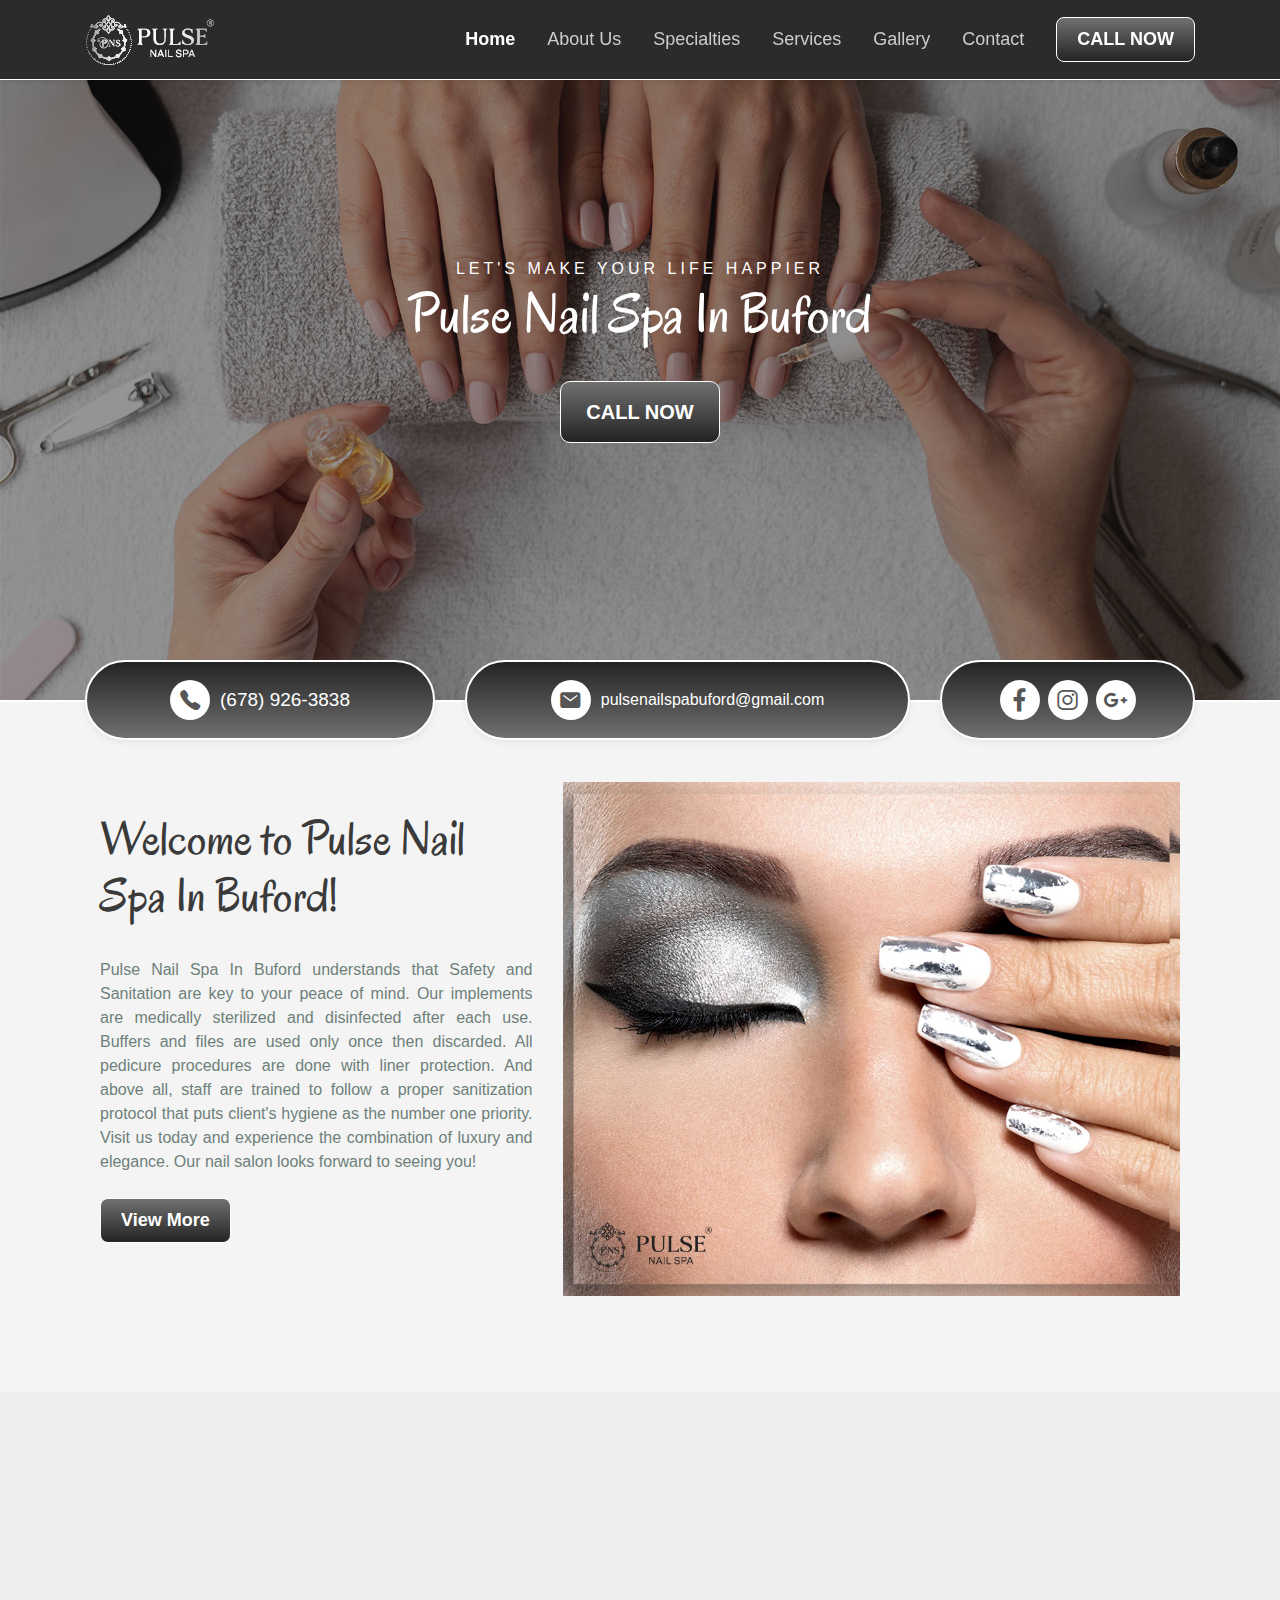
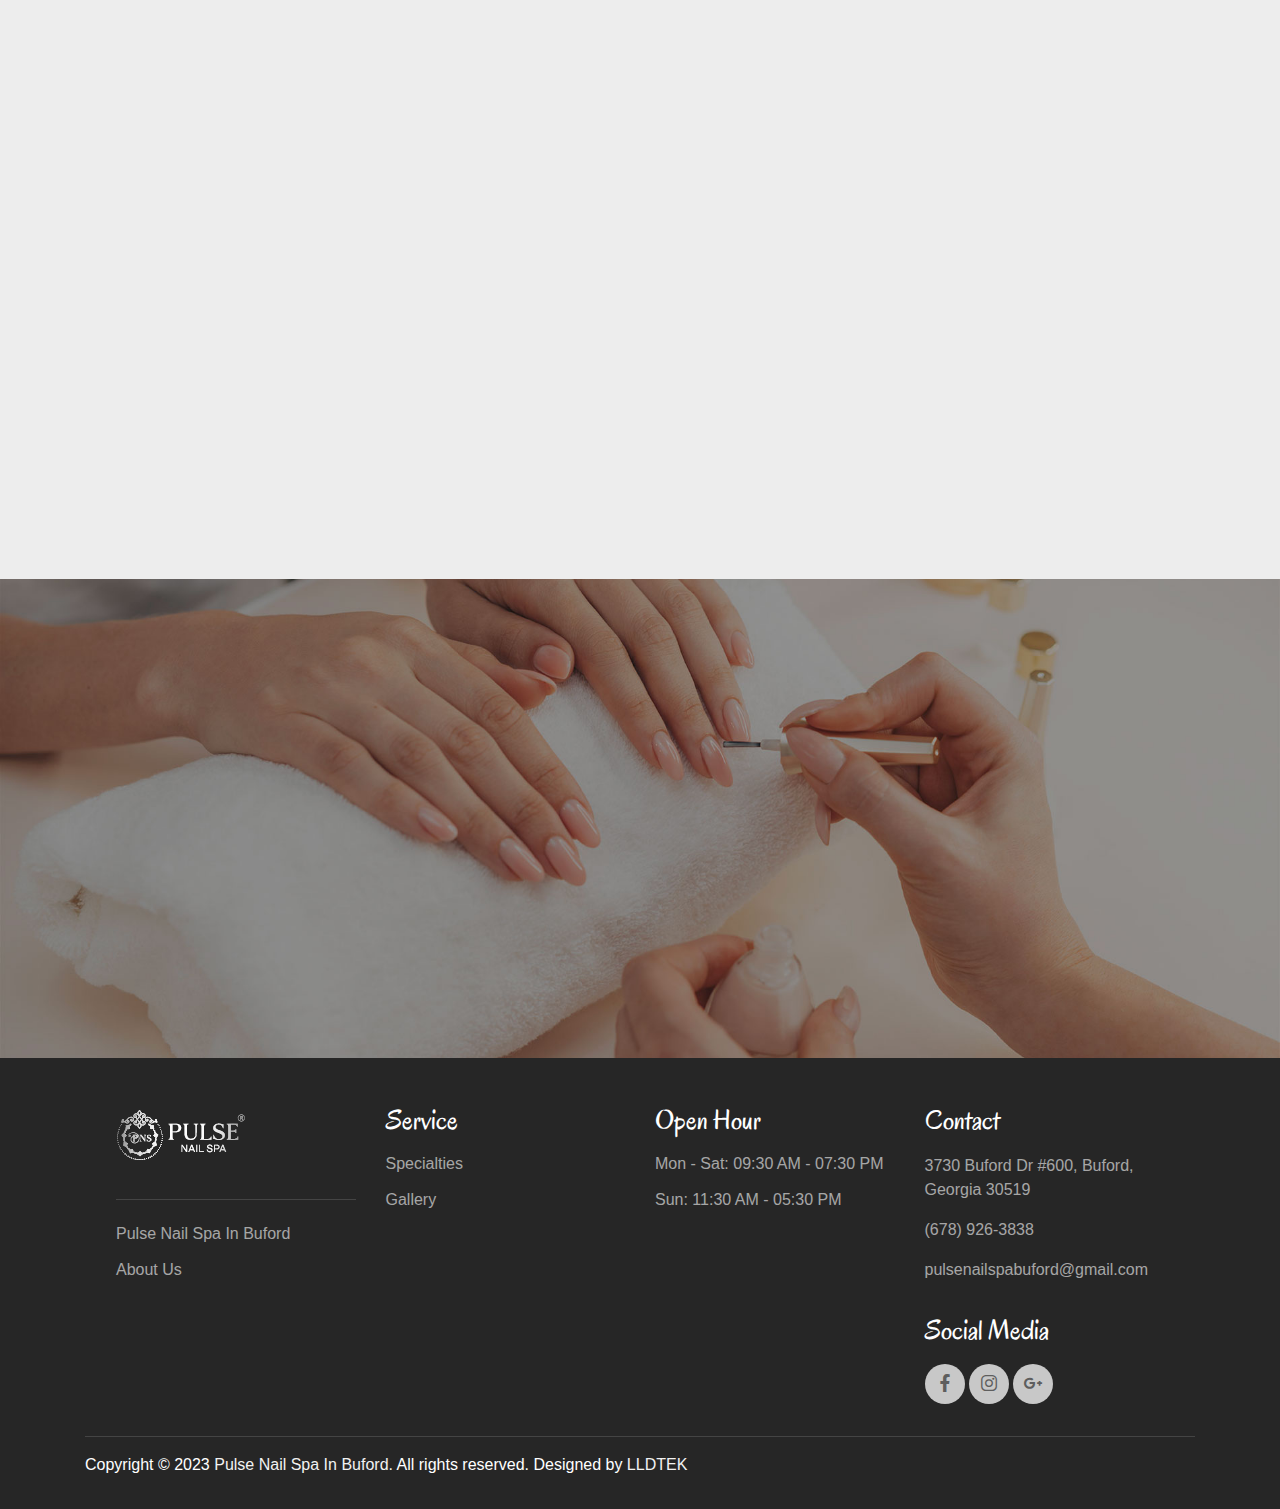
<file: index.html>
<!DOCTYPE html>
<html lang="en">
<head>
  <meta charset="UTF-8">
  <meta name="viewport" content="width=device-width, initial-scale=1.0">

  <meta http-equiv="X-UA-Compatible" content="ie=edge">

  <meta name="keyword" content="Pulse Nail Spa In Buford, Buford, Pulse Nail Spa In Georgia 30519, nails salon near me, luxury nails, best nails color, nails spa, nails salon, nails bar, perfect nail, nails polish, gel polish, acrylics, nails company, best nail color, nude nail colors, nail design, nails spa near me, acrylic paint, pedicure near me">
  <meta name="author" content="Pulse Nail Spa In Buford | Top Nails Salon In Buford Georgia 30519">
  <title>Pulse Nail Spa In Buford | Top Nails Salon In Buford Georgia 30519</title>

  <link rel="stylesheet" href="css/maicons.css">

  <link rel="stylesheet" href="css/bootstrap.css">

  <link rel="stylesheet" href="vendor/owl-carousel/css/owl.carousel.css">

  <link rel="stylesheet" href="vendor/animate/animate.css">

  <link rel="stylesheet" href="css/theme.css">
  <link rel="preconnect" href="https://fonts.googleapis.com">
  <link rel="preconnect" href="https://fonts.gstatic.com" crossorigin>
  <link href="https://fonts.googleapis.com/css2?family=Oregano&display=swap" rel="stylesheet">
  
  <link rel="icon" href="img/Pulse-nail-spa-in-buford-favicon.svg">

</head>
<body>

  <!-- Back to top button -->
  <div class="back-to-top"></div>

  <header>

    <nav class="navbar navbar-expand-lg navbar-light shadow-sm">
      <div class="container">
        <a href="index.html"><img src="img/Pulse-nail-spa-in-buford-logo.png" alt="Pulse Nail Spa In Buford"></a>
        <a class="navbar-brand" href="index.html">
        </a>

        <button class="navbar-toggler" type="button" data-toggle="collapse" data-target="#navbarSupport" aria-controls="navbarSupport" aria-expanded="false" aria-label="Toggle navigation">
          <span class="navbar-toggler-icon"></span>
        </button>

        <div class="collapse navbar-collapse" id="navbarSupport">
          <ul class="navbar-nav ml-auto">
            <li class="nav-item active">
              <a class="nav-link" href="index.html">Home</a>
            </li>
            <li class="nav-item">
              <a class="nav-link" href="about.html">About Us</a>
            </li>
            <li class="nav-item">
              <a class="nav-link" href="specialties.html">Specialties</a>
            </li>
            <li class="nav-item">
              <a class="nav-link" href="services.html">Services</a>
            </li>
            <li class="nav-item">
              <a class="nav-link" href="gallery.html">Gallery</a>
            </li>
            <li class="nav-item">
              <a class="nav-link" href="contact.html">Contact</a>
            </li>
            <li class="nav-item">
              <a class="btn btn-primary ml-lg-3" target=_blank href="tel:+16789263838">Call Now</a>
            </li>
          </ul>
        </div> <!-- .navbar-collapse -->
      </div> <!-- .container -->
    </nav>
  </header>

  <div class="page-hero bg-image overlay-dark" style="background-image: url(img/home/Pulse-nail-spa-in-buford-slide.jpg);">
    <div class="hero-section">
      <div class="container text-center wow zoomIn">
        <span class="subhead">Let's make your life happier</span>
        <h1 class="display-4">Pulse Nail Spa In Buford</h1>
        <a target=_blank href="tel:+16789263838" class="btn btn-primary booking-big">Call Now</a>
      </div>
    </div>
  </div>

  <div class="bg-light">
    <div class="page-section py-3 mt-md-n5 custom-index">
        <div class="container p-3 p-md-0">
          <div class="row justify-content-center">
            <div class="col-md-4 col-lg-4 mb-3">
              <div class="card-service wow fadeInUp justify-content-md-center" style="visibility: visible; animation-name: fadeInUp;">
                <div class="circle-shape bg-green text-color">
                  <span class="mai-call"></span>
                </div>
                <a href="tel:+16789263838"><p>(678) 926-3838</p></a>
              </div>
            </div>
            <div class="col-md-5 col-lg-5 mb-3">
              <div class="card-service wow fadeInUp justify-content-md-center" style="visibility: visible; animation-name: fadeInUp;">
                <div class="circle-shape bg-green text-color">
                  <span class="mai-mail"></span>
                </div>
                <a style="font-size: 16px" href="mailto:pulsenailspabuford@gmail.com"><p>pulsenailspabuford@gmail.com</p></a>
              </div>
            </div>
            <div class="col-md-3 col-lg-3">
              <div class="card-service wow fadeInUp justify-content-between justify-content-lg-center" style="visibility: visible; animation-name: fadeInUp;">
                <a href="https://www.facebook.com/pulsenailspabuford" class="facebook" target="_blank">
                  <div class="circle-shape bg-green text-color mr-lg-2">
                    <span class="mai-logo-facebook-f"></span>
                  </div>
                </a>
                <a href="https://www.instagram.com/pulsenailspabuford" class="instagram" target="_blank">
                  <div class="circle-shape bg-green text-color mr-lg-2">
                    <span class="mai-logo-instagram"></span>
                  </div>
                </a>
                <a href="https://goo.gl/maps/LykZZNb3ehzYNUin9" class="google" target="_blank">
                  <div class="circle-shape bg-green text-color">
                    <span class="mai-logo-google"></span>
                  </div>
                </a>
              </div>
            </div>
          </div>
        </div>
    </div>
    <div class="page-section pb-0 pb-lg-5">
      <div class="container">
        <div class="row align-items-center mb-md-5">
          <div class="col-lg-5 py-3 wow fadeInUp">
            <h1>Welcome to Pulse Nail Spa In Buford!</h1> <br>
            <p class="text-grey mb-4 text-justify">Pulse Nail Spa In Buford understands that Safety and Sanitation are key to your peace of mind. Our implements are medically sterilized and disinfected after each use. Buffers and files are used only once then discarded. All pedicure procedures are done with liner protection. And above all, staff are trained to follow a proper sanitization protocol that puts client's hygiene as the number one priority.
  
              Visit us today and experience the combination of luxury and elegance. Our nail salon looks forward to seeing you!
              <br><br>
              <a class="btn btn-primary btn-viewmore"  href="about.html">View More</a>
             <!-- Please sign up with us to receive special offers directly to your inbox. We look forward to serving and seeing you soon, right here at Modern in Watauga.-->
            
            </p>
          </div>
          <div class="col-lg-7 wow fadeInRight" data-wow-delay="400ms">
            <div class="img-place custom-img-1 mt-3 mt-md-0">
              <img src="img/home/Pulse-nail-spa-in-buford-about.jpg" alt="Pulse Nail Spa In Buford">
            </div>
          </div>
        </div>
      </div>
    </div> <!-- .bg-light -->
  </div>



  <div class="page-sectionn">
    <div class="container">
      <h1 class="text-center wow fadeInUp">Specialties</h1>
      <img class="m-auto d-block wow fadeInUp" src="img/bg-floral-title.png" alt="">

      <div class="owl-carousel wow fadeInUp mt-5" id="doctorSlideshow">
        
        <div class="item">
          <div class="card-doctor p-3">
            <div class="header">
              <img src="img/gallery/Pulse-nail-spa-in-buford-specialties-06.jpg" alt="Pulse Nail Spa In Buford">
              <div class="meta">
                <a target=_blank href="https://www.facebook.com/pulsenailspabuford"><span class="mai-logo-facebook-f"></span></a>
                <a target=_blank href="https://www.instagram.com/pulsenailspabuford"><span class="mai-logo-instagram"></span></a>
                <a target=_blank href="https://goo.gl/maps/LykZZNb3ehzYNUin9"><span class="mai-logo-google"></span></a>
              </div>
            </div>
          </div>
        </div>
        <div class="item">
          <div class="card-doctor p-3">
            <div class="header">
              <img src="img/gallery/Pulse-nail-spa-in-buford-specialties-05.jpg" alt="Pulse Nail Spa In Buford">
              <div class="meta">
                <a target=_blank href="https://www.facebook.com/pulsenailspabuford"><span class="mai-logo-facebook-f"></span></a>
                <a target=_blank href="https://www.instagram.com/pulsenailspabuford"><span class="mai-logo-instagram"></span></a>
                <a target=_blank href="https://goo.gl/maps/LykZZNb3ehzYNUin9"><span class="mai-logo-google"></span></a>
              </div>
            </div>
          </div>
        </div>
        <div class="item">
          <div class="card-doctor p-3">
            <div class="header">
              <img src="img/gallery/Pulse-nail-spa-in-buford-specialties-04.jpg" alt="Pulse Nail Spa In Buford">
              <div class="meta">
                <a target=_blank href="https://www.facebook.com/pulsenailspabuford"><span class="mai-logo-facebook-f"></span></a>
                <a target=_blank href="https://www.instagram.com/pulsenailspabuford"><span class="mai-logo-instagram"></span></a>
                <a target=_blank href="https://goo.gl/maps/LykZZNb3ehzYNUin9"><span class="mai-logo-google"></span></a>
              </div>
            </div>
          </div>
        </div>
        <div class="item">
          <div class="card-doctor p-3">
            <div class="header">
              <img src="img/gallery/Pulse-nail-spa-in-buford-specialties-03.jpg" alt="Pulse Nail Spa In Buford">
              <div class="meta">
                <a target=_blank href="https://www.facebook.com/pulsenailspabuford"><span class="mai-logo-facebook-f"></span></a>
                <a target=_blank href="https://www.instagram.com/pulsenailspabuford"><span class="mai-logo-instagram"></span></a>
                <a target=_blank href="https://goo.gl/maps/LykZZNb3ehzYNUin9"><span class="mai-logo-google"></span></a>
              </div>
            </div>
          </div>
        </div>
        <div class="item">
          <div class="card-doctor p-3">
            <div class="header">
              <img src="img/gallery/Pulse-nail-spa-in-buford-specialties-02.jpg" alt="Pulse Nail Spa In Buford">
              <div class="meta">
                <a target=_blank href="https://www.facebook.com/pulsenailspabuford"><span class="mai-logo-facebook-f"></span></a>
                <a target=_blank href="https://www.instagram.com/pulsenailspabuford"><span class="mai-logo-instagram"></span></a>
                <a target=_blank href="https://goo.gl/maps/LykZZNb3ehzYNUin9"><span class="mai-logo-google"></span></a>
              </div>
            </div>
          </div>
        </div>
        <div class="item">
          <div class="card-doctor p-3">
            <div class="header">
              <img src="img/gallery/Pulse-nail-spa-in-buford-specialties-01.jpg" alt="Pulse Nail Spa In Buford">
              <div class="meta">
                <a target=_blank href="https://www.facebook.com/pulsenailspabuford"><span class="mai-logo-facebook-f"></span></a>
                <a target=_blank href="https://www.instagram.com/pulsenailspabuford"><span class="mai-logo-instagram"></span></a>
                <a target=_blank href="https://goo.gl/maps/LykZZNb3ehzYNUin9"><span class="mai-logo-google"></span></a>
              </div>
            </div>
          </div>
        </div>
        
        
      </div>
    </div>
  </div>


  
  <section id="gtco-reservation" class="bg-fixed bg-silver section-padding book-appt">
    <div class="container">
      <div class="row justify-content-center m-0">
        <p class="text-big wow fadeInUp">Nail care for the modern woman</p>
        <p class="text-white text-center padding-booking wow fadeInDown">We offer hundreds of colors from chic neutrals to
          bright pastels — there's something for everyone! Stop on by our salon today for the perfect
          mani-pedi experience.
        </p>
        <a  class="btn-primary mt-3 booking-big wow fadeInUp" target="_blank" href="tel:+16789263838">Call Now<span><i class="fa fa-long-arrow-right"></i></span></a>
      </div>
    </div>

  </section>


  <footer class="page-footer">
    <div class="container">
      <div class="row px-md-3">
        <div class="col-sm-6 col-lg-3 py-3">
          <ul class="footer-menu">
            <li><a href="index.html"><img src="img/Pulse-nail-spa-in-buford-logo.png" alt="Pulse Nail Spa In Buford" class="margin-bottom"></a></li>
            <hr>
            <li class="mt-3"><a target=_blank href="index.html">Pulse Nail Spa In Buford</a></li>
            <li><a target=_blank href="about.html">About Us</a></li>
          </ul>
        </div>
        <div class="col-sm-6 col-lg-3 py-3">
          <h3>Service</h3>
          <ul class="footer-menu">
            <li><a target=_blank href="specialties.html">Specialties</a></li>
            <li><a target=_blank href="gallery.html">Gallery</a></li>
          </ul>
        </div>
        <div class="col-sm-6 col-lg-3 py-3">
          <h3>Open Hour</h3>
          <ul class="footer-menu">
            <li><a href="#">Mon - Sat: 09:30 AM - 07:30 PM</a></li>
            <li><a href="#">Sun: 11:30 AM - 05:30 PM</a></li>
          </ul>
        </div>
        <div class="col-sm-6 col-lg-3 py-3">
          <h3>Contact</h3>
          <p class="footer-link mt-2">3730 Buford Dr #600, Buford, Georgia 30519</p>
          <a href="tel:+16789263838" class="footer-link">(678) 926-3838</a><br>
          <a href="mailto:pulsenailspabuford@gmail.com" class="footer-link">pulsenailspabuford@gmail.com</a>

          <h3 class="mt-3">Social Media</h3>
          <div class="footer-sosmed mt-3">
            <a target=_blank href="https://www.facebook.com/pulsenailspabuford"><span class="mai-logo-facebook-f"></span></a>
            <a target=_blank href="https://www.instagram.com/pulsenailspabuford"><span class="mai-logo-instagram"></span></a>
            <a target=_blank href="https://goo.gl/maps/LykZZNb3ehzYNUin9"><span class="mai-logo-google"></span></a>
          </div>
        </div>
      </div>

      <hr>
      <p id="copyright">Copyright &copy; 2023 <a href="index.html" target="_blank">Pulse Nail Spa In Buford. </a> All rights reserved. Designed by <a href="https://www.lldtek.com/" target="_blank">LLDTEK</a> </p>
    </div>
  </footer>

<script src="js/jquery-3.5.1.min.js"></script>

<script src="js/bootstrap.bundle.min.js"></script>

<script src="vendor/owl-carousel/js/owl.carousel.min.js"></script>

<script src="vendor/wow/wow.min.js"></script>

<script src="js/theme.js"></script>

<script>
  $(function () {
      var navMain = $(".navbar-collapse");
      navMain.on("click", "a:not([data-toggle])", function () {
          navMain.collapse('hide');
      });
  });

  var owl = $('.myCarousel');
  owl.owlCarousel({
      items: 1,
      // items change number for slider display on desktop

      loop: true,
      margin: 10,
      autoplay: true,
      autoplayTimeout: 3000,
      autoplayHoverPause: true
  });

  var owl = $('#testi-carousel');
  owl.owlCarousel({
      items: 1,
      // items change number for slider display on desktop

      loop: true,
      margin: 10,
      autoplay: true,
      autoplayTimeout: 3000,
      autoplayHoverPause: true,
      responsive: {
          0: {
              items: 1,
              nav: true
          },
          768: {
              items: 1,
              nav: true
          },
          1000: {
              items: 1,
              nav: true,
              loop: true
          }
      }
  });



</script>
  
</body>
</html>
</file>
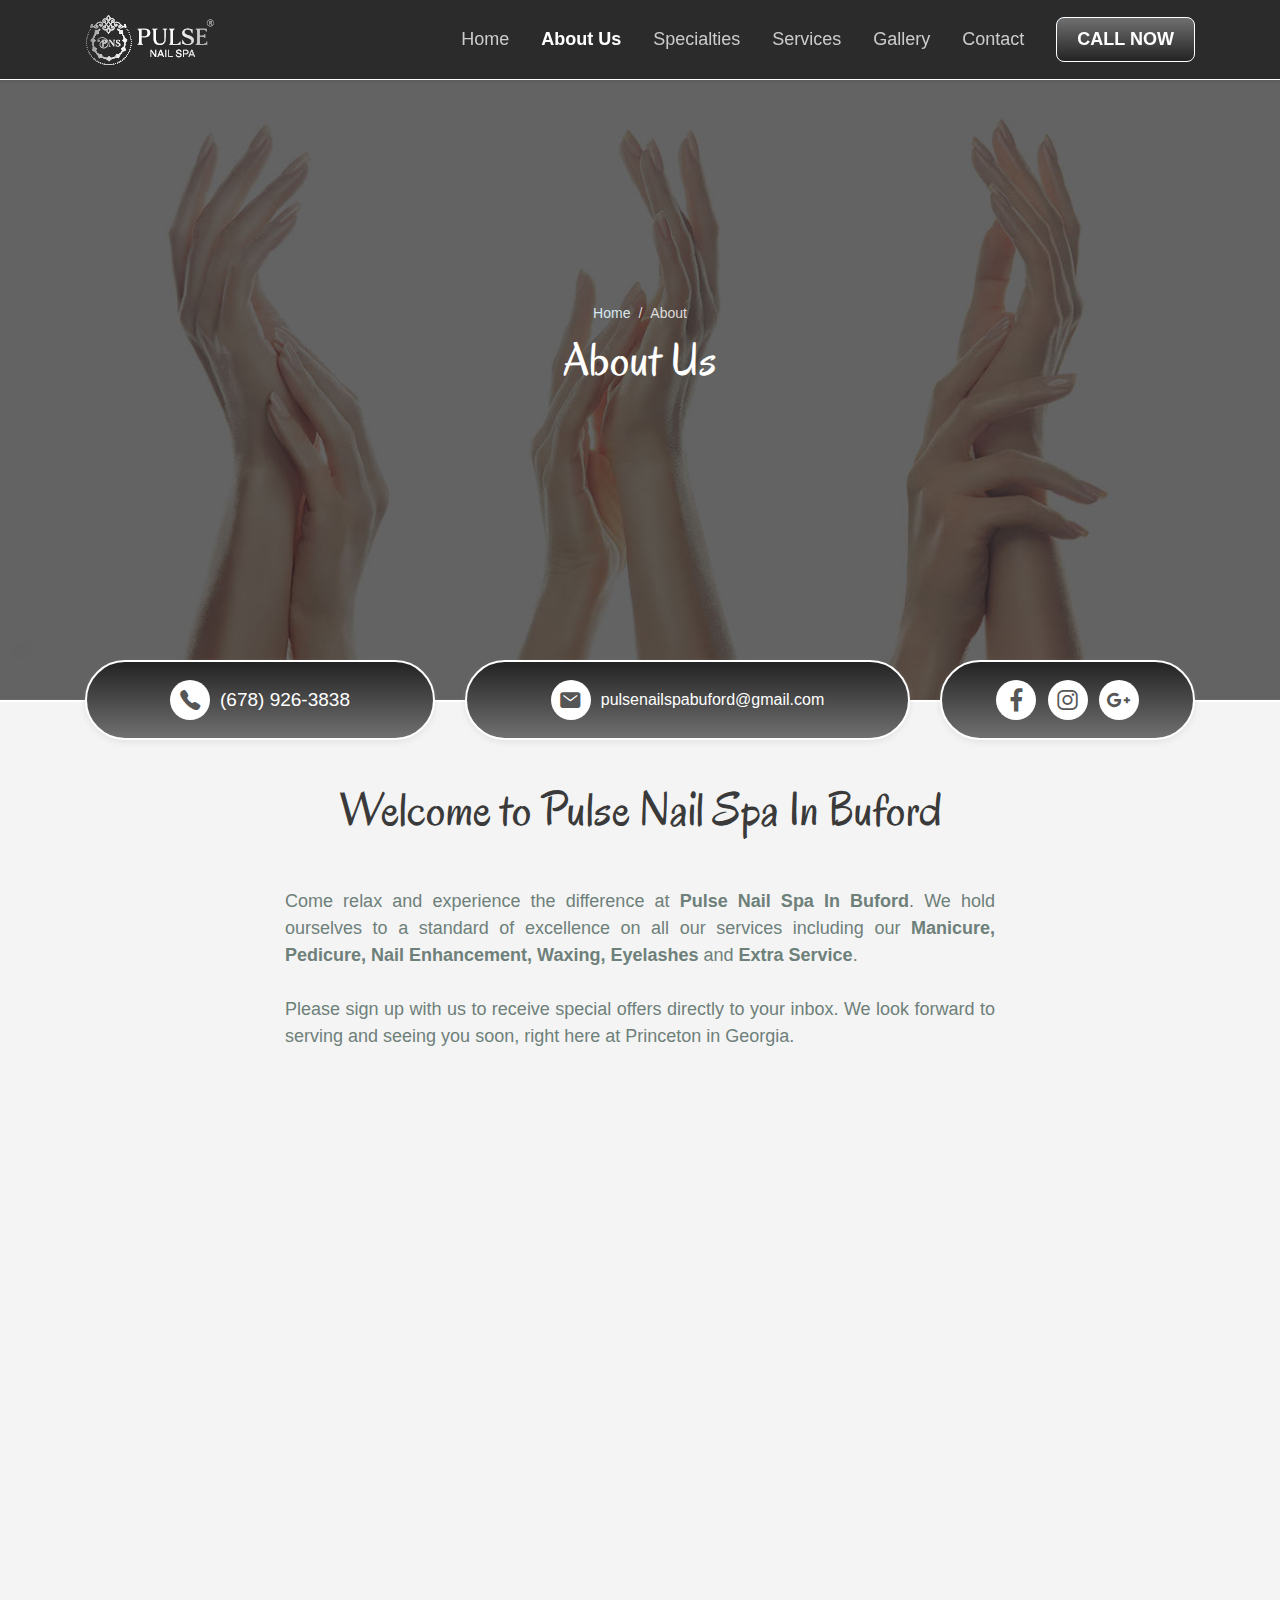
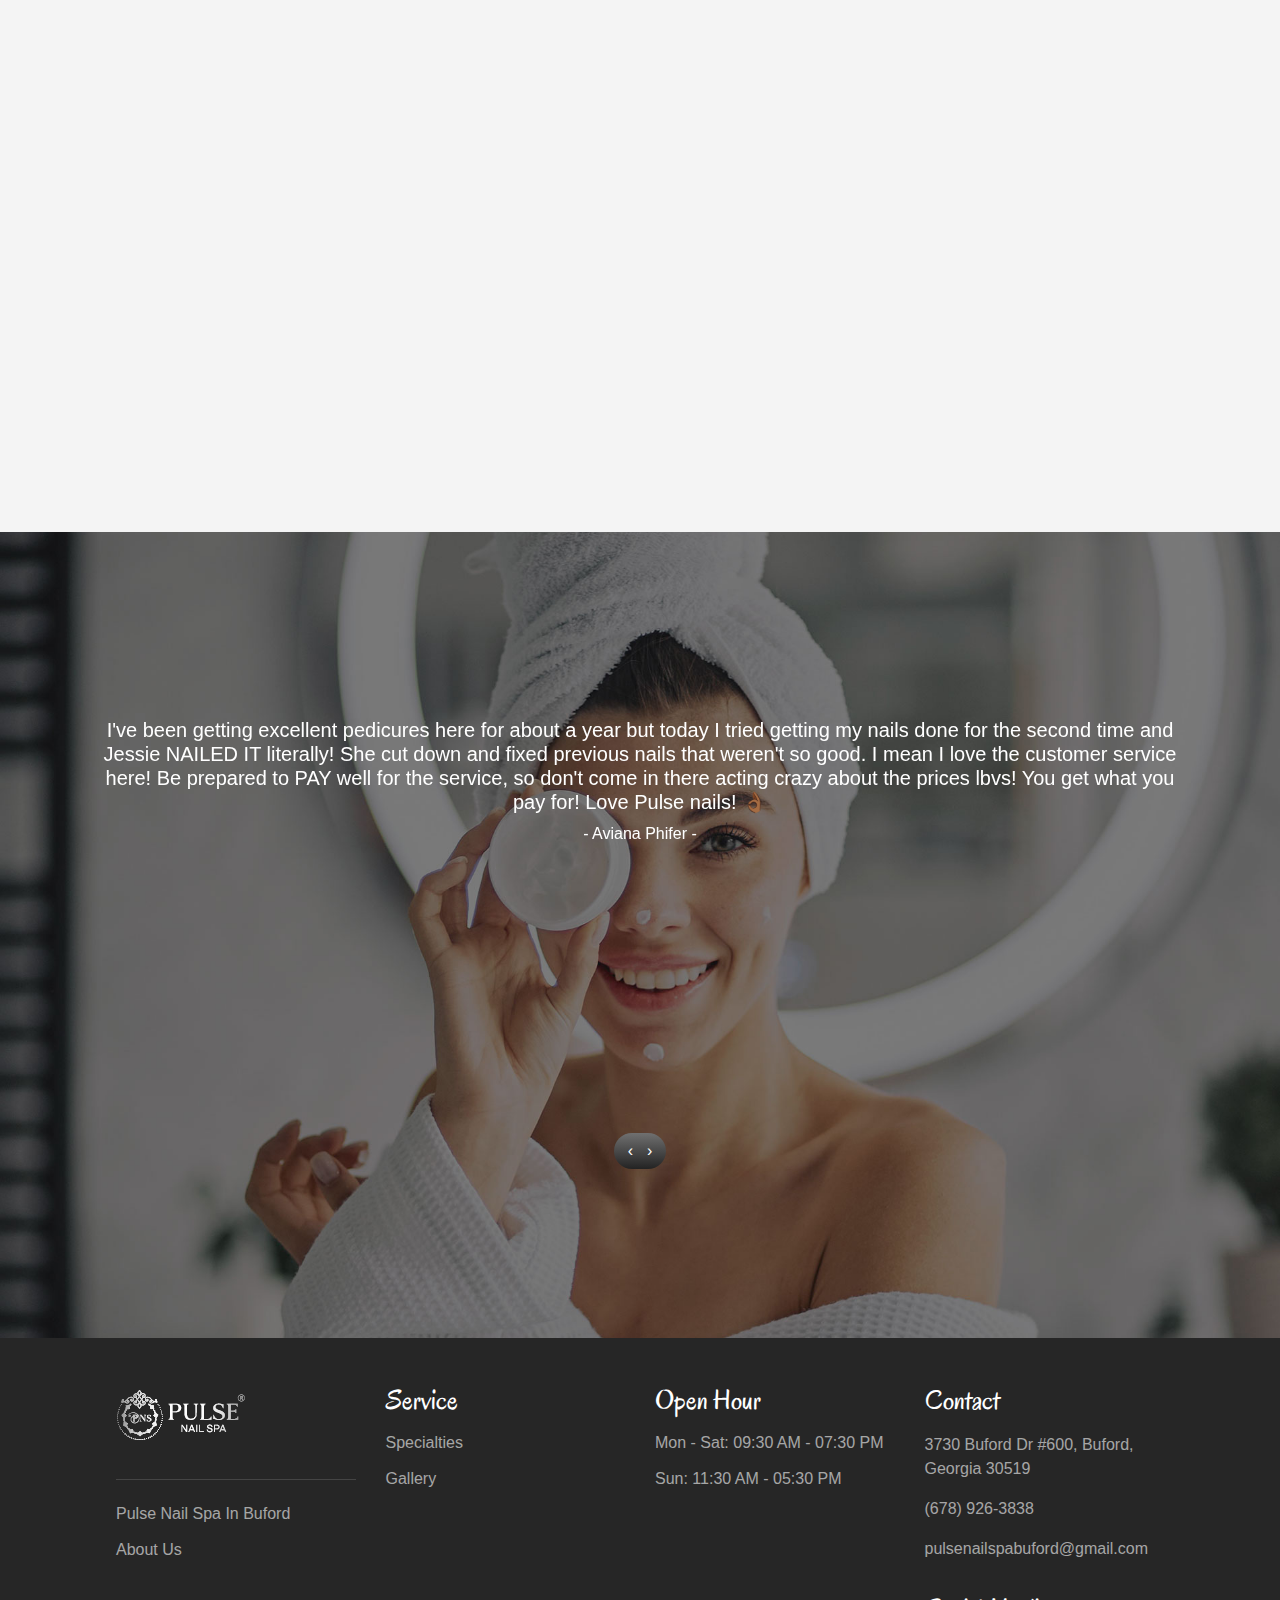
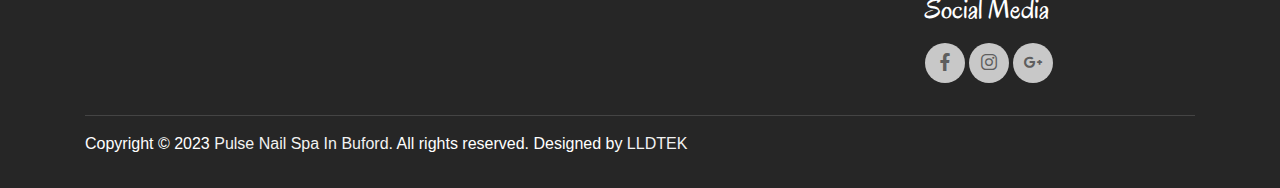
<file: about.html>
<!DOCTYPE html>
<html lang="en">
<head>
  <meta charset="UTF-8">
  <meta name="viewport" content="width=device-width, initial-scale=1.0">

  <meta http-equiv="X-UA-Compatible" content="ie=edge">

  <meta name="copyright" content="MACode ID, https://macodeid.com/">

  <title>About Us | Pulse Nail Spa In Buford</title>

  <link rel="icon" href="img/Pulse-nail-spa-in-buford-favicon.svg">

  <link rel="stylesheet" href="css/maicons.css">

  <link rel="stylesheet" href="css/bootstrap.css">

  <link rel="stylesheet" href="vendor/owl-carousel/css/owl.carousel.css">

  <link rel="stylesheet" href="vendor/animate/animate.css">

  <link rel="stylesheet" href="css/theme.css">
  <link rel="preconnect" href="https://fonts.googleapis.com">
  <link rel="preconnect" href="https://fonts.gstatic.com" crossorigin>
  <link href="https://fonts.googleapis.com/css2?family=Oregano&display=swap" rel="stylesheet">
</head>
<body>

  <!-- Back to top button -->
  <div class="back-to-top"></div>

  <header>
    <nav class="navbar navbar-expand-lg navbar-light shadow-sm">
      <div class="container">
        <a href="index.html"><img src="img/Pulse-nail-spa-in-buford-logo.png" alt="Pulse Nail Spa In Buford"></a>
        <a class="navbar-brand" href="index.html">
        </a>
      
        <button class="navbar-toggler" type="button" data-toggle="collapse" data-target="#navbarSupport" aria-controls="navbarSupport" aria-expanded="false" aria-label="Toggle navigation">
          <span class="navbar-toggler-icon"></span>
        </button>
      
        <div class="collapse navbar-collapse" id="navbarSupport">
          <ul class="navbar-nav ml-auto">
            <li class="nav-item">
              <a class="nav-link" href="index.html">Home</a>
            </li>
            <li class="nav-item active">
              <a class="nav-link" href="about.html">About Us</a>
            </li>
            <li class="nav-item">
              <a class="nav-link" href="specialties.html">Specialties</a>
            </li>
            <li class="nav-item">
              <a class="nav-link" href="services.html">Services</a>
            </li>
            <li class="nav-item">
              <a class="nav-link" href="gallery.html">Gallery</a>
            </li>
            <li class="nav-item">
              <a class="nav-link" href="contact.html">Contact</a>
            </li>
            <li class="nav-item">
              <a class="btn btn-primary ml-lg-3" target=_blank href="tel:+16789263838">Call Now</a>
            </li>
          </ul>
        </div> <!-- .navbar-collapse -->
      </div> <!-- .container -->
    </nav>
  </header>

  <div class="page-banner overlay-dark bg-image" style="background-image: url(img/home/Pulse-nail-spa-in-buford-background.jpg);">
    <div class="banner-section">
      <div class="container text-center wow fadeInUp">
        <nav aria-label="Breadcrumb">
          <ol class="breadcrumb breadcrumb-dark bg-transparent justify-content-center py-0 mb-2">
            <li class="breadcrumb-item"><a href="index.html">Home</a></li>
            <li class="breadcrumb-item active" aria-current="page">About</li>
          </ol>
        </nav>
        <h1 class="font-weight-normal">About Us</h1>
      </div> <!-- .container -->
    </div> <!-- .banner-section -->
  </div> <!-- .page-banner -->

  <div class="bg-light">
    <div class="page-section py-3 mt-md-n5 custom-index">
      <div class="container p-3 p-md-0">
        <div class="row justify-content-center">
          <div class="col-md-4 col-lg-4 mb-3">
            <div class="card-service wow fadeInUp justify-content-md-center" style="visibility: visible; animation-name: fadeInUp;">
              <div class="circle-shape bg-green text-color">
                <span class="mai-call"></span>
              </div>
              <a href="tel:+16789263838"><p>(678) 926-3838</p></a>
            </div>
          </div>
          <div class="col-md-5 col-lg-5 mb-3">
            <div class="card-service wow fadeInUp justify-content-md-center" style="visibility: visible; animation-name: fadeInUp;">
              <div class="circle-shape bg-green text-color">
                <span class="mai-mail"></span>
              </div>
              <a style="font-size: 16px" href="mailto:pulsenailspabuford@gmail.com"><p>pulsenailspabuford@gmail.com</p></a>
            </div>
          </div>
          <div class="col-md-3 col-lg-3">
            <div class="card-service wow fadeInUp justify-content-between justify-content-lg-center" style="visibility: visible; animation-name: fadeInUp;">
              <a href="https://www.facebook.com/pulsenailspabuford" class="facebook" target="_blank">
                <div class="circle-shape bg-green text-color mr-2 mr-lg-2">
                  <span class="mai-logo-facebook-f"></span>
                </div>
              </a>
              <a href="https://www.instagram.com/pulsenailspabuford" class="instagram" target="_blank">
                <div class="circle-shape bg-green text-color mr-2 mr-lg-2">
                  <span class="mai-logo-instagram"></span>
                </div>
              </a>
              <a href="https://goo.gl/maps/LykZZNb3ehzYNUin9" class="google" target="_blank">
                <div class="circle-shape bg-green text-color">
                  <span class="mai-logo-google"></span>
                </div>
              </a>
            </div>
          </div>
        </div>
      </div>
    </div>
  
    <div class="page-section">
      <div class="container">
        <div class="row justify-content-center">
          <div class="col-lg-8 wow fadeInUp">
            <h1 class="text-center mb-5">Welcome to Pulse Nail Spa In Buford</h1>
            <div class="text-lg">
              <p class="text-grey mb-4 text-justify">Come relax and experience the difference at <b>Pulse Nail Spa In Buford</b>. We hold ourselves to a standard of excellence on all our services including our <b>Manicure, Pedicure, Nail Enhancement, Waxing, Eyelashes</b> and <b>Extra Service</b>.
                <br><br>
              
              
                Please sign up with us to receive special offers directly to your inbox. We look forward to serving and seeing you soon, right here at Princeton in Georgia.</p>
            </div>
          </div>
          <div class="col-lg-10 mt-5">
            <h1 class="text-center wow fadeInUp">Specialties</h1>
            <img class="m-auto d-block wow fadeInUp" src="img/bg-floral-title.png" alt="">
            <div class="row justify-content-center mt-4">
              <div class="col-md-6 col-lg-4 py-3 wow zoomIn">
                <div class="card-doctor">
                  <div class="header">
                    <img src="img/gallery/Pulse-nail-spa-in-buford-specialties-01.jpg" alt="Pulse Nail Spa In Buford 09">
                    <div class="meta">
                      <a target=_blank href="https://www.facebook.com/pulsenailspabuford"><span class="mai-logo-facebook-f"></span></a>
                      <a target=_blank href="https://www.instagram.com/pulsenailspabuford"><span class="mai-logo-instagram"></span></a>
                      <a target=_blank href="https://goo.gl/maps/LykZZNb3ehzYNUin9"><span class="mai-logo-google"></span></a>
                    </div>
                  </div>
                </div>
              </div>
              <div class="col-md-6 col-lg-4 py-3 wow zoomIn">
                <div class="card-doctor">
                  <div class="header">
                    <img src="img/gallery/Pulse-nail-spa-in-buford-specialties-02.jpg" alt="Pulse Nail Spa In Buford 09">
                    <div class="meta">
                      <a target=_blank href="https://www.facebook.com/pulsenailspabuford"><span class="mai-logo-facebook-f"></span></a>
                      <a target=_blank href="https://www.instagram.com/pulsenailspabuford"><span class="mai-logo-instagram"></span></a>
                      <a target=_blank href="https://goo.gl/maps/LykZZNb3ehzYNUin9"><span class="mai-logo-google"></span></a>
                    </div>
                  </div>
                </div>
              </div>
              <div class="col-md-6 col-lg-4 py-3 wow zoomIn">
                <div class="card-doctor">
                  <div class="header">
                    <img src="img/gallery/Pulse-nail-spa-in-buford-specialties-03.jpg" alt="Pulse Nail Spa In Buford 09">
                    <div class="meta">
                      <a target=_blank href="https://www.facebook.com/pulsenailspabuford"><span class="mai-logo-facebook-f"></span></a>
                      <a target=_blank href="https://www.instagram.com/pulsenailspabuford"><span class="mai-logo-instagram"></span></a>
                      <a target=_blank href="https://goo.gl/maps/LykZZNb3ehzYNUin9"><span class="mai-logo-google"></span></a>
                    </div>
                  </div>
                </div>
              </div>
              <div class="col-md-6 col-lg-4 wow zoomIn">
                <div class="card-doctor">
                  <div class="header">
                    <img src="img/gallery/Pulse-nail-spa-in-buford-specialties-04.jpg" alt="Pulse Nail Spa In Buford">
                    <div class="meta">
                      <a target=_blank href="https://www.facebook.com/pulsenailspabuford"><span class="mai-logo-facebook-f"></span></a>
                      <a target=_blank href="https://www.instagram.com/pulsenailspabuford"><span class="mai-logo-instagram"></span></a>
                      <a target=_blank href="https://goo.gl/maps/LykZZNb3ehzYNUin9"><span class="mai-logo-google"></span></a>
                    </div>
                  </div>
                </div>
              </div>
              <div class="col-md-6 col-lg-4 wow zoomIn">
                <div class="card-doctor">
                  <div class="header">
                    <img src="img/gallery/Pulse-nail-spa-in-buford-specialties-05.jpg" alt="Pulse Nail Spa In Buford">
                    <div class="meta">
                      <a target=_blank href="https://www.facebook.com/pulsenailspabuford"><span class="mai-logo-facebook-f"></span></a>
                      <a target=_blank href="https://www.instagram.com/pulsenailspabuford"><span class="mai-logo-instagram"></span></a>
                      <a target=_blank href="https://goo.gl/maps/LykZZNb3ehzYNUin9"><span class="mai-logo-google"></span></a>
                    </div>
                  </div>
                </div>
              </div>
              <div class="col-md-6 col-lg-4 wow zoomIn">
                <div class="card-doctor">
                  <div class="header">
                    <img src="img/gallery/Pulse-nail-spa-in-buford-specialties-06.jpg" alt="Pulse Nail Spa In Buford">
                    <div class="meta">
                      <a target=_blank href="https://www.facebook.com/pulsenailspabuford"><span class="mai-logo-facebook-f"></span></a>
                      <a target=_blank href="https://www.instagram.com/pulsenailspabuford"><span class="mai-logo-instagram"></span></a>
                      <a target=_blank href="https://goo.gl/maps/LykZZNb3ehzYNUin9"><span class="mai-logo-google"></span></a>
                    </div>
                  </div>
                </div>
              </div>
            
              
          
          
            </div>
          </div>
        </div>
      </div>
    </div>
  </div>
  

  <section id="gtco-reservation" class="bg-fixed bg-silver section-padding book-appt" style="background-image: url(img/home/Pulse-nail-spa-in-buford-background-review.jpg);">
    <div class="container">
      <div class="row justify-content-center m-0">
        <h3 class="text-big wow fadeInUp">Our Reviews</h3>
      </div>
      <div class="row">
        <div class="col-xs-12 col-md-12 text-center">
          <div id="testi-carousel" class="owl-carousel owl-spaced">
            <div>
  
              <h5 style="color: #fff">
                I've been getting excellent pedicures here for about a year but today I tried getting my nails done for the second time and Jessie NAILED IT literally! She cut down and fixed previous nails that weren't so good. I mean I love the customer service here! Be prepared to PAY well for the service, so don't come in there acting crazy about the prices lbvs! You get what you pay for! Love Pulse nails! 👌🏾
              </h5>
              <p class="name-customer" style="color: #fff">- Aviana Phifer -</p>
            </div>
            <div>
              <h5 style="color: #fff">
                Minh always makes my nails TOP notch. ❤️‍🔥 You dream it, he can do it. I also had the pleasure of Thea do my nails and her attention to detail is second to none. I can’t recommend these two enough!
              </h5>
              <p class="name-customer" style="color: #fff">- Cyndi Moore -</p>
            </div>
            <div>
              <h5 style="color: #fff">
                Best nail tech in Buford GA !! This is now my new nail place. My nail tech Vanessa did an amazing job with my nail set. I'm in love with them! I highly recommend they have more modern nail styles and designs!
              </h5>
              <p class="name-customer" style="color: #fff">- Mickey Lopez -</p>
            </div>
            <div>
              <h5 style="color: #fff">
                Teddy has been doing my nails for a year now and is amazing! She takes her time and they never crack or break. The customer service at the front desk is always lovely too! The place is always clean and the massage chairs are wonderful. Don’t forget to tip your technician. Many people asks for extravagant designs/Pinterest ideas that take a lot of time and then don’t tip! If you can’t afford to tip, you don’t need to be getting your nails done.
              </h5>
              <p class="name-customer" style="color: #fff">- Melissa Brignone -</p>
            </div>
            <div>
              <h5 style="color: #fff">
                I don't normally get my nails done, but my friend took me here as a treat and I couldn't be happier. The nail tech was very patient with me and worked beautifully off of the reference photo I provided, adjusting as needed. I absolutely see myself coming here again!
              </h5>
              <p class="name-customer" style="color: #fff">- Vinny W -</p>
            </div>
          </div>
        </div>
      </div>
    </div>
  
  </section>

  <footer class="page-footer">
    <div class="container">
      <div class="row px-md-3">
        <div class="col-sm-6 col-lg-3 py-3">
          <ul class="footer-menu">
            <li><a href="index.html"><img src="img/Pulse-nail-spa-in-buford-logo.png" alt="Pulse Nail Spa In Buford" class="margin-bottom"></a></li>
            <hr>
            <li class="mt-3"><a target=_blank href="index.html">Pulse Nail Spa In Buford</a></li>
            <li><a target=_blank href="about.html">About Us</a></li>
          </ul>
        </div>
        <div class="col-sm-6 col-lg-3 py-3">
          <h3>Service</h3>
          <ul class="footer-menu">
            <li><a target=_blank href="specialties.html">Specialties</a></li>
            <li><a target=_blank href="gallery.html">Gallery</a></li>
          </ul>
        </div>
        <div class="col-sm-6 col-lg-3 py-3">
          <h3>Open Hour</h3>
          <ul class="footer-menu">
            <li><a href="#">Mon - Sat: 09:30 AM - 07:30 PM</a></li>
            <li><a href="#">Sun: 11:30 AM - 05:30 PM</a></li>
          </ul>
        </div>
        <div class="col-sm-6 col-lg-3 py-3">
          <h3>Contact</h3>
          <p class="footer-link mt-2">3730 Buford Dr #600, Buford, Georgia 30519</p>
          <a href="tel:+16789263838" class="footer-link">(678) 926-3838</a><br>
          <a href="mailto:pulsenailspabuford@gmail.com" class="footer-link">pulsenailspabuford@gmail.com</a>
        
          <h3 class="mt-3">Social Media</h3>
          <div class="footer-sosmed mt-3">
            <a target=_blank href="https://www.facebook.com/pulsenailspabuford"><span class="mai-logo-facebook-f"></span></a>
            <a target=_blank href="https://www.instagram.com/pulsenailspabuford"><span class="mai-logo-instagram"></span></a>
            <a target=_blank href="https://goo.gl/maps/LykZZNb3ehzYNUin9"><span class="mai-logo-google"></span></a>
          </div>
        </div>
      </div>
    
      <hr>
      <p id="copyright">Copyright &copy; 2023 <a href="index.html" target="_blank">Pulse Nail Spa In Buford. </a> All rights reserved. Designed by <a href="https://www.lldtek.com/" target="_blank">LLDTEK</a> </p>
    </div>
  </footer>

<script src="js/jquery-3.5.1.min.js"></script>

<script src="js/bootstrap.bundle.min.js"></script>

<script src="vendor/owl-carousel/js/owl.carousel.min.js"></script>

<script src="vendor/wow/wow.min.js"></script>

<script src="js/theme.js"></script>

<script>
  $(function () {
      var navMain = $(".navbar-collapse");
      navMain.on("click", "a:not([data-toggle])", function () {
          navMain.collapse('hide');
      });
  });

  var owl = $('.myCarousel');
  owl.owlCarousel({
      items: 1,
      // items change number for slider display on desktop

      loop: true,
      margin: 10,
      autoplay: true,
      autoplayTimeout: 3000,
      autoplayHoverPause: true
  });

  var owl = $('#testi-carousel');
  owl.owlCarousel({
      items: 1,
      // items change number for slider display on desktop

      loop: true,
      margin: 10,
      autoplay: true,
      autoplayTimeout: 3000,
      autoplayHoverPause: true,
      responsive: {
          0: {
              items: 1,
              nav: true
          },
          768: {
              items: 1,
              nav: true
          },
          1000: {
              items: 1,
              nav: true,
              loop: true
          }
      }
  });



</script>


</body>
</html>
</file>
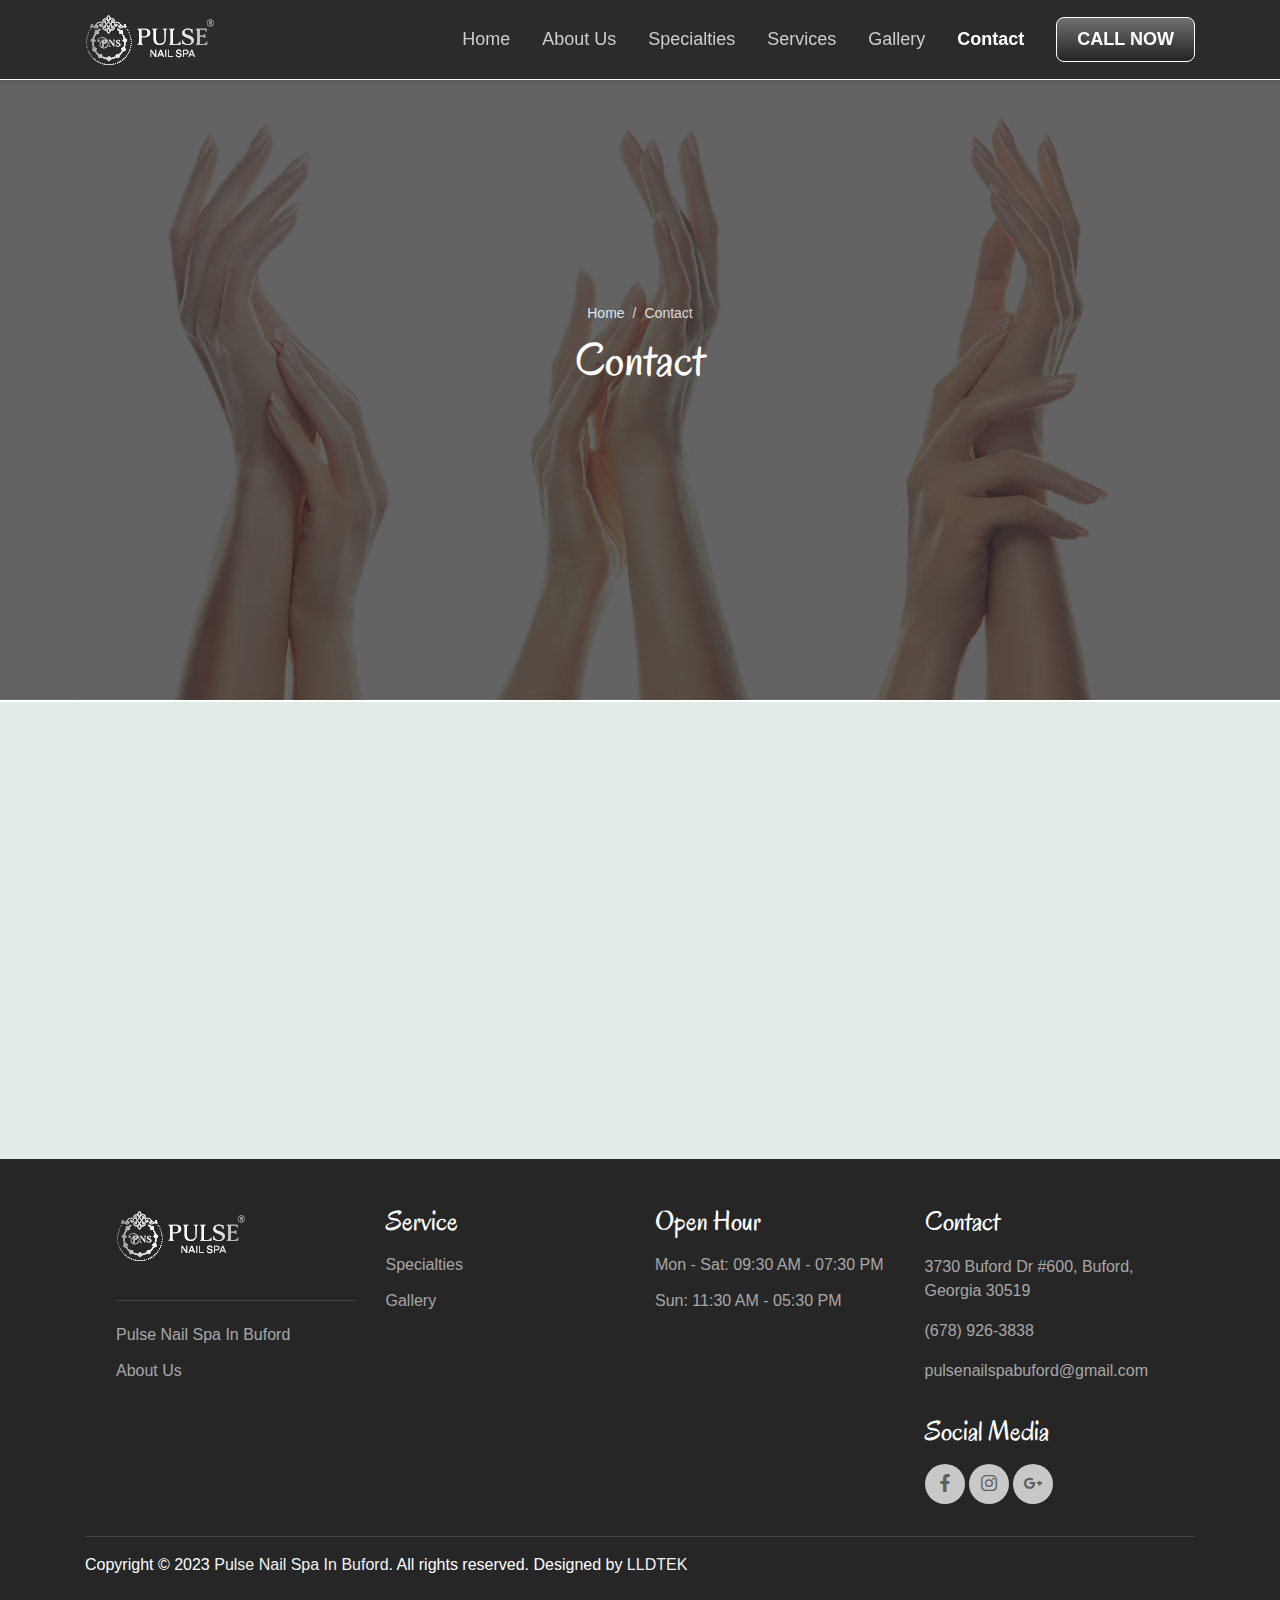
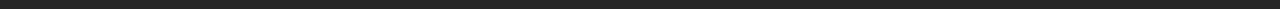
<file: contact.html>
<!DOCTYPE html>
<html lang="en">
<head>
  <meta charset="UTF-8">
  <meta name="viewport" content="width=device-width, initial-scale=1.0">

  <meta http-equiv="X-UA-Compatible" content="ie=edge">

  <meta name="copyright" content="MACode ID, https://macodeid.com/">

  <title>Contact | Pulse Nail Spa In Buford</title>

  <link rel="stylesheet" href="css/maicons.css">

  <link rel="stylesheet" href="css/bootstrap.css">

  <link rel="stylesheet" href="vendor/owl-carousel/css/owl.carousel.css">

  <link rel="stylesheet" href="vendor/animate/animate.css">

  <link rel="stylesheet" href="css/theme.css">
  <link rel="icon" href="img/Pulse-nail-spa-in-buford-favicon.svg">
  
  <link rel="preconnect" href="https://fonts.googleapis.com">
  <link rel="preconnect" href="https://fonts.gstatic.com" crossorigin>
  <link href="https://fonts.googleapis.com/css2?family=Oregano&display=swap" rel="stylesheet">
</head>
<body>

  <!-- Back to top button -->
  <div class="back-to-top"></div>

  <header>
  
    <nav class="navbar navbar-expand-lg navbar-light shadow-sm">
      <div class="container">
        <a href="index.html"><img src="img/Pulse-nail-spa-in-buford-logo.png" alt="Pulse Nail Spa In Buford"></a>
        <a class="navbar-brand" href="index.html">
        </a>
      
        <button class="navbar-toggler" type="button" data-toggle="collapse" data-target="#navbarSupport" aria-controls="navbarSupport" aria-expanded="false" aria-label="Toggle navigation">
          <span class="navbar-toggler-icon"></span>
        </button>
      
        <div class="collapse navbar-collapse" id="navbarSupport">
          <ul class="navbar-nav ml-auto">
            <li class="nav-item">
              <a class="nav-link" href="index.html">Home</a>
            </li>
            <li class="nav-item">
              <a class="nav-link" href="about.html">About Us</a>
            </li>
            <li class="nav-item">
              <a class="nav-link" href="specialties.html">Specialties</a>
            </li>
            <li class="nav-item">
              <a class="nav-link" href="services.html">Services</a>
            </li>
            <li class="nav-item">
              <a class="nav-link" href="gallery.html">Gallery</a>
            </li>
            <li class="nav-item active">
              <a class="nav-link" href="contact.html">Contact</a>
            </li>
            <li class="nav-item">
              <a class="btn btn-primary ml-lg-3" target=_blank href="tel:+16789263838">Call Now</a>
            </li>
          </ul>
        </div> <!-- .navbar-collapse -->
      </div> <!-- .container -->
    </nav>

  </header>

  <div class="page-banner overlay-dark bg-image" style="background-image: url(img/home/Pulse-nail-spa-in-buford-background.jpg);">
    <div class="banner-section">
      <div class="container text-center wow fadeInUp">
        <nav aria-label="Breadcrumb">
          <ol class="breadcrumb breadcrumb-dark bg-transparent justify-content-center py-0 mb-2">
            <li class="breadcrumb-item"><a href="index.html">Home</a></li>
            <li class="breadcrumb-item active" aria-current="page">Contact</li>
          </ol>
        </nav>
        <h1 class="font-weight-normal">Contact</h1>
      </div> <!-- .container -->
    </div> <!-- .banner-section -->
  </div> <!-- .page-banner -->


  <div class="maps-container wow fadeInUp">
    <!--<div id="google-maps"></div>-->
    <div class="map_w3layouts_agile">
      <iframe src="https://www.google.com/maps/embed?pb=!1m18!1m12!1m3!1d3304.4379274410812!2d-83.99173638447925!3d34.08392012350676!2m3!1f0!2f0!3f0!3m2!1i1024!2i768!4f13.1!3m3!1m2!1s0x88f595c9e0a44927%3A0x66c63375e8a9f9cf!2sPulse%20Nail%20Spa%20in%20Buford!5e0!3m2!1sen!2s!4v1679899064229!5m2!1sen!2s" width="100%" height="450" style="border:0;" allowfullscreen="" loading="lazy" referrerpolicy="no-referrer-when-downgrade"></iframe>

    </div>
  </div>


  <footer class="page-footer">
    <div class="container">
      <div class="row px-md-3">
        <div class="col-sm-6 col-lg-3 py-3">
          <ul class="footer-menu">
            <li><a href="index.html"><img src="img/Pulse-nail-spa-in-buford-logo.png" alt="Pulse Nail Spa In Buford" class="margin-bottom"></a></li>
            <hr>
            <li class="mt-3"><a target=_blank href="index.html">Pulse Nail Spa In Buford</a></li>
            <li><a target=_blank href="about.html">About Us</a></li>
          </ul>
        </div>
        <div class="col-sm-6 col-lg-3 py-3">
          <h3>Service</h3>
          <ul class="footer-menu">
            <li><a target=_blank href="specialties.html">Specialties</a></li>
            <li><a target=_blank href="gallery.html">Gallery</a></li>
          </ul>
        </div>
        <div class="col-sm-6 col-lg-3 py-3">
          <h3>Open Hour</h3>
          <ul class="footer-menu">
            <li><a href="#">Mon - Sat: 09:30 AM - 07:30 PM</a></li>
            <li><a href="#">Sun: 11:30 AM - 05:30 PM</a></li>
          </ul>
        </div>
        <div class="col-sm-6 col-lg-3 py-3">
          <h3>Contact</h3>
          <p class="footer-link mt-2">3730 Buford Dr #600, Buford, Georgia 30519</p>
          <a href="tel:+16789263838" class="footer-link">(678) 926-3838</a><br>
          <a style="font-size: 16px" href="mailto:pulsenailspabuford@gmail.com" class="footer-link">pulsenailspabuford@gmail.com</a>
        
          <h3 class="mt-3">Social Media</h3>
          <div class="footer-sosmed mt-3">
            <a target=_blank href="https://www.facebook.com/pulsenailspabuford"><span class="mai-logo-facebook-f"></span></a>
            <a target=_blank href="https://www.instagram.com/pulsenailspabuford"><span class="mai-logo-instagram"></span></a>
            <a target=_blank href="https://goo.gl/maps/LykZZNb3ehzYNUin9"><span class="mai-logo-google"></span></a>
          </div>
        </div>
      </div>
    
      <hr>
      <p id="copyright">Copyright &copy; 2023 <a href="index.html" target="_blank">Pulse Nail Spa In Buford. </a> All rights reserved. Designed by <a href="https://www.lldtek.com/" target="_blank">LLDTEK</a> </p>
    </div>
  </footer>

<script src="js/jquery-3.5.1.min.js"></script>

<script src="js/bootstrap.bundle.min.js"></script>

<script src="vendor/owl-carousel/js/owl.carousel.min.js"></script>

<script src="vendor/wow/wow.min.js"></script>

<script src="js/google-maps.js"></script>

<script src="js/theme.js"></script>

<!--<script async defer src="https://maps.googleapis.com/maps/api/js?key=AIzaSyAIA_zqjFMsJM_sxP9-6Pde5vVCTyJmUHM&callback=initMap"></script>-->
  
</body>
</html>
</file>
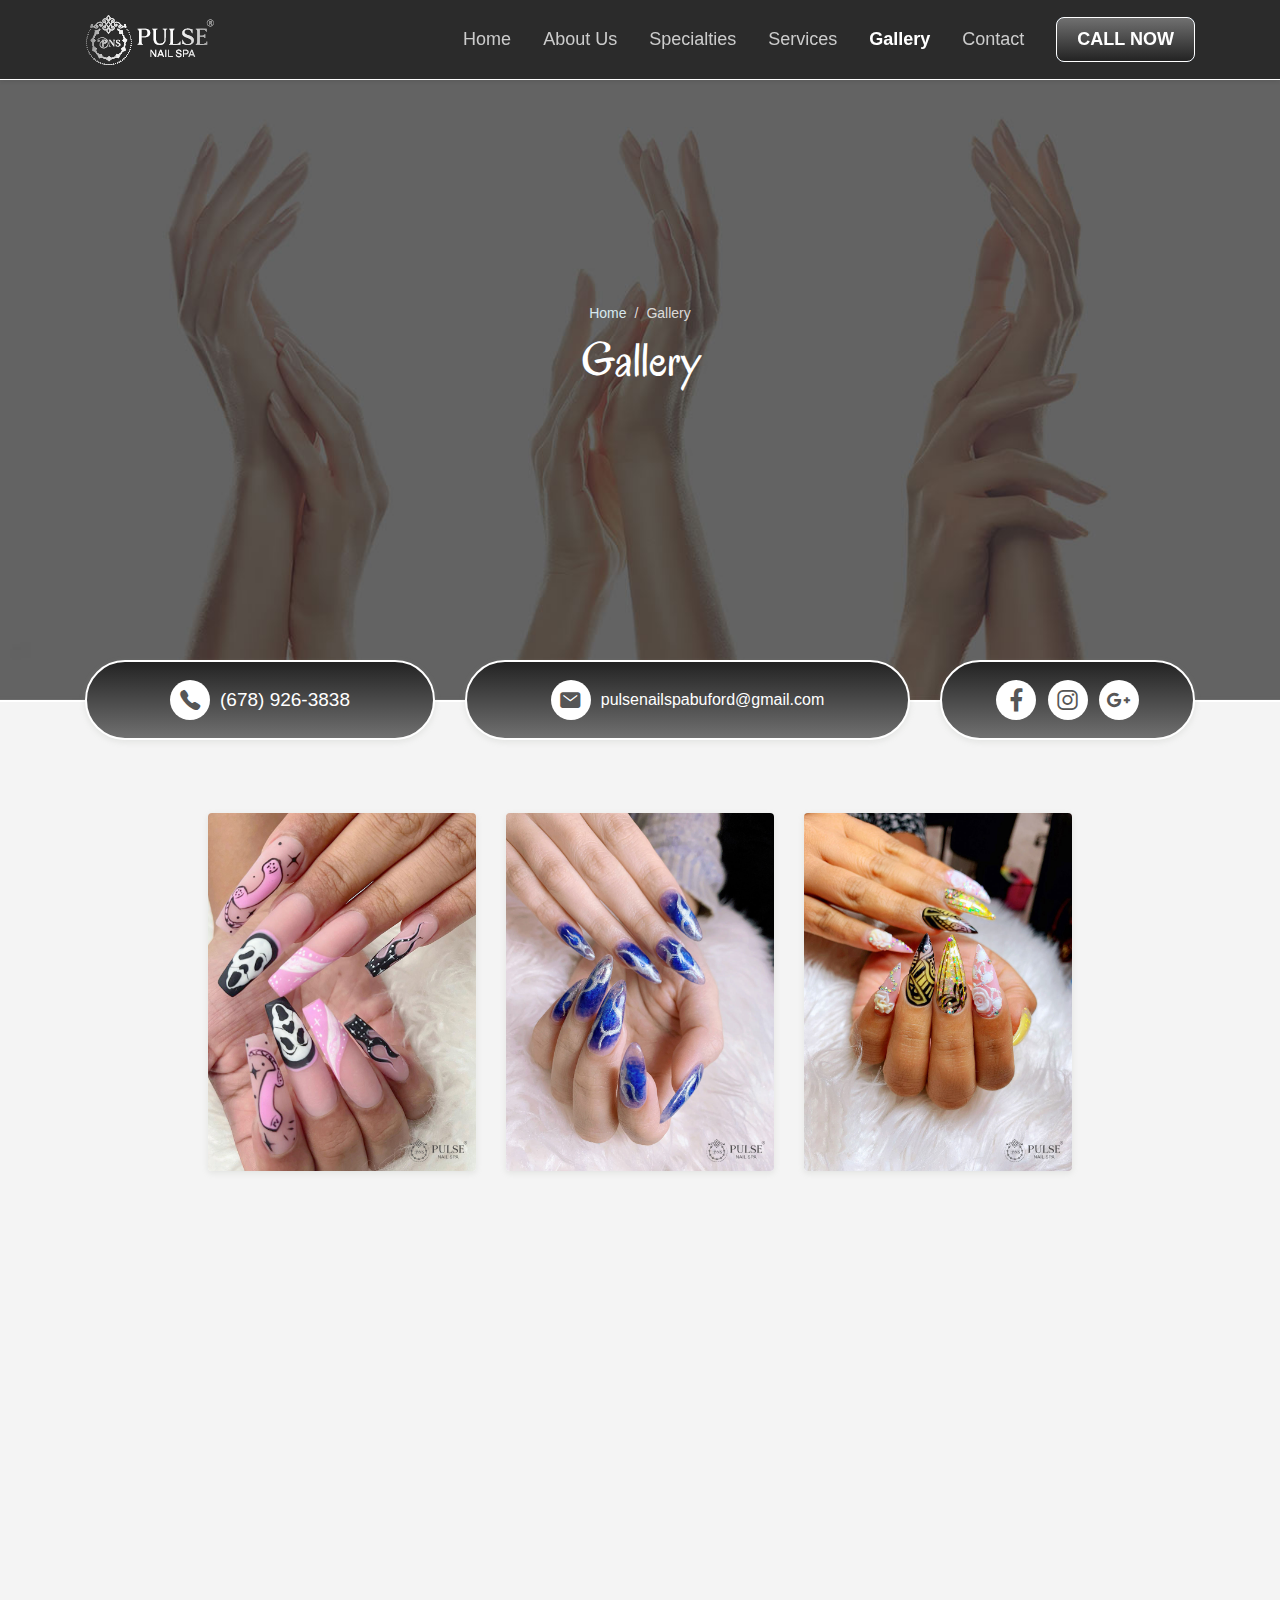
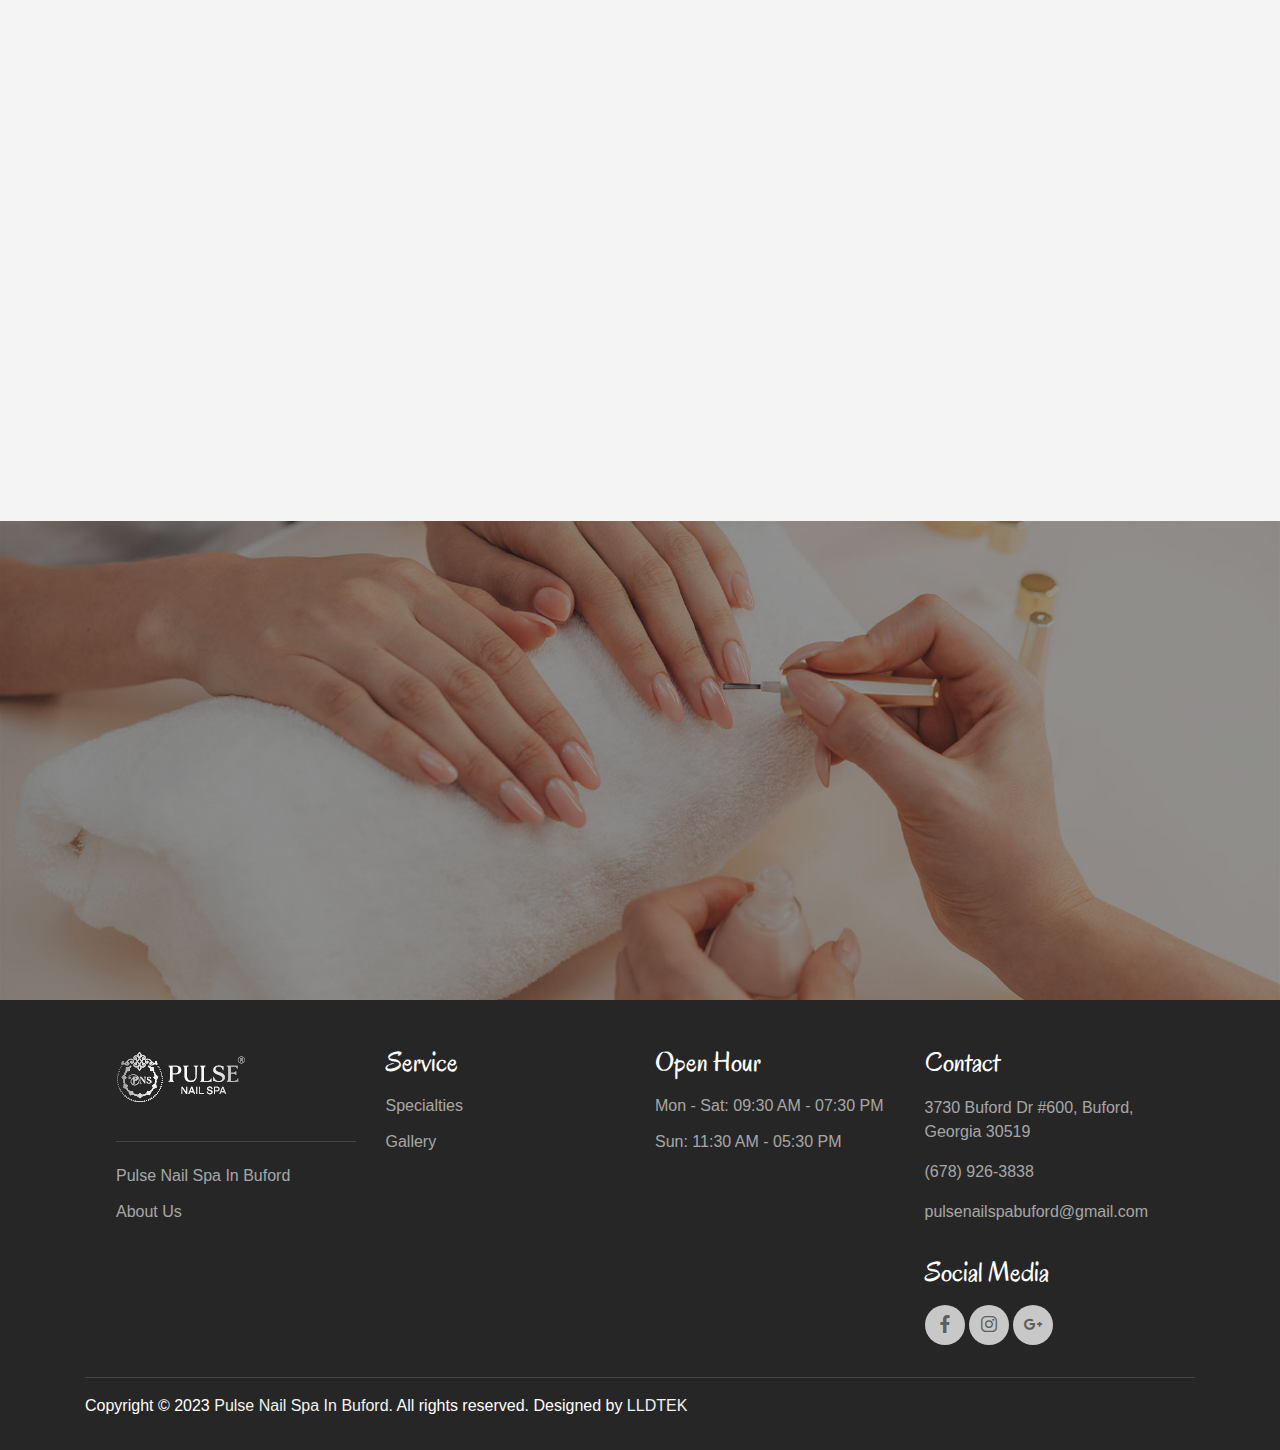
<file: gallery.html>
<!DOCTYPE html>
<html lang="en">
<head>
  <meta charset="UTF-8">
  <meta name="viewport" content="width=device-width, initial-scale=1.0">

  <meta http-equiv="X-UA-Compatible" content="ie=edge">

  <meta name="copyright" content="MACode ID, https://macodeid.com/">

  <title>Gallery | Pulse Nail Spa In Buford</title>

  <link rel="stylesheet" href="css/maicons.css">

  <link rel="stylesheet" href="css/bootstrap.css">

  <link rel="stylesheet" href="vendor/owl-carousel/css/owl.carousel.css">

  <link rel="stylesheet" href="vendor/animate/animate.css">

  <link rel="stylesheet" href="css/theme.css">
  <link rel="icon" href="img/Pulse-nail-spa-in-buford-favicon.svg">
  
  <link rel="preconnect" href="https://fonts.googleapis.com">
  <link rel="preconnect" href="https://fonts.gstatic.com" crossorigin>
  <link href="https://fonts.googleapis.com/css2?family=Oregano&display=swap" rel="stylesheet">
</head>
<body>

  <!-- Back to top button -->
  <div class="back-to-top"></div>

  <header>
  
    <nav class="navbar navbar-expand-lg navbar-light shadow-sm">
      <div class="container">
        <a href="index.html"><img src="img/Pulse-nail-spa-in-buford-logo.png" alt="Pulse Nail Spa In Buford"></a>
        <a class="navbar-brand" href="index.html">
        </a>
      
        <button class="navbar-toggler" type="button" data-toggle="collapse" data-target="#navbarSupport" aria-controls="navbarSupport" aria-expanded="false" aria-label="Toggle navigation">
          <span class="navbar-toggler-icon"></span>
        </button>
      
        <div class="collapse navbar-collapse" id="navbarSupport">
          <ul class="navbar-nav ml-auto">
            <li class="nav-item">
              <a class="nav-link" href="index.html">Home</a>
            </li>
            <li class="nav-item">
              <a class="nav-link" href="about.html">About Us</a>
            </li>
            <li class="nav-item">
              <a class="nav-link" href="specialties.html">Specialties</a>
            </li>
            <li class="nav-item">
              <a class="nav-link" href="services.html">Services</a>
            </li>
            <li class="nav-item active">
              <a class="nav-link" href="gallery.html">Gallery</a>
            </li>
            <li class="nav-item">
              <a class="nav-link" href="contact.html">Contact</a>
            </li>
            <li class="nav-item">
              <a class="btn btn-primary ml-lg-3" target=_blank href="tel:+16789263838">Call Now</a>
            </li>
          </ul>
        </div> <!-- .navbar-collapse -->
      </div> <!-- .container -->
    </nav>
  </header>


  <div class="page-banner overlay-dark bg-image" style="background-image: url(img/home/Pulse-nail-spa-in-buford-background.jpg);">
    <div class="banner-section">
      <div class="container text-center wow fadeInUp">
        <nav aria-label="Breadcrumb">
          <ol class="breadcrumb breadcrumb-dark bg-transparent justify-content-center py-0 mb-2">
            <li class="breadcrumb-item"><a href="index.html">Home</a></li>
            <li class="breadcrumb-item active" aria-current="page">Gallery</li>
          </ol>
        </nav>
        <h1 class="font-weight-normal">Gallery</h1>
      </div> <!-- .container -->
    </div> <!-- .banner-section -->
  </div> <!-- .page-banner -->

  <div class="bg-light">
    <div class="page-section py-3 mt-md-n5 custom-index">
      <div class="container p-3 p-md-0">
        <div class="row justify-content-center">
          <div class="col-md-4 col-lg-4 mb-3">
            <div class="card-service wow fadeInUp justify-content-md-center" style="visibility: visible; animation-name: fadeInUp;">
              <div class="circle-shape bg-green text-color">
                <span class="mai-call"></span>
              </div>
              <a href="tel:+16789263838"><p>(678) 926-3838</p></a>
            </div>
          </div>
          <div class="col-md-5 col-lg-5 mb-3">
            <div class="card-service wow fadeInUp justify-content-md-center" style="visibility: visible; animation-name: fadeInUp;">
              <div class="circle-shape bg-green text-color">
                <span class="mai-mail"></span>
              </div>
              <a style="font-size: 16px" href="mailto:pulsenailspabuford@gmail.com"><p>pulsenailspabuford@gmail.com</p></a>
            </div>
          </div>
          <div class="col-md-3 col-lg-3">
            <div class="card-service wow fadeInUp justify-content-between justify-content-lg-center" style="visibility: visible; animation-name: fadeInUp;">
              <a href="https://www.facebook.com/pulsenailspabuford" class="facebook" target="_blank">
                <div class="circle-shape bg-green text-color mr-2 mr-lg-2">
                  <span class="mai-logo-facebook-f"></span>
                </div>
              </a>
              <a href="https://www.instagram.com/pulsenailspabuford" class="instagram" target="_blank">
                <div class="circle-shape bg-green text-color mr-2 mr-lg-2">
                  <span class="mai-logo-instagram"></span>
                </div>
              </a>
              <a href="https://goo.gl/maps/LykZZNb3ehzYNUin9" class="google" target="_blank">
                <div class="circle-shape bg-green text-color">
                  <span class="mai-logo-google"></span>
                </div>
              </a>
            </div>
          </div>
        </div>
      </div>
    </div>
  
    <div class="page-section">
      <div class="container">
        <div class="row justify-content-center">
          <div class="col-lg-10">
          
            <div class="row">
            
            
              <div class="col-md-6 col-lg-4 py-3 wow zoomIn">
                <div class="card-doctor">
                  <div class="header">
                    <img src="img/gallery/Pulse-nail-spa-in-buford-gallery-01.jpg" alt="Pulse Nail Spa In Buford">
                    <div class="meta">
                      <a target=_blank href="https://www.facebook.com/pulsenailspabuford"><span class="mai-logo-facebook-f"></span></a>
                      <a target=_blank href="https://www.instagram.com/pulsenailspabuford"><span class="mai-logo-instagram"></span></a>
                      <a target=_blank href="https://goo.gl/maps/LykZZNb3ehzYNUin9"><span class="mai-logo-google"></span></a>
                    </div>
                  </div>
                </div>
              </div>
            
              <div class="col-md-6 col-lg-4 py-3 wow zoomIn">
                <div class="card-doctor">
                  <div class="header">
                    <img src="img/gallery/Pulse-nail-spa-in-buford-gallery-02.jpg" alt="Pulse Nail Spa In Buford">
                    <div class="meta">
                      <a target=_blank href="https://www.facebook.com/pulsenailspabuford"><span class="mai-logo-facebook-f"></span></a>
                      <a target=_blank href="https://www.instagram.com/pulsenailspabuford"><span class="mai-logo-instagram"></span></a>
                      <a target=_blank href="https://goo.gl/maps/LykZZNb3ehzYNUin9"><span class="mai-logo-google"></span></a>
                    </div>
                  </div>
                </div>
              </div>
            
              <div class="col-md-6 col-lg-4 py-3 wow zoomIn">
                <div class="card-doctor">
                  <div class="header">
                    <img src="img/gallery/Pulse-nail-spa-in-buford-gallery-03.jpg" alt="Pulse Nail Spa In Buford">
                    <div class="meta">
                      <a target=_blank href="https://www.facebook.com/pulsenailspabuford"><span class="mai-logo-facebook-f"></span></a>
                      <a target=_blank href="https://www.instagram.com/pulsenailspabuford"><span class="mai-logo-instagram"></span></a>
                      <a target=_blank href="https://goo.gl/maps/LykZZNb3ehzYNUin9"><span class="mai-logo-google"></span></a>
                    </div>
                  </div>
                </div>
              </div>
            
              <div class="col-md-6 col-lg-4 py-3 wow zoomIn">
                <div class="card-doctor">
                  <div class="header">
                    <img src="img/gallery/Pulse-nail-spa-in-buford-gallery-04.jpg" alt="Pulse Nail Spa In Buford">
                    <div class="meta">
                      <a target=_blank href="https://www.facebook.com/pulsenailspabuford"><span class="mai-logo-facebook-f"></span></a>
                      <a target=_blank href="https://www.instagram.com/pulsenailspabuford"><span class="mai-logo-instagram"></span></a>
                      <a target=_blank href="https://goo.gl/maps/LykZZNb3ehzYNUin9"><span class="mai-logo-google"></span></a>
                    </div>
                  </div>
                </div>
              </div>
            
              <div class="col-md-6 col-lg-4 py-3 wow zoomIn">
                <div class="card-doctor">
                  <div class="header">
                    <img src="img/gallery/Pulse-nail-spa-in-buford-gallery-05.jpg" alt="Pulse Nail Spa In Buford">
                    <div class="meta">
                      <a target=_blank href="https://www.facebook.com/pulsenailspabuford"><span class="mai-logo-facebook-f"></span></a>
                      <a target=_blank href="https://www.instagram.com/pulsenailspabuford"><span class="mai-logo-instagram"></span></a>
                      <a target=_blank href="https://goo.gl/maps/LykZZNb3ehzYNUin9"><span class="mai-logo-google"></span></a>
                    </div>
                  </div>
                </div>
              </div>
            
            
              <div class="col-md-6 col-lg-4 py-3 wow zoomIn">
                <div class="card-doctor">
                  <div class="header">
                    <img src="img/gallery/Pulse-nail-spa-in-buford-gallery-06.jpg" alt="Pulse Nail Spa In Buford">
                    <div class="meta">
                      <a target=_blank href="https://www.facebook.com/pulsenailspabuford"><span class="mai-logo-facebook-f"></span></a>
                      <a target=_blank href="https://www.instagram.com/pulsenailspabuford"><span class="mai-logo-instagram"></span></a>
                      <a target=_blank href="https://goo.gl/maps/LykZZNb3ehzYNUin9"><span class="mai-logo-google"></span></a>
                    </div>
                  </div>
                </div>
              </div>
            
              <div class="col-md-6 col-lg-4 py-3 wow zoomIn">
                <div class="card-doctor">
                  <div class="header">
                    <img src="img/gallery/Pulse-nail-spa-in-buford-gallery-07.jpg" alt="Pulse Nail Spa In Buford">
                    <div class="meta">
                      <a target=_blank href="https://www.facebook.com/pulsenailspabuford"><span class="mai-logo-facebook-f"></span></a>
                      <a target=_blank href="https://www.instagram.com/pulsenailspabuford"><span class="mai-logo-instagram"></span></a>
                      <a target=_blank href="https://goo.gl/maps/LykZZNb3ehzYNUin9"><span class="mai-logo-google"></span></a>
                    </div>
                  </div>
                </div>
              </div>
              <div class="col-md-6 col-lg-4 py-3 wow zoomIn">
                <div class="card-doctor">
                  <div class="header">
                    <img src="img/gallery/Pulse-nail-spa-in-buford-gallery-08.jpg" alt="Pulse Nail Spa In Buford">
                    <div class="meta">
                      <a target=_blank href="https://www.facebook.com/pulsenailspabuford"><span class="mai-logo-facebook-f"></span></a>
                      <a target=_blank href="https://www.instagram.com/pulsenailspabuford"><span class="mai-logo-instagram"></span></a>
                      <a target=_blank href="https://goo.gl/maps/LykZZNb3ehzYNUin9"><span class="mai-logo-google"></span></a>
                    </div>
                  </div>
                </div>
              </div>
              <div class="col-md-6 col-lg-4 py-3 wow zoomIn">
                <div class="card-doctor">
                  <div class="header">
                    <img src="img/gallery/Pulse-nail-spa-in-buford-gallery-09.jpg" alt="Pulse Nail Spa In Buford">
                    <div class="meta">
                      <a target=_blank href="https://www.facebook.com/pulsenailspabuford"><span class="mai-logo-facebook-f"></span></a>
                      <a target=_blank href="https://www.instagram.com/pulsenailspabuford"><span class="mai-logo-instagram"></span></a>
                      <a target=_blank href="https://goo.gl/maps/LykZZNb3ehzYNUin9"><span class="mai-logo-google"></span></a>
                    </div>
                  </div>
                </div>
              </div>
              
          
            </div>
        
          </div>
        </div>
      </div> <!-- .container -->
    </div> <!-- .page-section -->
  </div>
  

  <section id="gtco-reservation" class="bg-fixed bg-silver section-padding book-appt">
    <div class="container">
      <div class="row justify-content-center m-0">
        <p class="text-big wow fadeInUp">Nail care for the modern woman</p>
        <p class="text-white text-center padding-booking wow fadeInDown">We offer hundreds of colors from chic neutrals to
          bright pastels — there's something for everyone! Stop on by our salon today for the perfect
          mani-pedi experience.
        </p>
        <a  class="btn-primary mt-3 booking-big wow fadeInUp" target="_blank" href="tel:+16789263838">Call Now<span><i class="fa fa-long-arrow-right"></i></span></a>
      </div>
    </div>

  </section>

  <footer class="page-footer">
    <div class="container">
      <div class="row px-md-3">
        <div class="col-sm-6 col-lg-3 py-3">
          <ul class="footer-menu">
            <li><a href="index.html"><img src="img/Pulse-nail-spa-in-buford-logo.png" alt="Pulse Nail Spa In Buford" class="margin-bottom"></a></li>
            <hr>
            <li class="mt-3"><a target=_blank href="index.html">Pulse Nail Spa In Buford</a></li>
            <li><a target=_blank href="about.html">About Us</a></li>
          </ul>
        </div>
        <div class="col-sm-6 col-lg-3 py-3">
          <h3>Service</h3>
          <ul class="footer-menu">
            <li><a target=_blank href="specialties.html">Specialties</a></li>
            <li><a target=_blank href="gallery.html">Gallery</a></li>
          </ul>
        </div>
        <div class="col-sm-6 col-lg-3 py-3">
          <h3>Open Hour</h3>
          <ul class="footer-menu">
            <li><a href="#">Mon - Sat: 09:30 AM - 07:30 PM</a></li>
            <li><a href="#">Sun: 11:30 AM - 05:30 PM</a></li>
          </ul>
        </div>
        <div class="col-sm-6 col-lg-3 py-3">
          <h3>Contact</h3>
          <p class="footer-link mt-2">3730 Buford Dr #600, Buford, Georgia 30519</p>
          <a href="tel:+16789263838" class="footer-link">(678) 926-3838</a><br>
          <a href="mailto:pulsenailspabuford@gmail.com" class="footer-link">pulsenailspabuford@gmail.com</a>
        
          <h3 class="mt-3">Social Media</h3>
          <div class="footer-sosmed mt-3">
            <a target=_blank href="https://www.facebook.com/pulsenailspabuford"><span class="mai-logo-facebook-f"></span></a>
            <a target=_blank href="https://www.instagram.com/pulsenailspabuford"><span class="mai-logo-instagram"></span></a>
            <a target=_blank href="https://goo.gl/maps/LykZZNb3ehzYNUin9"><span class="mai-logo-google"></span></a>
          </div>
        </div>
      </div>
    
      <hr>
      <p id="copyright">Copyright &copy; 2023 <a href="index.html" target="_blank">Pulse Nail Spa In Buford. </a> All rights reserved. Designed by <a href="https://www.lldtek.com/" target="_blank">LLDTEK</a> </p>
    </div>
  </footer>

<script src="js/jquery-3.5.1.min.js"></script>

<script src="js/bootstrap.bundle.min.js"></script>

<script src="vendor/owl-carousel/js/owl.carousel.min.js"></script>

<script src="vendor/wow/wow.min.js"></script>

<script src="js/theme.js"></script>
  
</body>
</html>
</file>
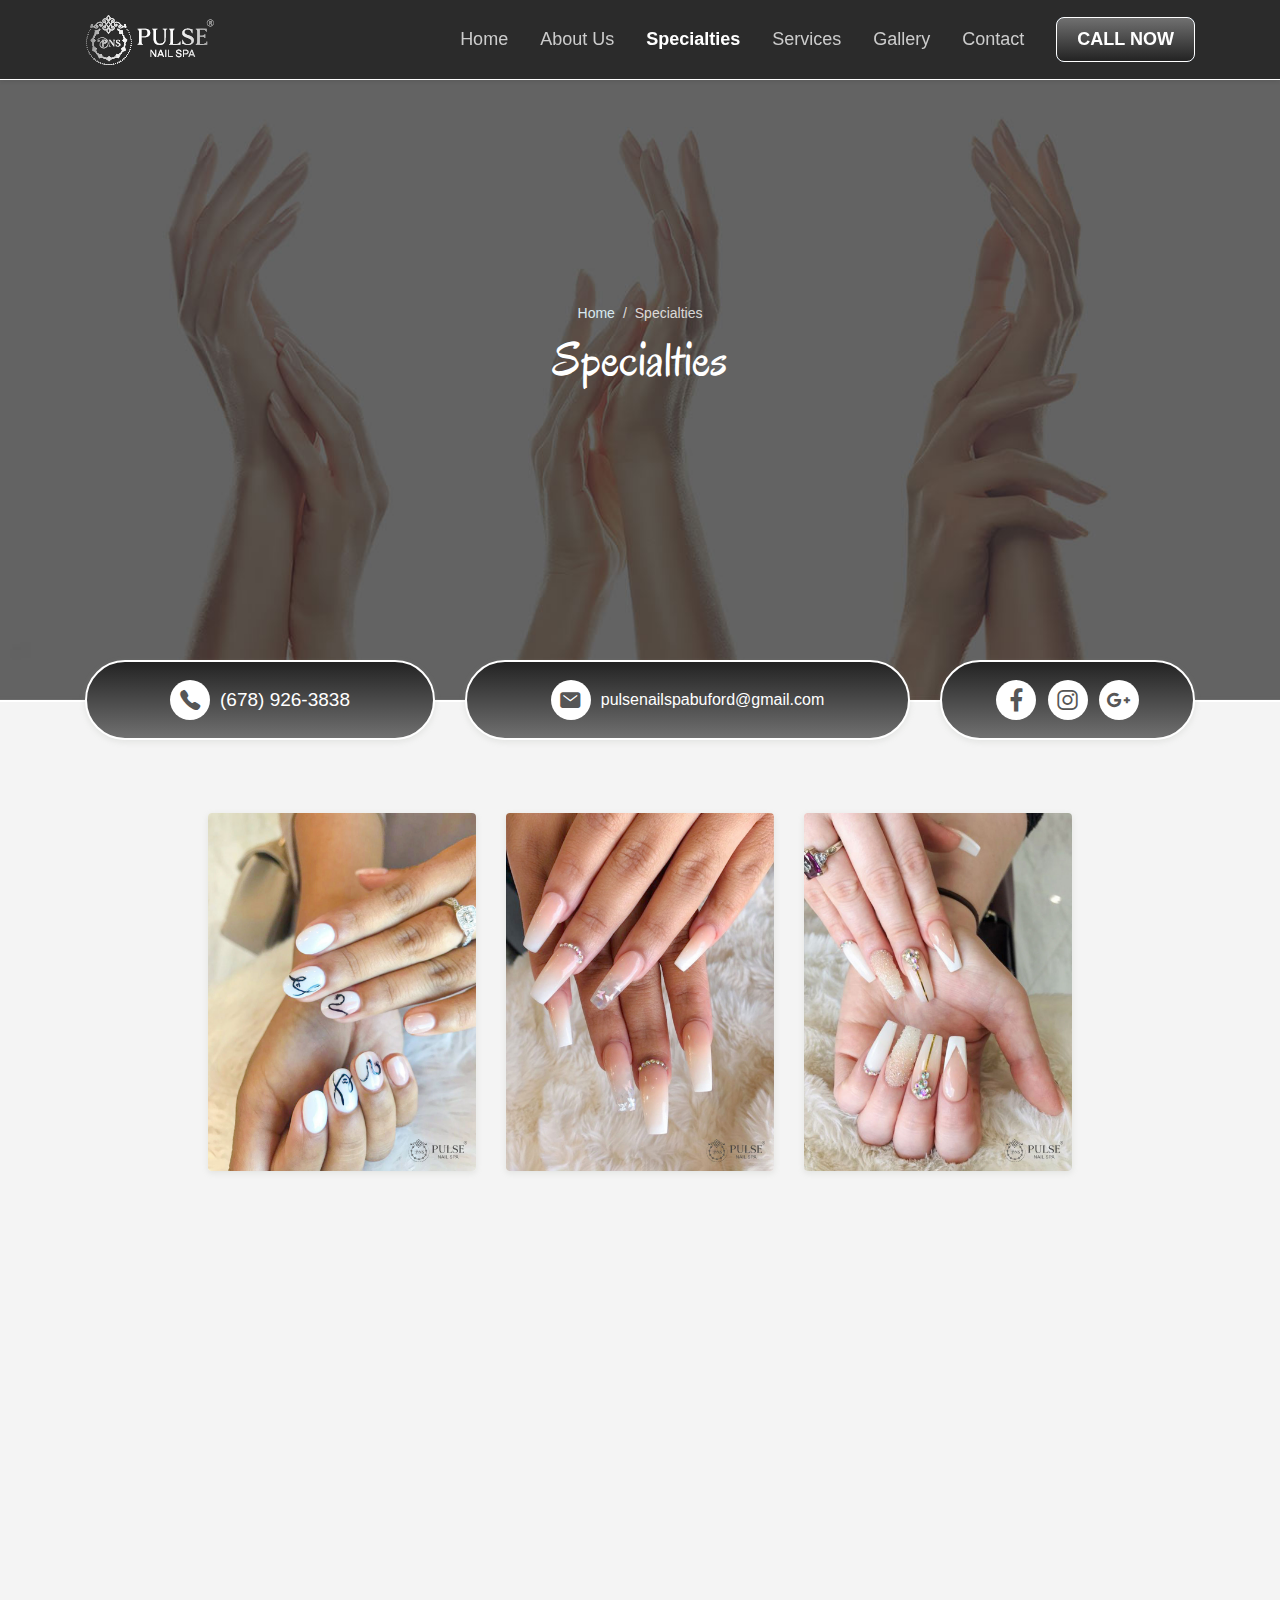
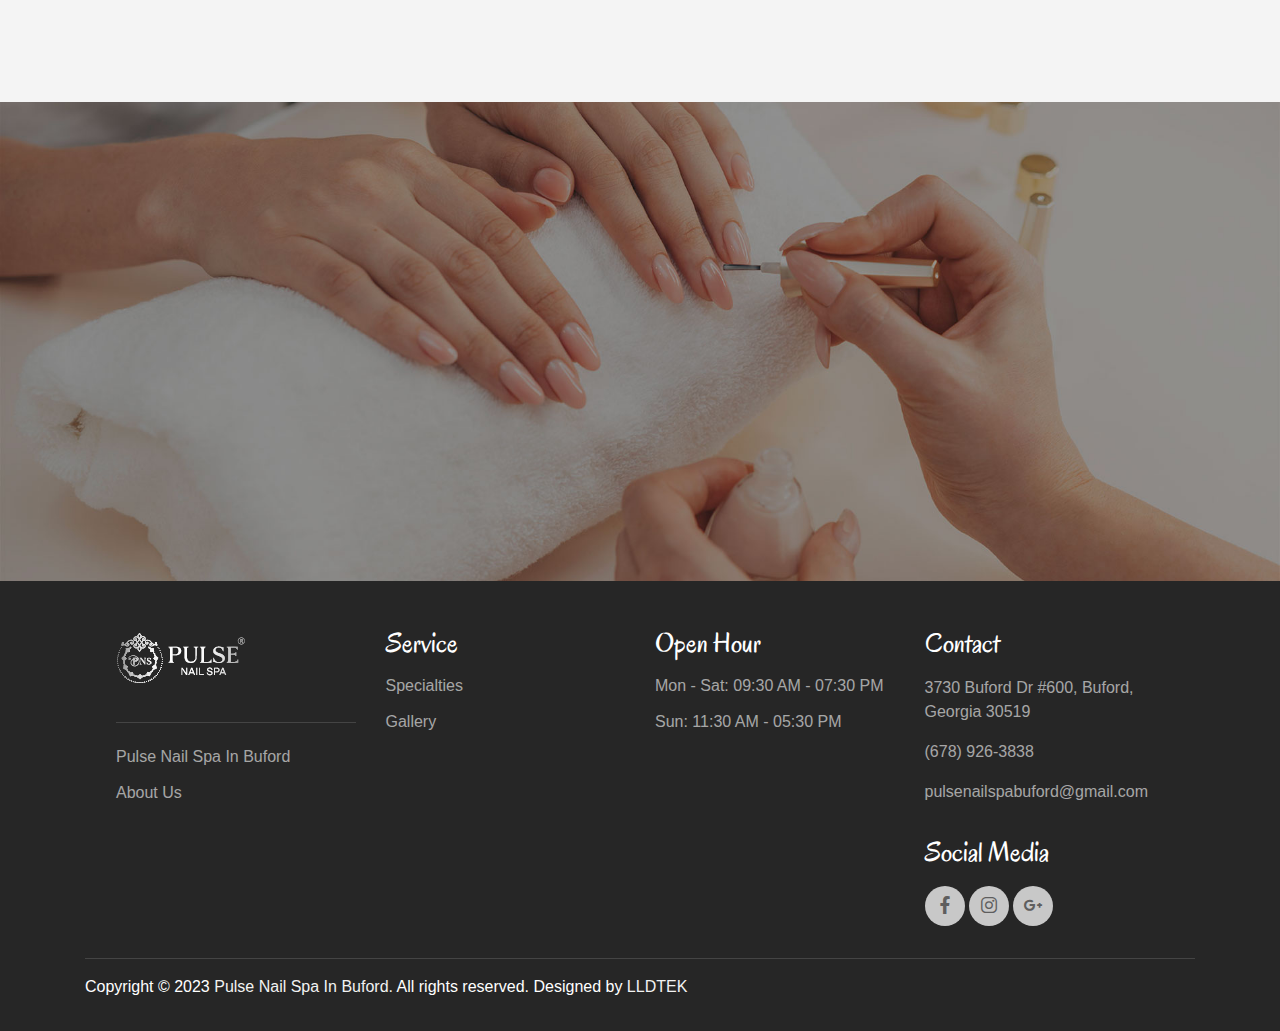
<file: specialties.html>
<!DOCTYPE html>
<html lang="en">
<head>
  <meta charset="UTF-8">
  <meta name="viewport" content="width=device-width, initial-scale=1.0">

  <meta http-equiv="X-UA-Compatible" content="ie=edge">

  <meta name="copyright" content="MACode ID, https://macodeid.com/">

  <title>Specialties | Pulse Nail Spa In Buford</title>

  <link rel="stylesheet" href="css/maicons.css">

  <link rel="stylesheet" href="css/bootstrap.css">

  <link rel="stylesheet" href="vendor/owl-carousel/css/owl.carousel.css">

  <link rel="stylesheet" href="vendor/animate/animate.css">

  <link rel="stylesheet" href="css/theme.css">
  <link rel="icon" href="img/Pulse-nail-spa-in-buford-favicon.svg">
  <link rel="preconnect" href="https://fonts.googleapis.com">
  <link rel="preconnect" href="https://fonts.gstatic.com" crossorigin>
  <link href="https://fonts.googleapis.com/css2?family=Oregano&display=swap" rel="stylesheet">
</head>
<body>

  <!-- Back to top button -->
  <div class="back-to-top"></div>

  <header>
    <nav class="navbar navbar-expand-lg navbar-light shadow-sm">
      <div class="container">
        <a href="index.html"><img src="img/Pulse-nail-spa-in-buford-logo.png" alt="Pulse Nail Spa In Buford"></a>
        <a class="navbar-brand" href="index.html">
        </a>
      
        <button class="navbar-toggler" type="button" data-toggle="collapse" data-target="#navbarSupport" aria-controls="navbarSupport" aria-expanded="false" aria-label="Toggle navigation">
          <span class="navbar-toggler-icon"></span>
        </button>
      
        <div class="collapse navbar-collapse" id="navbarSupport">
          <ul class="navbar-nav ml-auto">
            <li class="nav-item">
              <a class="nav-link" href="index.html">Home</a>
            </li>
            <li class="nav-item">
              <a class="nav-link" href="about.html">About Us</a>
            </li>
            <li class="nav-item active">
              <a class="nav-link" href="specialties.html">Specialties</a>
            </li>
            <li class="nav-item">
              <a class="nav-link" href="services.html">Services</a>
            </li>
            <li class="nav-item">
              <a class="nav-link" href="gallery.html">Gallery</a>
            </li>
            <li class="nav-item">
              <a class="nav-link" href="contact.html">Contact</a>
            </li>
            <li class="nav-item">
              <a class="btn btn-primary ml-lg-3" target=_blank href="tel:+16789263838">Call Now</a>
            </li>
          </ul>
        </div> <!-- .navbar-collapse -->
      </div> <!-- .container -->
    </nav>
  </header>

  <div class="page-banner overlay-dark bg-image" style="background-image: url(img/home/Pulse-nail-spa-in-buford-background.jpg);">
    <div class="banner-section">
      <div class="container text-center wow fadeInUp">
        <nav aria-label="Breadcrumb">
          <ol class="breadcrumb breadcrumb-dark bg-transparent justify-content-center py-0 mb-2">
            <li class="breadcrumb-item"><a href="index.html">Home</a></li>
            <li class="breadcrumb-item active" aria-current="page">Specialties</li>
          </ol>
        </nav>
        <h1 class="font-weight-normal">Specialties</h1>
      </div> <!-- .container -->
    </div> <!-- .banner-section -->
  </div> <!-- .page-banner -->

  <div class="bg-light">
    <div class="page-section py-3 mt-md-n5 custom-index">
      <div class="container p-3 p-md-0">
        <div class="row justify-content-center">
          <div class="col-md-4 col-lg-4 mb-3">
            <div class="card-service wow fadeInUp justify-content-md-center" style="visibility: visible; animation-name: fadeInUp;">
              <div class="circle-shape bg-green text-color">
                <span class="mai-call"></span>
              </div>
              <a href="tel:+16789263838"><p>(678) 926-3838</p></a>
            </div>
          </div>
          <div class="col-md-5 col-lg-5 mb-3">
            <div class="card-service wow fadeInUp justify-content-md-center" style="visibility: visible; animation-name: fadeInUp;">
              <div class="circle-shape bg-green text-color">
                <span class="mai-mail"></span>
              </div>
              <a style="font-size: 16px" href="mailto:pulsenailspabuford@gmail.com"><p>pulsenailspabuford@gmail.com</p></a>
            </div>
          </div>
          <div class="col-md-3 col-lg-3">
            <div class="card-service wow fadeInUp justify-content-between justify-content-lg-center" style="visibility: visible; animation-name: fadeInUp;">
              <a href="https://www.facebook.com/pulsenailspabuford" class="facebook" target="_blank">
                <div class="circle-shape bg-green text-color mr-2 mr-lg-2">
                  <span class="mai-logo-facebook-f"></span>
                </div>
              </a>
              <a href="https://www.instagram.com/pulsenailspabuford" class="instagram" target="_blank">
                <div class="circle-shape bg-green text-color mr-2 mr-lg-2">
                  <span class="mai-logo-instagram"></span>
                </div>
              </a>
              <a href="https://goo.gl/maps/LykZZNb3ehzYNUin9" class="google" target="_blank">
                <div class="circle-shape bg-green text-color">
                  <span class="mai-logo-google"></span>
                </div>
              </a>
            </div>
          </div>
        </div>
      </div>
    </div>
    <div class="page-section">
      <div class="container">
        <div class="row justify-content-center">
          <div class="col-lg-10">
          
            <div class="row">
            
              <div class="col-md-6 col-lg-4 py-3 wow zoomIn">
                <div class="card-doctor">
                  <div class="header">
                    <img src="img/gallery/Pulse-nail-spa-in-buford-specialties-01.jpg" alt="Pulse Nail Spa In Buford">
                    <div class="meta">
                      <a target=_blank href="https://www.facebook.com/pulsenailspabuford"><span class="mai-logo-facebook-f"></span></a>
                      <a target=_blank href="https://www.instagram.com/pulsenailspabuford"><span class="mai-logo-instagram"></span></a>
                      <a target=_blank href="https://goo.gl/maps/LykZZNb3ehzYNUin9"><span class="mai-logo-google"></span></a>
                    </div>
                  </div>
                </div>
              </div>
              <div class="col-md-6 col-lg-4 py-3 wow zoomIn">
                <div class="card-doctor">
                  <div class="header">
                    <img src="img/gallery/Pulse-nail-spa-in-buford-specialties-02.jpg" alt="Pulse Nail Spa In Buford">
                    <div class="meta">
                      <a target=_blank href="https://www.facebook.com/pulsenailspabuford"><span class="mai-logo-facebook-f"></span></a>
                      <a target=_blank href="https://www.instagram.com/pulsenailspabuford"><span class="mai-logo-instagram"></span></a>
                      <a target=_blank href="https://goo.gl/maps/LykZZNb3ehzYNUin9"><span class="mai-logo-google"></span></a>
                    </div>
                  </div>
                </div>
              </div>
              <div class="col-md-6 col-lg-4 py-3 wow zoomIn">
                <div class="card-doctor">
                  <div class="header">
                    <img src="img/gallery/Pulse-nail-spa-in-buford-specialties-03.jpg" alt="Pulse Nail Spa In Buford">
                    <div class="meta">
                      <a target=_blank href="https://www.facebook.com/pulsenailspabuford"><span class="mai-logo-facebook-f"></span></a>
                      <a target=_blank href="https://www.instagram.com/pulsenailspabuford"><span class="mai-logo-instagram"></span></a>
                      <a target=_blank href="https://goo.gl/maps/LykZZNb3ehzYNUin9"><span class="mai-logo-google"></span></a>
                    </div>
                  </div>
                </div>
              </div>
              <div class="col-md-6 col-lg-4 py-3 wow zoomIn">
                <div class="card-doctor">
                  <div class="header">
                    <img src="img/gallery/Pulse-nail-spa-in-buford-specialties-04.jpg" alt="Pulse Nail Spa In Buford">
                    <div class="meta">
                      <a target=_blank href="https://www.facebook.com/pulsenailspabuford"><span class="mai-logo-facebook-f"></span></a>
                      <a target=_blank href="https://www.instagram.com/pulsenailspabuford"><span class="mai-logo-instagram"></span></a>
                      <a target=_blank href="https://goo.gl/maps/LykZZNb3ehzYNUin9"><span class="mai-logo-google"></span></a>
                    </div>
                  </div>
                </div>
              </div>
            
              <div class="col-md-6 col-lg-4 py-3 wow zoomIn">
                <div class="card-doctor">
                  <div class="header">
                    <img src="img/gallery/Pulse-nail-spa-in-buford-specialties-05.jpg" alt="Pulse Nail Spa In Buford">
                    <div class="meta">
                      <a target=_blank href="https://www.facebook.com/pulsenailspabuford"><span class="mai-logo-facebook-f"></span></a>
                      <a target=_blank href="https://www.instagram.com/pulsenailspabuford"><span class="mai-logo-instagram"></span></a>
                      <a target=_blank href="https://goo.gl/maps/LykZZNb3ehzYNUin9"><span class="mai-logo-google"></span></a>
                    </div>
                  </div>
                </div>
              </div>
            
              <div class="col-md-6 col-lg-4 py-3 wow zoomIn">
                <div class="card-doctor">
                  <div class="header">
                    <img src="img/gallery/Pulse-nail-spa-in-buford-specialties-06.jpg" alt="Pulse Nail Spa In Buford">
                    <div class="meta">
                      <a target=_blank href="https://www.facebook.com/pulsenailspabuford"><span class="mai-logo-facebook-f"></span></a>
                      <a target=_blank href="https://www.instagram.com/pulsenailspabuford"><span class="mai-logo-instagram"></span></a>
                      <a target=_blank href="https://goo.gl/maps/LykZZNb3ehzYNUin9"><span class="mai-logo-google"></span></a>
                    </div>
                  </div>
                </div>
              </div>
            
            </div>
        
          </div>
        </div>
      </div> <!-- .container -->
    </div> <!-- .page-section -->
  </div>
  

  <section id="gtco-reservation" class="bg-fixed bg-silver section-padding book-appt">
    <div class="container">
      <div class="row justify-content-center m-0">
        <p class="text-big wow fadeInUp">Nail care for the modern woman</p>
        <p class="text-white text-center padding-booking wow fadeInDown">We offer hundreds of colors from chic neutrals to
          bright pastels — there's something for everyone! Stop on by our salon today for the perfect
          mani-pedi experience.
        </p>
        <a  class="btn-primary mt-3 booking-big wow fadeInUp" target="_blank" href="tel:+16789263838">Call Now<span><i class="fa fa-long-arrow-right"></i></span></a>
      </div>
    </div>

  </section>


  <footer class="page-footer">
    <div class="container">
      <div class="row px-md-3">
        <div class="col-sm-6 col-lg-3 py-3">
          <ul class="footer-menu">
            <li><a href="index.html"><img src="img/Pulse-nail-spa-in-buford-logo.png" alt="Pulse Nail Spa In Buford" class="margin-bottom"></a></li>
            <hr>
            <li class="mt-3"><a target=_blank href="index.html">Pulse Nail Spa In Buford</a></li>
            <li><a target=_blank href="about.html">About Us</a></li>
          </ul>
        </div>
        <div class="col-sm-6 col-lg-3 py-3">
          <h3>Service</h3>
          <ul class="footer-menu">
            <li><a target=_blank href="specialties.html">Specialties</a></li>
            <li><a target=_blank href="gallery.html">Gallery</a></li>
          </ul>
        </div>
        <div class="col-sm-6 col-lg-3 py-3">
          <h3>Open Hour</h3>
          <ul class="footer-menu">
            <li><a href="#">Mon - Sat: 09:30 AM - 07:30 PM</a></li>
            <li><a href="#">Sun: 11:30 AM - 05:30 PM</a></li>
          </ul>
        </div>
        <div class="col-sm-6 col-lg-3 py-3">
          <h3>Contact</h3>
          <p class="footer-link mt-2">3730 Buford Dr #600, Buford, Georgia 30519</p>
          <a href="tel:+16789263838" class="footer-link">(678) 926-3838</a><br>
          <a href="mailto:pulsenailspabuford@gmail.com" class="footer-link">pulsenailspabuford@gmail.com</a>
        
          <h3 class="mt-3">Social Media</h3>
          <div class="footer-sosmed mt-3">
            <a target=_blank href="https://www.facebook.com/pulsenailspabuford"><span class="mai-logo-facebook-f"></span></a>
            <a target=_blank href="https://www.instagram.com/pulsenailspabuford"><span class="mai-logo-instagram"></span></a>
            <a target=_blank href="https://goo.gl/maps/LykZZNb3ehzYNUin9"><span class="mai-logo-google"></span></a>
          </div>
        </div>
      </div>
    
      <hr>
      <p id="copyright">Copyright &copy; 2023 <a href="index.html" target="_blank">Pulse Nail Spa In Buford. </a> All rights reserved. Designed by <a href="https://www.lldtek.com/" target="_blank">LLDTEK</a> </p>
    </div>
  </footer>

<script src="js/jquery-3.5.1.min.js"></script>

<script src="js/bootstrap.bundle.min.js"></script>

<script src="vendor/owl-carousel/js/owl.carousel.min.js"></script>

<script src="vendor/wow/wow.min.js"></script>

<script src="js/theme.js"></script>
  
</body>
</html>
</file>
<file: css/maicons.css>
@font-face {
  font-family: 'maicons';
  src:  url('../fonts/maicons.eot?c9nlkl');
  src:  url('../fonts/maicons.eot?c9nlkl#iefix') format('embedded-opentype'),
    url('../fonts/maicons.ttf?c9nlkl') format('truetype'),
    url('../fonts/maicons.woff?c9nlkl') format('woff'),
    url('../fonts/maicons.svg?c9nlkl#maicons') format('svg');
  font-weight: normal;
  font-style: normal;
  font-display: block;
}

[class^="mai-"], [class*=" mai-"] {
  /* use !important to prevent issues with browser extensions that change fonts */
  font-family: 'maicons' !important;
  speak: none;
  font-style: normal;
  font-weight: normal;
  font-variant: normal;
  text-transform: none;
  line-height: 1;

  /* Better Font Rendering =========== */
  -webkit-font-smoothing: antialiased;
  -moz-osx-font-smoothing: grayscale;
}

.mai-add:before {
  content: "\e900";
}
.mai-add-circle:before {
  content: "\e901";
}
.mai-add-circle-outline:before {
  content: "\e902";
}
.mai-airplane:before {
  content: "\e903";
}
.mai-airplane-outline:before {
  content: "\e904";
}
.mai-alarm:before {
  content: "\e905";
}
.mai-alarm-outline:before {
  content: "\e906";
}
.mai-albums:before {
  content: "\e907";
}
.mai-albums-outline:before {
  content: "\e908";
}
.mai-alert:before {
  content: "\e909";
}
.mai-alert-circle:before {
  content: "\e90a";
}
.mai-alert-circle-outline:before {
  content: "\e90b";
}
.mai-analytics:before {
  content: "\e90c";
}
.mai-analytics-outline:before {
  content: "\e90d";
}
.mai-aperture:before {
  content: "\e90e";
}
.mai-aperture-outline:before {
  content: "\e90f";
}
.mai-apps:before {
  content: "\e910";
}
.mai-apps-outline:before {
  content: "\e911";
}
.mai-archive:before {
  content: "\e912";
}
.mai-archive-outline:before {
  content: "\e913";
}
.mai-arrow-back:before {
  content: "\e914";
}
.mai-arrow-back-circle:before {
  content: "\e915";
}
.mai-arrow-back-circle-outline:before {
  content: "\e916";
}
.mai-arrow-down:before {
  content: "\e917";
}
.mai-arrow-down-circle:before {
  content: "\e918";
}
.mai-arrow-down-circle-outline:before {
  content: "\e919";
}
.mai-arrow-forward:before {
  content: "\e91a";
}
.mai-arrow-forward-circle:before {
  content: "\e91b";
}
.mai-arrow-forward-circle-outline:before {
  content: "\e91c";
}
.mai-arrow-redo:before {
  content: "\e91d";
}
.mai-arrow-redo-circle:before {
  content: "\e91e";
}
.mai-arrow-redo-circle-outline:before {
  content: "\e91f";
}
.mai-arrow-redo-outline:before {
  content: "\e920";
}
.mai-arrow-undo:before {
  content: "\e921";
}
.mai-arrow-undo-circle:before {
  content: "\e922";
}
.mai-arrow-undo-circle-outline:before {
  content: "\e923";
}
.mai-arrow-undo-outline:before {
  content: "\e924";
}
.mai-arrow-up:before {
  content: "\e925";
}
.mai-arrow-up-circle:before {
  content: "\e926";
}
.mai-arrow-up-circle-outline:before {
  content: "\e927";
}
.mai-at:before {
  content: "\e928";
}
.mai-at-circle:before {
  content: "\e929";
}
.mai-at-circle-outline:before {
  content: "\e92a";
}
.mai-attach:before {
  content: "\e92b";
}
.mai-attach-outline:before {
  content: "\e92c";
}
.mai-backspace:before {
  content: "\e92d";
}
.mai-backspace-outline:before {
  content: "\e92e";
}
.mai-bandage:before {
  content: "\e92f";
}
.mai-bandage-outline:before {
  content: "\e930";
}
.mai-bar-chart:before {
  content: "\e932";
}
.mai-bar-chart-outline:before {
  content: "\e933";
}
.mai-barbell:before {
  content: "\e931";
}
.mai-barcode:before {
  content: "\e934";
}
.mai-barcode-outline:before {
  content: "\e935";
}
.mai-baseball:before {
  content: "\e936";
}
.mai-baseball-outline:before {
  content: "\e937";
}
.mai-basket:before {
  content: "\e938";
}
.mai-basket-outline:before {
  content: "\e93b";
}
.mai-basketball:before {
  content: "\e939";
}
.mai-basketball-outline:before {
  content: "\e93a";
}
.mai-battery-charging:before {
  content: "\e93c";
}
.mai-battery-dead:before {
  content: "\e93d";
}
.mai-battery-full:before {
  content: "\e93e";
}
.mai-battery-half:before {
  content: "\e93f";
}
.mai-beaker:before {
  content: "\e940";
}
.mai-beaker-outline:before {
  content: "\e941";
}
.mai-bed:before {
  content: "\e942";
}
.mai-bed-outline:before {
  content: "\e943";
}
.mai-beer:before {
  content: "\e944";
}
.mai-beer-outline:before {
  content: "\e945";
}
.mai-bicycle:before {
  content: "\e946";
}
.mai-bluetooth:before {
  content: "\e947";
}
.mai-boat:before {
  content: "\e948";
}
.mai-boat-outline:before {
  content: "\e949";
}
.mai-body:before {
  content: "\e94a";
}
.mai-body-outline:before {
  content: "\e94b";
}
.mai-bonfire:before {
  content: "\e94c";
}
.mai-bonfire-outline:before {
  content: "\e94d";
}
.mai-book:before {
  content: "\e94e";
}
.mai-book-outline:before {
  content: "\e953";
}
.mai-bookmark:before {
  content: "\e94f";
}
.mai-bookmark-outline:before {
  content: "\e950";
}
.mai-bookmarks:before {
  content: "\e951";
}
.mai-bookmarks-outline:before {
  content: "\e952";
}
.mai-briefcase:before {
  content: "\e954";
}
.mai-briefcase-outline:before {
  content: "\e955";
}
.mai-browsers:before {
  content: "\e956";
}
.mai-browsers-outline:before {
  content: "\e957";
}
.mai-brush:before {
  content: "\e958";
}
.mai-brush-outline:before {
  content: "\e959";
}
.mai-bug:before {
  content: "\e95a";
}
.mai-bug-outline:before {
  content: "\e95b";
}
.mai-build:before {
  content: "\e95c";
}
.mai-build-outline:before {
  content: "\e95d";
}
.mai-bulb:before {
  content: "\e95e";
}
.mai-bulb-outline:before {
  content: "\e95f";
}
.mai-bus:before {
  content: "\e960";
}
.mai-bus-outline:before {
  content: "\e963";
}
.mai-business:before {
  content: "\e961";
}
.mai-business-outline:before {
  content: "\e962";
}
.mai-cafe:before {
  content: "\e964";
}
.mai-cafe-outline:before {
  content: "\e965";
}
.mai-calculator:before {
  content: "\e966";
}
.mai-calculator-outline:before {
  content: "\e967";
}
.mai-calendar:before {
  content: "\e968";
}
.mai-calendar-outline:before {
  content: "\e969";
}
.mai-call:before {
  content: "\e96a";
}
.mai-call-outline:before {
  content: "\e96b";
}
.mai-camera:before {
  content: "\e96c";
}
.mai-camera-outline:before {
  content: "\e96d";
}
.mai-camera-reverse:before {
  content: "\e96e";
}
.mai-camera-reverse-outline:before {
  content: "\e96f";
}
.mai-car:before {
  content: "\e970";
}
.mai-car-outline:before {
  content: "\e97f";
}
.mai-car-sport:before {
  content: "\e980";
}
.mai-car-sport-outline:before {
  content: "\e981";
}
.mai-card:before {
  content: "\e971";
}
.mai-card-outline:before {
  content: "\e972";
}
.mai-caret-back:before {
  content: "\e973";
}
.mai-caret-back-circle:before {
  content: "\e974";
}
.mai-caret-back-circle-outline:before {
  content: "\e975";
}
.mai-caret-down:before {
  content: "\e976";
}
.mai-caret-down-circle:before {
  content: "\e977";
}
.mai-caret-down-circle-outline:before {
  content: "\e978";
}
.mai-caret-forward:before {
  content: "\e979";
}
.mai-caret-forward-circle:before {
  content: "\e97a";
}
.mai-caret-forward-circle-outline:before {
  content: "\e97b";
}
.mai-caret-up:before {
  content: "\e97c";
}
.mai-caret-up-circle:before {
  content: "\e97d";
}
.mai-caret-up-circle-outline:before {
  content: "\e97e";
}
.mai-cart:before {
  content: "\e982";
}
.mai-cart-outline:before {
  content: "\e983";
}
.mai-cash:before {
  content: "\e984";
}
.mai-cash-outline:before {
  content: "\e985";
}
.mai-chatbox:before {
  content: "\e986";
}
.mai-chatbox-ellipses:before {
  content: "\e987";
}
.mai-chatbox-ellipses-outline:before {
  content: "\e988";
}
.mai-chatbox-outline:before {
  content: "\e989";
}
.mai-chatbubble:before {
  content: "\e98a";
}
.mai-chatbubble-ellipses:before {
  content: "\e98b";
}
.mai-chatbubble-ellipses-outline:before {
  content: "\e98c";
}
.mai-chatbubble-outline:before {
  content: "\e98d";
}
.mai-chatbubbles:before {
  content: "\e98e";
}
.mai-chatbubbles-outline:before {
  content: "\e98f";
}
.mai-checkbox:before {
  content: "\e990";
}
.mai-checkbox-outline:before {
  content: "\e991";
}
.mai-checkmark:before {
  content: "\e992";
}
.mai-checkmark-circle:before {
  content: "\e993";
}
.mai-checkmark-circle-outline:before {
  content: "\e994";
}
.mai-checkmark-done:before {
  content: "\e995";
}
.mai-checkmark-done-circle:before {
  content: "\e996";
}
.mai-checkmark-done-circle-outline:before {
  content: "\e997";
}
.mai-chevron-back:before {
  content: "\e998";
}
.mai-chevron-back-circle:before {
  content: "\e999";
}
.mai-chevron-back-circle-outline:before {
  content: "\e99a";
}
.mai-chevron-down:before {
  content: "\e99b";
}
.mai-chevron-down-circle:before {
  content: "\e99c";
}
.mai-chevron-down-circle-outline:before {
  content: "\e99d";
}
.mai-chevron-forward:before {
  content: "\e99e";
}
.mai-chevron-forward-circle:before {
  content: "\e99f";
}
.mai-chevron-forward-circle-outline:before {
  content: "\e9a0";
}
.mai-chevron-up:before {
  content: "\e9a1";
}
.mai-chevron-up-circle:before {
  content: "\e9a2";
}
.mai-chevron-up-circle-outline:before {
  content: "\e9a3";
}
.mai-clipboard:before {
  content: "\e9a4";
}
.mai-clipboard-outline:before {
  content: "\e9a5";
}
.mai-close:before {
  content: "\e9a6";
}
.mai-close-circle:before {
  content: "\e9a7";
}
.mai-close-circle-outline:before {
  content: "\e9a8";
}
.mai-cloud:before {
  content: "\e9a9";
}
.mai-cloud-circle:before {
  content: "\e9aa";
}
.mai-cloud-circle-outline:before {
  content: "\e9ab";
}
.mai-cloud-done:before {
  content: "\e9ac";
}
.mai-cloud-done-outline:before {
  content: "\e9ad";
}
.mai-cloud-download:before {
  content: "\e9ae";
}
.mai-cloud-download-outline:before {
  content: "\e9af";
}
.mai-cloud-offline:before {
  content: "\e9b0";
}
.mai-cloud-offline-outline:before {
  content: "\e9b1";
}
.mai-cloud-outline:before {
  content: "\e9b2";
}
.mai-cloud-upload:before {
  content: "\e9b3";
}
.mai-cloud-upload-outline:before {
  content: "\e9b4";
}
.mai-cloudy:before {
  content: "\e9b5";
}
.mai-cloudy-night:before {
  content: "\e9b6";
}
.mai-cloudy-night-outline:before {
  content: "\e9b7";
}
.mai-cloudy-outline:before {
  content: "\e9b8";
}
.mai-code:before {
  content: "\e9b9";
}
.mai-code-download:before {
  content: "\e9ba";
}
.mai-code-slash:before {
  content: "\e9bb";
}
.mai-code-working:before {
  content: "\e9bc";
}
.mai-cog:before {
  content: "\e9bd";
}
.mai-color-fill:before {
  content: "\e9be";
}
.mai-color-fill-outline:before {
  content: "\e9bf";
}
.mai-color-filter:before {
  content: "\e9c0";
}
.mai-color-filter-outline:before {
  content: "\e9c1";
}
.mai-color-palette:before {
  content: "\e9c2";
}
.mai-color-palette-outline:before {
  content: "\e9c3";
}
.mai-color-wand:before {
  content: "\e9c4";
}
.mai-color-wand-outline:before {
  content: "\e9c5";
}
.mai-compass:before {
  content: "\e9c6";
}
.mai-compass-outline:before {
  content: "\e9c7";
}
.mai-construct:before {
  content: "\e9c8";
}
.mai-construct-outline:before {
  content: "\e9c9";
}
.mai-contract:before {
  content: "\e9ca";
}
.mai-contrast:before {
  content: "\e9cb";
}
.mai-copy:before {
  content: "\e9cc";
}
.mai-copy-outline:before {
  content: "\e9cd";
}
.mai-create:before {
  content: "\e9ce";
}
.mai-create-outline:before {
  content: "\e9cf";
}
.mai-crop:before {
  content: "\e9d0";
}
.mai-cube:before {
  content: "\e9d1";
}
.mai-cube-outline:before {
  content: "\e9d2";
}
.mai-cut:before {
  content: "\e9d3";
}
.mai-desktop:before {
  content: "\e9d4";
}
.mai-desktop-outline:before {
  content: "\e9d5";
}
.mai-disc:before {
  content: "\e9d6";
}
.mai-disc-outline:before {
  content: "\e9d7";
}
.mai-document:before {
  content: "\e9d8";
}
.mai-document-outline:before {
  content: "\e9d9";
}
.mai-document-text:before {
  content: "\e9dc";
}
.mai-document-text-outline:before {
  content: "\e9dd";
}
.mai-documents:before {
  content: "\e9da";
}
.mai-documents-outline:before {
  content: "\e9db";
}
.mai-download:before {
  content: "\e9de";
}
.mai-download-outline:before {
  content: "\e9df";
}
.mai-duplicate:before {
  content: "\e9e0";
}
.mai-duplicate-outline:before {
  content: "\e9e1";
}
.mai-ear:before {
  content: "\e9e2";
}
.mai-ear-outline:before {
  content: "\e9e3";
}
.mai-earth:before {
  content: "\e9e4";
}
.mai-earth-outline:before {
  content: "\e9e5";
}
.mai-easel:before {
  content: "\e9e6";
}
.mai-easel-outline:before {
  content: "\e9e7";
}
.mai-egg:before {
  content: "\e9e8";
}
.mai-egg-outline:before {
  content: "\e9e9";
}
.mai-ellipse:before {
  content: "\e9ea";
}
.mai-ellipse-outline:before {
  content: "\e9eb";
}
.mai-ellipsis-horizontal:before {
  content: "\e9ec";
}
.mai-ellipsis-horizontal-circle:before {
  content: "\e9ed";
}
.mai-ellipsis-vertical:before {
  content: "\e9ee";
}
.mai-ellipsis-vertical-circle:before {
  content: "\e9ef";
}
.mai-enter:before {
  content: "\e9f0";
}
.mai-enter-outline:before {
  content: "\e9f1";
}
.mai-exit:before {
  content: "\e9f2";
}
.mai-exit-outline:before {
  content: "\e9f3";
}
.mai-expand:before {
  content: "\e9f4";
}
.mai-eye:before {
  content: "\e9f5";
}
.mai-eye-off:before {
  content: "\e9f8";
}
.mai-eye-off-outline:before {
  content: "\e9f9";
}
.mai-eye-outline:before {
  content: "\e9fa";
}
.mai-eyedrop:before {
  content: "\e9f6";
}
.mai-eyedrop-outline:before {
  content: "\e9f7";
}
.mai-fast-food:before {
  content: "\e9fb";
}
.mai-fast-food-outline:before {
  content: "\e9fc";
}
.mai-female:before {
  content: "\e9fd";
}
.mai-file-tray:before {
  content: "\e9fe";
}
.mai-file-tray-full:before {
  content: "\e9ff";
}
.mai-file-tray-full-outline:before {
  content: "\ea00";
}
.mai-file-tray-outline:before {
  content: "\ea01";
}
.mai-film:before {
  content: "\ea02";
}
.mai-film-outline:before {
  content: "\ea03";
}
.mai-filter:before {
  content: "\ea04";
}
.mai-finger-print:before {
  content: "\ea05";
}
.mai-fitness:before {
  content: "\ea06";
}
.mai-fitness-outline:before {
  content: "\ea07";
}
.mai-flag:before {
  content: "\ea08";
}
.mai-flag-outline:before {
  content: "\ea09";
}
.mai-flame:before {
  content: "\ea0a";
}
.mai-flame-outline:before {
  content: "\ea0b";
}
.mai-flash:before {
  content: "\ea0c";
}
.mai-flash-off:before {
  content: "\ea0f";
}
.mai-flash-off-outline:before {
  content: "\ea10";
}
.mai-flash-outline:before {
  content: "\ea11";
}
.mai-flashlight:before {
  content: "\ea0d";
}
.mai-flashlight-outline:before {
  content: "\ea0e";
}
.mai-flask:before {
  content: "\ea12";
}
.mai-flask-outline:before {
  content: "\ea13";
}
.mai-flower:before {
  content: "\ea14";
}
.mai-flower-outline:before {
  content: "\ea15";
}
.mai-folder:before {
  content: "\ea16";
}
.mai-folder-open:before {
  content: "\ea17";
}
.mai-folder-open-outline:before {
  content: "\ea18";
}
.mai-folder-outline:before {
  content: "\ea19";
}
.mai-football:before {
  content: "\ea1a";
}
.mai-football-outline:before {
  content: "\ea1b";
}
.mai-funnel:before {
  content: "\ea1c";
}
.mai-funnel-outline:before {
  content: "\ea1d";
}
.mai-game-controller:before {
  content: "\ea1e";
}
.mai-game-controller-outline:before {
  content: "\ea1f";
}
.mai-gift:before {
  content: "\ea20";
}
.mai-gift-outline:before {
  content: "\ea21";
}
.mai-git-branch:before {
  content: "\ea22";
}
.mai-git-commit:before {
  content: "\ea23";
}
.mai-git-compare:before {
  content: "\ea24";
}
.mai-git-merge:before {
  content: "\ea25";
}
.mai-git-network:before {
  content: "\ea26";
}
.mai-git-pull-request:before {
  content: "\ea27";
}
.mai-glasses:before {
  content: "\ea28";
}
.mai-glasses-outline:before {
  content: "\ea29";
}
.mai-globe:before {
  content: "\ea2a";
}
.mai-globe-outline:before {
  content: "\ea2b";
}
.mai-golf:before {
  content: "\ea2c";
}
.mai-golf-outline:before {
  content: "\ea2d";
}
.mai-grid:before {
  content: "\ea2e";
}
.mai-grid-outline:before {
  content: "\ea2f";
}
.mai-hammer:before {
  content: "\ea30";
}
.mai-hammer-outline:before {
  content: "\ea31";
}
.mai-hand-left:before {
  content: "\ea32";
}
.mai-hand-left-outline:before {
  content: "\ea33";
}
.mai-hand-right:before {
  content: "\ea34";
}
.mai-hand-right-outline:before {
  content: "\ea35";
}
.mai-happy:before {
  content: "\ea36";
}
.mai-happy-outline:before {
  content: "\ea37";
}
.mai-hardware-chip:before {
  content: "\ea38";
}
.mai-hardware-chip-outline:before {
  content: "\ea39";
}
.mai-headset:before {
  content: "\ea3a";
}
.mai-headset-outline:before {
  content: "\ea3b";
}
.mai-heart:before {
  content: "\ea3c";
}
.mai-heart-circle:before {
  content: "\ea3d";
}
.mai-heart-circle-outline:before {
  content: "\ea3e";
}
.mai-heart-dislike:before {
  content: "\ea3f";
}
.mai-heart-dislike-circle:before {
  content: "\ea40";
}
.mai-heart-dislike-circle-outline:before {
  content: "\ea41";
}
.mai-heart-dislike-outline:before {
  content: "\ea42";
}
.mai-heart-half:before {
  content: "\ea43";
}
.mai-heart-half-outline:before {
  content: "\ea44";
}
.mai-heart-outline:before {
  content: "\ea45";
}
.mai-help:before {
  content: "\ea46";
}
.mai-help-buoy:before {
  content: "\ea47";
}
.mai-help-buoy-outline:before {
  content: "\ea48";
}
.mai-help-circle:before {
  content: "\ea49";
}
.mai-help-circle-outline:before {
  content: "\ea4a";
}
.mai-home:before {
  content: "\ea4b";
}
.mai-home-outline:before {
  content: "\ea4c";
}
.mai-hourglass:before {
  content: "\ea4d";
}
.mai-hourglass-outline:before {
  content: "\ea4e";
}
.mai-ice-cream:before {
  content: "\ea4f";
}
.mai-ice-cream-outline:before {
  content: "\ea50";
}
.mai-image:before {
  content: "\ea51";
}
.mai-image-outline:before {
  content: "\ea52";
}
.mai-images:before {
  content: "\ea53";
}
.mai-images-outline:before {
  content: "\ea54";
}
.mai-infinite:before {
  content: "\ea55";
}
.mai-information:before {
  content: "\ea56";
}
.mai-information-circle:before {
  content: "\ea57";
}
.mai-information-circle-outline:before {
  content: "\ea58";
}
.mai-journal:before {
  content: "\ea59";
}
.mai-journal-outline:before {
  content: "\ea5a";
}
.mai-key:before {
  content: "\ea5b";
}
.mai-key-outline:before {
  content: "\ea5c";
}
.mai-keypad:before {
  content: "\ea5d";
}
.mai-keypad-outline:before {
  content: "\ea5e";
}
.mai-language:before {
  content: "\ea5f";
}
.mai-laptop:before {
  content: "\ea60";
}
.mai-laptop-outline:before {
  content: "\ea61";
}
.mai-layers:before {
  content: "\ea62";
}
.mai-layers-outline:before {
  content: "\ea63";
}
.mai-leaf:before {
  content: "\ea64";
}
.mai-leaf-outline:before {
  content: "\ea65";
}
.mai-library:before {
  content: "\ea66";
}
.mai-library-outline:before {
  content: "\ea67";
}
.mai-link:before {
  content: "\ea68";
}
.mai-list:before {
  content: "\ea69";
}
.mai-list-circle:before {
  content: "\ea6a";
}
.mai-list-circle-outline:before {
  content: "\ea6b";
}
.mai-locate:before {
  content: "\ea6c";
}
.mai-location:before {
  content: "\ea6d";
}
.mai-location-outline:before {
  content: "\ea6e";
}
.mai-lock-closed:before {
  content: "\ea6f";
}
.mai-lock-closed-outline:before {
  content: "\ea70";
}
.mai-lock-open:before {
  content: "\ea71";
}
.mai-lock-open-outline:before {
  content: "\ea72";
}
.mai-log-in:before {
  content: "\ea73";
}
.mai-log-in-outline:before {
  content: "\ea74";
}
.mai-log-out:before {
  content: "\ea75";
}
.mai-log-out-outline:before {
  content: "\ea76";
}
.mai-logo-500px:before {
  content: "\ea8e";
}
.mai-logo-accessible-icon:before {
  content: "\eaef";
}
.mai-logo-accusoft:before {
  content: "\eba2";
}
.mai-logo-algolia:before {
  content: "\eba3";
}
.mai-logo-alipay:before {
  content: "\eba4";
}
.mai-logo-amazon:before {
  content: "\eba5";
}
.mai-logo-amplify:before {
  content: "\eba6";
}
.mai-logo-android:before {
  content: "\eba7";
}
.mai-logo-angular:before {
  content: "\eba8";
}
.mai-logo-apple:before {
  content: "\eba9";
}
.mai-logo-apple-appstore:before {
  content: "\ebaa";
}
.mai-logo-aws:before {
  content: "\ebab";
}
.mai-logo-behance:before {
  content: "\ebac";
}
.mai-logo-bitbucket:before {
  content: "\ebad";
}
.mai-logo-bitcoin:before {
  content: "\ebae";
}
.mai-logo-blackberry:before {
  content: "\ebaf";
}
.mai-logo-blogger:before {
  content: "\ebb0";
}
.mai-logo-buffer:before {
  content: "\ebb1";
}
.mai-logo-buysellads:before {
  content: "\ebb2";
}
.mai-logo-capacitor:before {
  content: "\ebb3";
}
.mai-logo-cc-amazon-pay:before {
  content: "\ebb4";
}
.mai-logo-cc-amex:before {
  content: "\ebb5";
}
.mai-logo-cc-apple-pay:before {
  content: "\ebb6";
}
.mai-logo-cc-diners-club:before {
  content: "\ebb7";
}
.mai-logo-cc-discover:before {
  content: "\ebb8";
}
.mai-logo-cc-jcb:before {
  content: "\ebb9";
}
.mai-logo-cc-mastercard:before {
  content: "\ebba";
}
.mai-logo-cc-paypal:before {
  content: "\ebbb";
}
.mai-logo-cc-stripe:before {
  content: "\ebbc";
}
.mai-logo-cc-visa:before {
  content: "\ebbd";
}
.mai-logo-chrome:before {
  content: "\ebbe";
}
.mai-logo-closed-captioning:before {
  content: "\ebbf";
}
.mai-logo-codepen:before {
  content: "\ebc0";
}
.mai-logo-cpanel:before {
  content: "\ebc1";
}
.mai-logo-creative-commons:before {
  content: "\ebc2";
}
.mai-logo-css3:before {
  content: "\ebc3";
}
.mai-logo-cuttlefish:before {
  content: "\ebc4";
}
.mai-logo-d-and-d:before {
  content: "\ebc5";
}
.mai-logo-dashcube:before {
  content: "\ebc6";
}
.mai-logo-designernews:before {
  content: "\ebc7";
}
.mai-logo-deviantart:before {
  content: "\ebc8";
}
.mai-logo-digg:before {
  content: "\ebc9";
}
.mai-logo-digital-ocean:before {
  content: "\ebca";
}
.mai-logo-discord:before {
  content: "\ebcb";
}
.mai-logo-discourse:before {
  content: "\ebcc";
}
.mai-logo-dochub:before {
  content: "\ebcd";
}
.mai-logo-docker:before {
  content: "\ebce";
}
.mai-logo-dribbble:before {
  content: "\ebcf";
}
.mai-logo-dropbox:before {
  content: "\ebd0";
}
.mai-logo-drupal:before {
  content: "\ebd1";
}
.mai-logo-dyalog:before {
  content: "\ebd2";
}
.mai-logo-earlybirds:before {
  content: "\ebd3";
}
.mai-logo-ebay:before {
  content: "\ebd4";
}
.mai-logo-edge:before {
  content: "\ebd5";
}
.mai-logo-electron:before {
  content: "\ebd6";
}
.mai-logo-elementor:before {
  content: "\ebd7";
}
.mai-logo-ello:before {
  content: "\ebd8";
}
.mai-logo-ember:before {
  content: "\ebd9";
}
.mai-logo-empire:before {
  content: "\ebda";
}
.mai-logo-envira:before {
  content: "\ebdb";
}
.mai-logo-erlang:before {
  content: "\ebdc";
}
.mai-logo-etsy:before {
  content: "\ebdd";
}
.mai-logo-euro:before {
  content: "\ebde";
}
.mai-logo-expeditedssl:before {
  content: "\ebdf";
}
.mai-logo-facebook:before {
  content: "\ebe0";
}
.mai-logo-facebook-f:before {
  content: "\ebe1";
}
.mai-logo-facebook-messenger:before {
  content: "\ebe2";
}
.mai-logo-firebase:before {
  content: "\ebe3";
}
.mai-logo-firefox:before {
  content: "\ebe4";
}
.mai-logo-flickr:before {
  content: "\ebe5";
}
.mai-logo-flipboard:before {
  content: "\ebe6";
}
.mai-logo-fly:before {
  content: "\ebe7";
}
.mai-logo-foursquare:before {
  content: "\ebe8";
}
.mai-logo-freebsd:before {
  content: "\ebe9";
}
.mai-logo-gg:before {
  content: "\ebea";
}
.mai-logo-git:before {
  content: "\ebeb";
}
.mai-logo-github:before {
  content: "\ebec";
}
.mai-logo-github-alt:before {
  content: "\ebed";
}
.mai-logo-gitlab:before {
  content: "\ebee";
}
.mai-logo-gitter:before {
  content: "\ebef";
}
.mai-logo-glide:before {
  content: "\ebf0";
}
.mai-logo-glide-g:before {
  content: "\ebf1";
}
.mai-logo-google:before {
  content: "\ebf2";
}
.mai-logo-google-drive:before {
  content: "\ebf3";
}
.mai-logo-google-play:before {
  content: "\ebf4";
}
.mai-logo-google-playstore:before {
  content: "\ebf5";
}
.mai-logo-google-plus:before {
  content: "\ebf6";
}
.mai-logo-google:before {
  content: "\ebf7";
}
.mai-logo-google-wallet:before {
  content: "\ebf8";
}
.mai-logo-grunt:before {
  content: "\ebf9";
}
.mai-logo-gulp:before {
  content: "\ebfa";
}
.mai-logo-hackernews:before {
  content: "\ebfb";
}
.mai-logo-hotjar:before {
  content: "\ebfc";
}
.mai-logo-html5:before {
  content: "\ebfd";
}
.mai-logo-hubspot:before {
  content: "\ebfe";
}
.mai-logo-imdb:before {
  content: "\ebff";
}
.mai-logo-instagram:before {
  content: "\ec00";
}
.mai-logo-internet-explorer:before {
  content: "\ec01";
}
.mai-logo-ionic:before {
  content: "\ec02";
}
.mai-logo-ionitron:before {
  content: "\ec03";
}
.mai-logo-itunes:before {
  content: "\ec04";
}
.mai-logo-java:before {
  content: "\ec05";
}
.mai-logo-javascript:before {
  content: "\ec06";
}
.mai-logo-joomla:before {
  content: "\ec07";
}
.mai-logo-jsfiddle:before {
  content: "\ec08";
}
.mai-logo-keycdn:before {
  content: "\ec09";
}
.mai-logo-laravel:before {
  content: "\ec0a";
}
.mai-logo-lastfm:before {
  content: "\ec0b";
}
.mai-logo-leanpub:before {
  content: "\ec0c";
}
.mai-logo-less:before {
  content: "\ec0d";
}
.mai-logo-line:before {
  content: "\ec0e";
}
.mai-logo-linkedin:before {
  content: "\ec0f";
}
.mai-logo-linux:before {
  content: "\ec10";
}
.mai-logo-magento:before {
  content: "\ec11";
}
.mai-logo-mailchimp:before {
  content: "\ec12";
}
.mai-logo-markdown:before {
  content: "\ec13";
}
.mai-logo-maxcdn:before {
  content: "\ec14";
}
.mai-logo-medium:before {
  content: "\ec15";
}
.mai-logo-medium-m:before {
  content: "\ec16";
}
.mai-logo-meetup:before {
  content: "\ec17";
}
.mai-logo-microsoft:before {
  content: "\ec18";
}
.mai-logo-mix:before {
  content: "\ec19";
}
.mai-logo-mixcloud:before {
  content: "\ec1a";
}
.mai-logo-nodejs:before {
  content: "\ec1b";
}
.mai-logo-npm:before {
  content: "\ec1c";
}
.mai-logo-octocat:before {
  content: "\ec1d";
}
.mai-logo-opencart:before {
  content: "\ec1e";
}
.mai-logo-openid:before {
  content: "\ec1f";
}
.mai-logo-opera:before {
  content: "\ec20";
}
.mai-logo-patreon:before {
  content: "\ec21";
}
.mai-logo-paypal:before {
  content: "\ec22";
}
.mai-logo-php:before {
  content: "\ec23";
}
.mai-logo-pinterest:before {
  content: "\ec24";
}
.mai-logo-pinterest-p:before {
  content: "\ec25";
}
.mai-logo-playstation:before {
  content: "\ec26";
}
.mai-logo-product-hunt:before {
  content: "\ec27";
}
.mai-logo-pwa:before {
  content: "\ec28";
}
.mai-logo-python:before {
  content: "\ec29";
}
.mai-logo-qq:before {
  content: "\ec2a";
}
.mai-logo-quora:before {
  content: "\ec2b";
}
.mai-logo-react:before {
  content: "\ec2c";
}
.mai-logo-readme:before {
  content: "\ec2d";
}
.mai-logo-reddit:before {
  content: "\ec2e";
}
.mai-logo-researchgate:before {
  content: "\ec2f";
}
.mai-logo-rocketchat:before {
  content: "\ec30";
}
.mai-logo-rss:before {
  content: "\ec31";
}
.mai-logo-safari:before {
  content: "\ec32";
}
.mai-logo-sass:before {
  content: "\ec33";
}
.mai-logo-scribd:before {
  content: "\ec34";
}
.mai-logo-searchengin:before {
  content: "\ec35";
}
.mai-logo-sellcast:before {
  content: "\ec36";
}
.mai-logo-sellsy:before {
  content: "\ec37";
}
.mai-logo-skype:before {
  content: "\ec38";
}
.mai-logo-slack:before {
  content: "\ec39";
}
.mai-logo-slideshare:before {
  content: "\ec3a";
}
.mai-logo-snapchat:before {
  content: "\ec3b";
}
.mai-logo-soundcloud:before {
  content: "\ec3c";
}
.mai-logo-spotify:before {
  content: "\ec3d";
}
.mai-logo-squarespace:before {
  content: "\ec3e";
}
.mai-logo-stack-exchange:before {
  content: "\ec3f";
}
.mai-logo-stackoverflow:before {
  content: "\ec40";
}
.mai-logo-staylinked:before {
  content: "\ec41";
}
.mai-logo-steam:before {
  content: "\ec42";
}
.mai-logo-stencil:before {
  content: "\ec43";
}
.mai-logo-stripe:before {
  content: "\ec44";
}
.mai-logo-stripe-s:before {
  content: "\ec45";
}
.mai-logo-teamspeak:before {
  content: "\ec46";
}
.mai-logo-telegram:before {
  content: "\ec47";
}
.mai-logo-trello:before {
  content: "\ec48";
}
.mai-logo-tripadvisor:before {
  content: "\ec49";
}
.mai-logo-tumblr:before {
  content: "\ec4a";
}
.mai-logo-tux:before {
  content: "\ec4b";
}
.mai-logo-twitch:before {
  content: "\ec4c";
}
.mai-logo-twitter:before {
  content: "\ec4d";
}
.mai-logo-uber:before {
  content: "\ec4e";
}
.mai-logo-uikit:before {
  content: "\ec4f";
}
.mai-logo-usd:before {
  content: "\ec50";
}
.mai-logo-viacoin:before {
  content: "\ec51";
}
.mai-logo-viadeo:before {
  content: "\ec52";
}
.mai-logo-viber:before {
  content: "\ec53";
}
.mai-logo-vimeo:before {
  content: "\ec54";
}
.mai-logo-vk:before {
  content: "\ec55";
}
.mai-logo-vue:before {
  content: "\ec56";
}
.mai-logo-web-component:before {
  content: "\ec57";
}
.mai-logo-weebly:before {
  content: "\ec58";
}
.mai-logo-weibo:before {
  content: "\ec59";
}
.mai-logo-whatsapp:before {
  content: "\ec5a";
}
.mai-logo-whmcs:before {
  content: "\ec5b";
}
.mai-logo-wikipedia-w:before {
  content: "\ec5c";
}
.mai-logo-windows:before {
  content: "\ec5d";
}
.mai-logo-wix:before {
  content: "\ec5e";
}
.mai-logo-wordpress:before {
  content: "\ec5f";
}
.mai-logo-xbox:before {
  content: "\ec60";
}
.mai-logo-xing:before {
  content: "\ec61";
}
.mai-logo-yahoo:before {
  content: "\ec62";
}
.mai-logo-yen:before {
  content: "\ec63";
}
.mai-logo-youtube:before {
  content: "\ec64";
}
.mai-magnet:before {
  content: "\ea77";
}
.mai-magnet-outline:before {
  content: "\ea78";
}
.mai-mail:before {
  content: "\ea79";
}
.mai-mail-open:before {
  content: "\ea7a";
}
.mai-mail-open-outline:before {
  content: "\ea7b";
}
.mai-mail-outline:before {
  content: "\ea7c";
}
.mai-mail-unread:before {
  content: "\ea7d";
}
.mai-mail-unread-outline:before {
  content: "\ea7e";
}
.mai-male:before {
  content: "\ea7f";
}
.mai-male-female:before {
  content: "\ea80";
}
.mai-man:before {
  content: "\ea81";
}
.mai-man-outline:before {
  content: "\ea82";
}
.mai-map:before {
  content: "\ea83";
}
.mai-map-outline:before {
  content: "\ea84";
}
.mai-medal:before {
  content: "\ea85";
}
.mai-medal-outline:before {
  content: "\ea86";
}
.mai-medical:before {
  content: "\ea87";
}
.mai-medical-outline:before {
  content: "\ea88";
}
.mai-medkit:before {
  content: "\ea89";
}
.mai-medkit-outline:before {
  content: "\ea8a";
}
.mai-megaphone:before {
  content: "\ea8b";
}
.mai-megaphone-outline:before {
  content: "\ea8c";
}
.mai-menu:before {
  content: "\ea8d";
}
.mai-mic:before {
  content: "\ea8f";
}
.mai-mic-circle:before {
  content: "\ea90";
}
.mai-mic-circle-outline:before {
  content: "\ea91";
}
.mai-mic-off:before {
  content: "\ea92";
}
.mai-mic-off-circle:before {
  content: "\ea93";
}
.mai-mic-off-circle-outline:before {
  content: "\ea94";
}
.mai-mic-off-outline:before {
  content: "\ea95";
}
.mai-mic-outline:before {
  content: "\ea96";
}
.mai-moon:before {
  content: "\ea97";
}
.mai-moon-outline:before {
  content: "\ea98";
}
.mai-move:before {
  content: "\ea99";
}
.mai-musical-note:before {
  content: "\ea9a";
}
.mai-musical-note-outline:before {
  content: "\ea9b";
}
.mai-musical-notes:before {
  content: "\ea9c";
}
.mai-musical-notes-outline:before {
  content: "\ea9d";
}
.mai-navigate:before {
  content: "\ea9e";
}
.mai-navigate-circle:before {
  content: "\ea9f";
}
.mai-navigate-circle-outline:before {
  content: "\eaa0";
}
.mai-navigate-outline:before {
  content: "\eaa1";
}
.mai-newspaper:before {
  content: "\eaa2";
}
.mai-newspaper-outline:before {
  content: "\eaa3";
}
.mai-notifications:before {
  content: "\eaa4";
}
.mai-notifications-circle:before {
  content: "\eaa5";
}
.mai-notifications-circle-outline:before {
  content: "\eaa6";
}
.mai-notifications-off:before {
  content: "\eaa7";
}
.mai-notifications-off-circle:before {
  content: "\eaa8";
}
.mai-notifications-off-circle-outline:before {
  content: "\eaa9";
}
.mai-notifications-off-outline:before {
  content: "\eaaa";
}
.mai-notifications-outline:before {
  content: "\eaab";
}
.mai-nuclear:before {
  content: "\eaac";
}
.mai-nuclear-outline:before {
  content: "\eaad";
}
.mai-nutrition:before {
  content: "\eaae";
}
.mai-nutrition-outline:before {
  content: "\eaaf";
}
.mai-open:before {
  content: "\eab0";
}
.mai-open-outline:before {
  content: "\eab1";
}
.mai-options:before {
  content: "\eab2";
}
.mai-options-outline:before {
  content: "\eab3";
}
.mai-paper-plane:before {
  content: "\eab4";
}
.mai-paper-plane-outline:before {
  content: "\eab5";
}
.mai-partly-sunny:before {
  content: "\eab6";
}
.mai-partly-sunny-outline:before {
  content: "\eab7";
}
.mai-pause:before {
  content: "\eab8";
}
.mai-pause-circle:before {
  content: "\eab9";
}
.mai-pause-circle-outline:before {
  content: "\eaba";
}
.mai-paw:before {
  content: "\eabb";
}
.mai-paw-outline:before {
  content: "\eabc";
}
.mai-pencil:before {
  content: "\eabd";
}
.mai-people:before {
  content: "\eabe";
}
.mai-people-circle:before {
  content: "\eabf";
}
.mai-people-circle-outline:before {
  content: "\eac0";
}
.mai-people-outline:before {
  content: "\eac1";
}
.mai-person:before {
  content: "\eac2";
}
.mai-person-add:before {
  content: "\eac3";
}
.mai-person-add-outline:before {
  content: "\eac4";
}
.mai-person-circle:before {
  content: "\eac5";
}
.mai-person-circle-outline:before {
  content: "\eac6";
}
.mai-person-outline:before {
  content: "\eac7";
}
.mai-person-remove:before {
  content: "\eac8";
}
.mai-person-remove-outline:before {
  content: "\eac9";
}
.mai-phone-landscape:before {
  content: "\eaca";
}
.mai-phone-landscape-outline:before {
  content: "\eacb";
}
.mai-phone-portrait:before {
  content: "\eacc";
}
.mai-phone-portrait-outline:before {
  content: "\eacd";
}
.mai-pie-chart:before {
  content: "\eace";
}
.mai-pie-chart-outline:before {
  content: "\eacf";
}
.mai-pin:before {
  content: "\ead0";
}
.mai-pin-outline:before {
  content: "\ead1";
}
.mai-pint:before {
  content: "\ead2";
}
.mai-pint-outline:before {
  content: "\ead3";
}
.mai-pizza:before {
  content: "\ead4";
}
.mai-pizza-outline:before {
  content: "\ead5";
}
.mai-planet:before {
  content: "\ead6";
}
.mai-planet-outline:before {
  content: "\ead7";
}
.mai-play:before {
  content: "\ead8";
}
.mai-play-back:before {
  content: "\ead9";
}
.mai-play-back-circle:before {
  content: "\eada";
}
.mai-play-back-circle-outline:before {
  content: "\eadb";
}
.mai-play-back-outline:before {
  content: "\eadc";
}
.mai-play-circle:before {
  content: "\eadd";
}
.mai-play-circle-outline:before {
  content: "\eade";
}
.mai-play-forward:before {
  content: "\eadf";
}
.mai-play-forward-circle:before {
  content: "\eae0";
}
.mai-play-forward-circle-outline:before {
  content: "\eae1";
}
.mai-play-forward-outline:before {
  content: "\eae2";
}
.mai-play-outline:before {
  content: "\eae3";
}
.mai-play-skip-back:before {
  content: "\eae4";
}
.mai-play-skip-back-circle:before {
  content: "\eae5";
}
.mai-play-skip-back-circle-outline:before {
  content: "\eae6";
}
.mai-play-skip-back-outline:before {
  content: "\eae7";
}
.mai-play-skip-forward:before {
  content: "\eae8";
}
.mai-play-skip-forward-circle:before {
  content: "\eae9";
}
.mai-play-skip-forward-circle-outline:before {
  content: "\eaea";
}
.mai-play-skip-forward-outline:before {
  content: "\eaeb";
}
.mai-podium:before {
  content: "\eaec";
}
.mai-podium-outline:before {
  content: "\eaed";
}
.mai-power:before {
  content: "\eaee";
}
.mai-pricetag:before {
  content: "\eaf0";
}
.mai-pricetag-outline:before {
  content: "\eaf1";
}
.mai-pricetags:before {
  content: "\eaf2";
}
.mai-pricetags-outline:before {
  content: "\eaf3";
}
.mai-print:before {
  content: "\eaf4";
}
.mai-print-outline:before {
  content: "\eaf5";
}
.mai-pulse:before {
  content: "\eaf6";
}
.mai-pulse-outline:before {
  content: "\eaf7";
}
.mai-push:before {
  content: "\eaf8";
}
.mai-push-outline:before {
  content: "\eaf9";
}
.mai-qr-code:before {
  content: "\eafa";
}
.mai-qr-code-outline:before {
  content: "\eafb";
}
.mai-radio:before {
  content: "\eafc";
}
.mai-radio-button-off:before {
  content: "\eafd";
}
.mai-radio-button-on:before {
  content: "\eafe";
}
.mai-rainy:before {
  content: "\eaff";
}
.mai-rainy-outline:before {
  content: "\eb00";
}
.mai-reader:before {
  content: "\eb01";
}
.mai-reader-outline:before {
  content: "\eb02";
}
.mai-receipt:before {
  content: "\eb03";
}
.mai-receipt-outline:before {
  content: "\eb04";
}
.mai-recording:before {
  content: "\eb05";
}
.mai-recording-outline:before {
  content: "\eb06";
}
.mai-refresh:before {
  content: "\eb07";
}
.mai-refresh-circle:before {
  content: "\eb08";
}
.mai-refresh-circle-outline:before {
  content: "\eb09";
}
.mai-reload:before {
  content: "\eb0a";
}
.mai-reload-circle:before {
  content: "\eb0b";
}
.mai-reload-circle-outline:before {
  content: "\eb0c";
}
.mai-remove:before {
  content: "\eb0d";
}
.mai-remove-circle:before {
  content: "\eb0e";
}
.mai-remove-circle-outline:before {
  content: "\eb0f";
}
.mai-reorder-four:before {
  content: "\eb10";
}
.mai-reorder-three:before {
  content: "\eb11";
}
.mai-reorder-two:before {
  content: "\eb12";
}
.mai-repeat:before {
  content: "\eb13";
}
.mai-resize:before {
  content: "\eb14";
}
.mai-restaurant:before {
  content: "\eb15";
}
.mai-restaurant-outline:before {
  content: "\eb16";
}
.mai-return-down-back:before {
  content: "\eb17";
}
.mai-return-down-forward:before {
  content: "\eb18";
}
.mai-return-up-back:before {
  content: "\eb19";
}
.mai-return-up-forward:before {
  content: "\eb1a";
}
.mai-ribbon:before {
  content: "\eb1b";
}
.mai-ribbon-outline:before {
  content: "\eb1c";
}
.mai-rocket:before {
  content: "\eb1d";
}
.mai-rocket-outline:before {
  content: "\eb1e";
}
.mai-rose:before {
  content: "\eb1f";
}
.mai-rose-outline:before {
  content: "\eb20";
}
.mai-sad:before {
  content: "\eb21";
}
.mai-sad-outline:before {
  content: "\eb22";
}
.mai-save:before {
  content: "\eb23";
}
.mai-save-outline:before {
  content: "\eb24";
}
.mai-scan:before {
  content: "\eb25";
}
.mai-scan-circle:before {
  content: "\eb26";
}
.mai-scan-circle-outline:before {
  content: "\eb27";
}
.mai-school:before {
  content: "\eb28";
}
.mai-school-outline:before {
  content: "\eb29";
}
.mai-search:before {
  content: "\eb2a";
}
.mai-search-circle:before {
  content: "\eb2b";
}
.mai-search-circle-outline:before {
  content: "\eb2c";
}
.mai-send:before {
  content: "\eb2d";
}
.mai-send-outline:before {
  content: "\eb2e";
}
.mai-server:before {
  content: "\eb2f";
}
.mai-server-outline:before {
  content: "\eb30";
}
.mai-settings:before {
  content: "\eb31";
}
.mai-settings-outline:before {
  content: "\eb32";
}
.mai-shapes:before {
  content: "\eb33";
}
.mai-shapes-outline:before {
  content: "\eb34";
}
.mai-share:before {
  content: "\eb35";
}
.mai-share-outline:before {
  content: "\eb36";
}
.mai-share-social:before {
  content: "\eb37";
}
.mai-share-social-outline:before {
  content: "\eb38";
}
.mai-shield:before {
  content: "\eb39";
}
.mai-shield-checkmark:before {
  content: "\eb3a";
}
.mai-shield-checkmark-outline:before {
  content: "\eb3b";
}
.mai-shield-outline:before {
  content: "\eb3c";
}
.mai-shirt:before {
  content: "\eb3d";
}
.mai-shirt-outline:before {
  content: "\eb3e";
}
.mai-shuffle:before {
  content: "\eb3f";
}
.mai-skull:before {
  content: "\eb40";
}
.mai-skull-outline:before {
  content: "\eb41";
}
.mai-snow:before {
  content: "\eb42";
}
.mai-speedometer:before {
  content: "\eb43";
}
.mai-speedometer-outline:before {
  content: "\eb44";
}
.mai-square:before {
  content: "\eb45";
}
.mai-square-outline:before {
  content: "\eb46";
}
.mai-star:before {
  content: "\eb47";
}
.mai-star-half:before {
  content: "\eb48";
}
.mai-star-outline:before {
  content: "\eb49";
}
.mai-stats-chart:before {
  content: "\eb4a";
}
.mai-stats-chart-outline:before {
  content: "\eb4b";
}
.mai-stop:before {
  content: "\eb4c";
}
.mai-stop-circle:before {
  content: "\eb4d";
}
.mai-stop-circle-outline:before {
  content: "\eb4e";
}
.mai-stop-outline:before {
  content: "\eb4f";
}
.mai-stopwatch:before {
  content: "\eb50";
}
.mai-stopwatch-outline:before {
  content: "\eb51";
}
.mai-subway:before {
  content: "\eb52";
}
.mai-subway-outline:before {
  content: "\eb53";
}
.mai-sunny:before {
  content: "\eb54";
}
.mai-sunny-outline:before {
  content: "\eb55";
}
.mai-swap-horizontal:before {
  content: "\eb56";
}
.mai-swap-vertical:before {
  content: "\eb57";
}
.mai-sync:before {
  content: "\eb58";
}
.mai-sync-circle:before {
  content: "\eb59";
}
.mai-sync-circle-outline:before {
  content: "\eb5a";
}
.mai-tablet-landscape:before {
  content: "\eb5b";
}
.mai-tablet-landscape-outline:before {
  content: "\eb5c";
}
.mai-tablet-portrait:before {
  content: "\eb5d";
}
.mai-tablet-portrait-outline:before {
  content: "\eb5e";
}
.mai-tennisball:before {
  content: "\eb5f";
}
.mai-tennisball-outline:before {
  content: "\eb60";
}
.mai-terminal:before {
  content: "\eb61";
}
.mai-terminal-outline:before {
  content: "\eb62";
}
.mai-text:before {
  content: "\eb63";
}
.mai-thermometer:before {
  content: "\eb64";
}
.mai-thermometer-outline:before {
  content: "\eb65";
}
.mai-thumbs-down:before {
  content: "\eb66";
}
.mai-thumbs-down-outline:before {
  content: "\eb67";
}
.mai-thumbs-up:before {
  content: "\eb68";
}
.mai-thumbs-up-outline:before {
  content: "\eb69";
}
.mai-thunderstorm:before {
  content: "\eb6a";
}
.mai-thunderstorm-outline:before {
  content: "\eb6b";
}
.mai-time:before {
  content: "\eb6c";
}
.mai-time-outline:before {
  content: "\eb6d";
}
.mai-timer:before {
  content: "\eb6e";
}
.mai-timer-outline:before {
  content: "\eb6f";
}
.mai-today:before {
  content: "\eb70";
}
.mai-today-outline:before {
  content: "\eb71";
}
.mai-toggle:before {
  content: "\eb72";
}
.mai-toggle-outline:before {
  content: "\eb73";
}
.mai-trail-sign:before {
  content: "\eb74";
}
.mai-trail-sign-outline:before {
  content: "\eb75";
}
.mai-train:before {
  content: "\eb76";
}
.mai-train-outline:before {
  content: "\eb77";
}
.mai-transgender:before {
  content: "\eb78";
}
.mai-trash:before {
  content: "\eb79";
}
.mai-trash-bin:before {
  content: "\eb7a";
}
.mai-trash-bin-outline:before {
  content: "\eb7b";
}
.mai-trash-outline:before {
  content: "\eb7c";
}
.mai-trending-down:before {
  content: "\eb7d";
}
.mai-trending-up:before {
  content: "\eb7e";
}
.mai-triangle:before {
  content: "\eb7f";
}
.mai-triangle-outline:before {
  content: "\eb80";
}
.mai-trophy:before {
  content: "\eb81";
}
.mai-trophy-outline:before {
  content: "\eb82";
}
.mai-tv:before {
  content: "\eb83";
}
.mai-tv-outline:before {
  content: "\eb84";
}
.mai-umbrella:before {
  content: "\eb85";
}
.mai-umbrella-outline:before {
  content: "\eb86";
}
.mai-videocam:before {
  content: "\eb87";
}
.mai-videocam-outline:before {
  content: "\eb88";
}
.mai-volume-high:before {
  content: "\eb89";
}
.mai-volume-high-outline:before {
  content: "\eb8a";
}
.mai-volume-low:before {
  content: "\eb8b";
}
.mai-volume-low-outline:before {
  content: "\eb8c";
}
.mai-volume-medium:before {
  content: "\eb8d";
}
.mai-volume-medium-outline:before {
  content: "\eb8e";
}
.mai-volume-mute:before {
  content: "\eb8f";
}
.mai-volume-mute-outline:before {
  content: "\eb90";
}
.mai-volume-off:before {
  content: "\eb91";
}
.mai-volume-off-outline:before {
  content: "\eb92";
}
.mai-walk:before {
  content: "\eb93";
}
.mai-walk-outline:before {
  content: "\eb94";
}
.mai-wallet:before {
  content: "\eb95";
}
.mai-wallet-outline:before {
  content: "\eb96";
}
.mai-warning:before {
  content: "\eb97";
}
.mai-warning-outline:before {
  content: "\eb98";
}
.mai-watch:before {
  content: "\eb99";
}
.mai-watch-outline:before {
  content: "\eb9a";
}
.mai-water:before {
  content: "\eb9b";
}
.mai-water-outline:before {
  content: "\eb9c";
}
.mai-wifi:before {
  content: "\eb9d";
}
.mai-wine:before {
  content: "\eb9e";
}
.mai-wine-outline:before {
  content: "\eb9f";
}
.mai-woman:before {
  content: "\eba0";
}
.mai-woman-outline:before {
  content: "\eba1";
}
</file>
<file: css/theme.css>
/*
  Template Name: One-health
  Template URI: https://macodeid.com/projects/one-health
  Copyright: MACode ID, https://macodeid.com/
  License: Creative Commons 4.0
  License URI: https://creativecommons.org/licenses/by/4.0/
  Version: 1.0
 */

:root {
  --primary: #9e0000;
  --accent: #FF3D85;
  --secondary: #4E5AFE;
  --warning: #EED818;
  --info: #05B4E1;
  --danger: #FF4943;
  --success: #96C93D;
  --dark: #343531;
  --light: #F5F9F6;
  --cs: #596261;
  --grey: #6E807A;
}

body {
  font-family: "Source Sans Pro", sans-serif;
  line-height: 1.5;
  color: #3a3a3a;
}

a {
  color: #f2f2f2;
  text-decoration: none;
  background-color: transparent;
}

a:hover {
  color: #ddd;
  text-decoration: underline;
}


.text-xs {
  font-size: 12px !important;
}

.text-sm {
  font-size: 14px !important;
}

.text-md {
  font-size: 1rem !important;
}

.text-lg {
  font-size: 18px !important;
}

.text-xl {
  font-size: 20px !important;
}

/* Color systems */
.bg-primary {
  background-color: #9e0000 !important;
}

a.bg-primary:hover, a.bg-primary:focus {
  background-color: #07be94 !important;
}

.bg-accent {
  background-color: #FF3D85 !important;
}

a.bg-accent:hover, a.bg-accent:focus {
  background-color: #e93577 !important;
}

.bg-secondary {
  background-color: #4E5AFE !important;
}

a.bg-secondary:hover, a.bg-secondary:focus {
  background-color: #3d49f0 !important;
}

.bg-success {
  background-color: #96C93D !important;
}

a.bg-success:hover, a.bg-success:focus {
  background-color: #80b12d !important;
}

.bg-info {
  background-color: #05B4E1 !important;
}

a.bg-info:hover, a.bg-info:focus {
  background-color: #07a2c8 !important;
}

.bg-warning {
  background-color: #EED818 !important;
}

a.bg-warning:hover, a.bg-warning:focus {
  background-color: #d3bf0d !important;
}

.bg-danger {
  background-color: #FF4943 !important;
}

a.bg-danger:hover, a.bg-danger:focus {
  background-color: #e73832 !important;
}

.bg-grey {
  background-color: #6E807A !important;
}

a.bg-grey:hover, a.bg-grey:focus {
  background-color: #62726d !important;
}

.bg-light {
  background-color: #fff !important;
}

a.bg-light:hover, a.bg-light:focus {
  background-color: #E1EBE8 !important;
}

.bg-dark {
  background-color: #343531 !important;
}

a.bg-dark:hover, a.bg-dark:focus {
  background-color: #1e1f1c !important;
}

.text-primary {
  color: #00d9a5 !important;
}

a.text-primary:hover, a.text-primary:focus {
  color: #07be94 !important;
}

.text-accent {
  color: #FF3D85 !important;
}

a.text-accent:hover, a.text-accent:focus {
  color: #e93577 !important;
}

.text-secondary {
  color: #4E5AFE !important;
}

a.text-secondary:hover, a.text-secondary:focus {
  color: #3d49f0 !important;
}

.text-success {
  color: #96C93D !important;
}

a.text-success:hover, a.text-success:focus {
  color: #80b12d !important;
}

.text-info {
  color: #05B4E1 !important;
}

a.text-info:hover, a.text-info:focus {
  color: #07a2c8 !important;
}

.text-warning {
  color: #EED818 !important;
}

a.text-warning:hover, a.text-warning:focus {
  color: #d3bf0d !important;
}

.text-danger {
  color: #FF4943 !important;
}

a.text-danger:hover, a.text-danger:focus {
  color: #e73832 !important;
}

.text-grey {
  color: #6E807A !important;
}

a.text-grey:hover, a.text-grey:focus {
  color: #62726d !important;
}

.text-light {
  color: #F5F9F6 !important;
}

a.text-light:hover, a.text-light:focus {
  color: #E1EBE8 !important;
}

.text-dark {
  color: #343531 !important;
}

a.text-dark:hover, a.text-dark:focus {
  color: #1e1f1c !important;
}

.text-body {
  color: #252921 !important;
}


.border-primary {
  border-color: #9e0000 !important;
}

.border-secondary {
  border-color: #FF3D85 !important;
}

.border-success {
  border-color: #96C93D !important;
}

.border-info {
  border-color: #05B4E1 !important;
}

.border-warning {
  border-color: #EED818 !important;
}

.border-danger {
  border-color: #FF4943 !important;
}

.border-grey {
  border-color: #6E807A !important;
}

.border-light {
  border-color: #F5F9F6 !important;
}

.border-dark {
  border-color: #343531 !important;
}

/* Buttons */
.btn{
  text-transform: uppercase;
  font-weight: bold;
  font-size: 18px !important;
  padding: 8px 20px;
    border-radius: 0.5rem;
}
.btn-viewmore{
    text-transform: none;
}
.btn-primary, .btn-viewmore {
  color: #fff;
  background-image: linear-gradient(to bottom, #707070, #232323);
  border-color: #fff;
}

.btn-primary.disabled, .btn-primary:disabled {
  color: #333333;
  background-image: linear-gradient(to top, #707070, #232323);
  border-color: #e48d1e;
}

.btn-primary:not(:disabled):not(.disabled):active, .btn-primary:not(:disabled):not(.disabled).active,
.show > .btn-primary.dropdown-toggle {
  color: #fff;
  background-color: #9c8187;
  border-color: #9c8187;
}
.btn-primary.btn-viewmore:not(:disabled):not(.disabled):active, .btn-primary.btn-viewmore:not(:disabled):not(.disabled).active,
.show > .btn-primary.btn-viewmore.dropdown-toggle {
  color: #fff;
  background-color: #6d6d6d;
  border-color: #6d6d6d;
}

.btn-primary:not(:disabled):not(.disabled):active:focus, .btn-primary:not(:disabled):not(.disabled).active:focus,
.show > .btn-primary.dropdown-toggle:focus {
  box-shadow: none;
}

.btn-accent {
  color: #fff;
  background-color: #FF3D85;
  border-color: transparent;
}

.btn-accent.disabled, .btn-accent:disabled {
  color: #fff;
  background-color: #e93577;
  border-color: transparent;
}

.btn-accent:not(:disabled):not(.disabled):active, .btn-accent:not(:disabled):not(.disabled).active,
.show > .btn-accent.dropdown-toggle {
  color: #fff;
  background-color: #FF3D85;
  border-color: #e93577;
}

.btn-accent:not(:disabled):not(.disabled):active:focus, .btn-accent:not(:disabled):not(.disabled).active:focus,
.show > .btn-accent.dropdown-toggle:focus {
  box-shadow: none;
}

.btn-secondary {
  color: #fff;
  background-color: #4E5AFE;
  border-color: transparent;
}

.btn-secondary.disabled, .btn-secondary:disabled {
  color: #fff;
  background-color: #3d49f0;
  border-color: transparent;
}

.btn-secondary:not(:disabled):not(.disabled):active, .btn-secondary:not(:disabled):not(.disabled).active,
.show > .btn-secondary.dropdown-toggle {
  color: #fff;
  background-color: #4E5AFE;
  border-color: #3d49f0;
}

.btn-secondary:not(:disabled):not(.disabled):active:focus, .btn-secondary:not(:disabled):not(.disabled).active:focus,
.show > .btn-secondary.dropdown-toggle:focus {
  box-shadow: none;
}

.btn-success {
  color: #fff;
  background-color: #96C93D;
  border-color: transparent;
}

.btn-success.disabled, .btn-success:disabled {
  color: #fff;
  background-color: #80b12d;
  border-color: transparent;
}

.btn-success:not(:disabled):not(.disabled):active, .btn-success:not(:disabled):not(.disabled).active,
.show > .btn-success.dropdown-toggle {
  color: #fff;
  background-color: #96C93D;
  border-color: #80b12d;
}

.btn-success:not(:disabled):not(.disabled):active:focus, .btn-success:not(:disabled):not(.disabled).active:focus,
.show > .btn-success.dropdown-toggle:focus {
  box-shadow: none;
}

.btn-info {
  color: #fff;
  background-color: #05B4E1;
  border-color: transparent;
}

.btn-info.disabled, .btn-info:disabled {
  color: #fff;
  background-color: #07a2c8;
  border-color: transparent;
}

.btn-info:not(:disabled):not(.disabled):active, .btn-info:not(:disabled):not(.disabled).active,
.show > .btn-info.dropdown-toggle {
  color: #fff;
  background-color: #05B4E1;
  border-color: #07a2c8;
}

.btn-info:not(:disabled):not(.disabled):active:focus, .btn-info:not(:disabled):not(.disabled).active:focus,
.show > .btn-info.dropdown-toggle:focus {
  box-shadow: none;
}

.btn-warning {
  color: #343531;
  background-color: #EED818;
  border-color: transparent;
}

.btn-warning.disabled, .btn-warning:disabled {
  color: #343531;
  background-color: #d3bf0d;
  border-color: transparent;
}

.btn-warning:not(:disabled):not(.disabled):active, .btn-warning:not(:disabled):not(.disabled).active,
.show > .btn-warning.dropdown-toggle {
  color: #343531;
  background-color: #EED818;
  border-color: #d3bf0d;
}

.btn-warning:not(:disabled):not(.disabled):active:focus, .btn-warning:not(:disabled):not(.disabled).active:focus,
.show > .btn-warning.dropdown-toggle:focus {
  box-shadow: none;
}

.btn-danger {
  color: #fff;
  background-color: #FF4943;
  border-color: transparent;
}

.btn-danger.disabled, .btn-danger:disabled {
  color: #fff;
  background-color: #e73832;
  border-color: transparent;
}

.btn-danger:not(:disabled):not(.disabled):active, .btn-danger:not(:disabled):not(.disabled).active,
.show > .btn-danger.dropdown-toggle {
  color: #fff;
  background-color: #FF4943;
  border-color: #e73832;
}

.btn-danger:not(:disabled):not(.disabled):active:focus, .btn-danger:not(:disabled):not(.disabled).active:focus,
.show > .btn-danger.dropdown-toggle:focus {
  box-shadow: none;
}

.btn-light {
  color: #343531;
  background-color: #F5F9F6;
  border-color: transparent;
}

.btn-light:hover {
  color: #343531;
  background-color: #E1EBE8;
  border-color: transparent;
}

.btn-light:focus, .btn-light.focus {
  color: #343531;
  background-color: #d5dfdc;
  border-color: transparent;
  box-shadow: none;
}

.btn-light.disabled, .btn-light:disabled {
  color: #343531;
  background-color: #d0ddd9;
  border-color: transparent;
}

.btn-light:not(:disabled):not(.disabled):active, .btn-light:not(:disabled):not(.disabled).active,
.show > .btn-light.dropdown-toggle {
  color: #343531;
  background-color: #F5F9F6;
  border-color: #d0ddd9;
}

.btn-light:not(:disabled):not(.disabled):active:focus, .btn-light:not(:disabled):not(.disabled).active:focus,
.show > .btn-light.dropdown-toggle:focus {
  box-shadow: none;
}

.btn-dark {
  color: #fff;
  background-color: #343531;
  border-color: transparent;
}

.btn-dark.disabled, .btn-dark:disabled {
  color: #fff;
  background-color: #1e1f1c;
  border-color: transparent;
}

.btn-dark:not(:disabled):not(.disabled):active, .btn-dark:not(:disabled):not(.disabled).active,
.show > .btn-dark.dropdown-toggle {
  color: #fff;
  background-color: #343531;
  border-color: #1e1f1c;
}

.btn-dark:not(:disabled):not(.disabled):active:focus, .btn-dark:not(:disabled):not(.disabled).active:focus,
.show > .btn-dark.dropdown-toggle:focus {
  box-shadow: none;
}

.btn-primary:hover,
.btn-accent:hover,
.btn-secondary:hover,
.btn-success:hover,
.btn-info:hover,
.btn-warning:hover,
.btn-danger:hover,
.btn-dark:hover {
  color: #fff;
  background-image: linear-gradient(to top, #707070, #232323);
  border-color: #fff;
}

.btn-primary:focus, .btn-primary.focus,
.btn-accent:focus, .btn-accent.focus,
.btn-secondary:focus, .btn-secondary.focus,
.btn-success:focus, .btn-success.focus,
.btn-info:focus, .btn-info.focus,
.btn-warning:focus, .btn-warning.focus,
.btn-danger:focus, .btn-danger.focus,
.btn-dark:focus, .btn-dark.focus {
  color: #fff;
  background-color: #9c8187;
  border-color: transparent;
  box-shadow: none;
}

.btn-outline-primary {
  color: #9e0000;
  border-color: #9e0000;
}

.btn-outline-primary:hover {
  color: #fff;
  background-color: #9e0000;
  border-color: #9e0000;
}

.btn-outline-primary:focus, .btn-outline-primary.focus {
  box-shadow: none;
}

.btn-outline-primary.disabled, .btn-outline-primary:disabled {
  color: #9e0000;
  background-color: transparent;
}

.btn-outline-primary:not(:disabled):not(.disabled):active, .btn-outline-primary:not(:disabled):not(.disabled).active,
.show > .btn-outline-primary.dropdown-toggle {
  color: #fff;
  background-color: #9e0000;
  border-color: #9e0000;
}

.btn-outline-primary:not(:disabled):not(.disabled):active:focus, .btn-outline-primary:not(:disabled):not(.disabled).active:focus,
.show > .btn-outline-primary.dropdown-toggle:focus {
  box-shadow: none;
}

.btn-outline-accent {
  color: #FF3D85;
  border-color: #FF3D85;
}

.btn-outline-accent:hover {
  color: #fff;
  background-color: #FF3D85;
  border-color: #FF3D85;
}

.btn-outline-accent:focus, .btn-outline-accent.focus {
  box-shadow: none;
}

.btn-outline-accent.disabled, .btn-outline-accent:disabled {
  color: #FF3D85;
  background-color: transparent;
}

.btn-outline-accent:not(:disabled):not(.disabled):active, .btn-outline-accent:not(:disabled):not(.disabled).active,
.show > .btn-outline-accent.dropdown-toggle {
  color: #fff;
  background-color: #FF3D85;
  border-color: #FF3D85;
}

.btn-outline-accent:not(:disabled):not(.disabled):active:focus, .btn-outline-accent:not(:disabled):not(.disabled).active:focus,
.show > .btn-outline-accent.dropdown-toggle:focus {
  box-shadow: none;
}

.btn-outline-secondary {
  color: #4E5AFE;
  border-color: #4E5AFE;
}

.btn-outline-secondary:hover {
  color: #fff;
  background-color: #4E5AFE;
  border-color: #4E5AFE;
}

.btn-outline-secondary:focus, .btn-outline-secondary.focus {
  box-shadow: none;
}

.btn-outline-secondary.disabled, .btn-outline-secondary:disabled {
  color: #4E5AFE;
  background-color: transparent;
}

.btn-outline-secondary:not(:disabled):not(.disabled):active, .btn-outline-secondary:not(:disabled):not(.disabled).active,
.show > .btn-outline-secondary.dropdown-toggle {
  color: #fff;
  background-color: #4E5AFE;
  border-color: #4E5AFE;
}

.btn-outline-secondary:not(:disabled):not(.disabled):active:focus, .btn-outline-secondary:not(:disabled):not(.disabled).active:focus,
.show > .btn-outline-secondary.dropdown-toggle:focus {
  box-shadow: none;
}

.btn-outline-success {
  color: #96C93D;
  border-color: #96C93D;
}

.btn-outline-success:hover {
  color: #fff;
  background-color: #96C93D;
  border-color: #96C93D;
}

.btn-outline-success:focus, .btn-outline-success.focus {
  box-shadow: none;
}

.btn-outline-success.disabled, .btn-outline-success:disabled {
  color: #96C93D;
  background-color: transparent;
}

.btn-outline-success:not(:disabled):not(.disabled):active, .btn-outline-success:not(:disabled):not(.disabled).active,
.show > .btn-outline-success.dropdown-toggle {
  color: #fff;
  background-color: #96C93D;
  border-color: #96C93D;
}

.btn-outline-success:not(:disabled):not(.disabled):active:focus, .btn-outline-success:not(:disabled):not(.disabled).active:focus,
.show > .btn-outline-success.dropdown-toggle:focus {
  box-shadow: none;
}

.btn-outline-info {
  color: #05B4E1;
  border-color: #05B4E1;
}

.btn-outline-info:hover {
  color: #fff;
  background-color: #05B4E1;
  border-color: #05B4E1;
}

.btn-outline-info:focus, .btn-outline-info.focus {
  box-shadow: none;
}

.btn-outline-info.disabled, .btn-outline-info:disabled {
  color: #05B4E1;
  background-color: transparent;
}

.btn-outline-info:not(:disabled):not(.disabled):active, .btn-outline-info:not(:disabled):not(.disabled).active,
.show > .btn-outline-info.dropdown-toggle {
  color: #fff;
  background-color: #05B4E1;
  border-color: #05B4E1;
}

.btn-outline-info:not(:disabled):not(.disabled):active:focus, .btn-outline-info:not(:disabled):not(.disabled).active:focus,
.show > .btn-outline-info.dropdown-toggle:focus {
  box-shadow: none;
}

.btn-outline-warning {
  color: #EED818;
  border-color: #EED818;
}

.btn-outline-warning:hover {
  color: #212529;
  background-color: #EED818;
  border-color: #EED818;
}

.btn-outline-warning:focus, .btn-outline-warning.focus {
  box-shadow: none;
}

.btn-outline-warning.disabled, .btn-outline-warning:disabled {
  color: #EED818;
  background-color: transparent;
}

.btn-outline-warning:not(:disabled):not(.disabled):active, .btn-outline-warning:not(:disabled):not(.disabled).active,
.show > .btn-outline-warning.dropdown-toggle {
  color: #212529;
  background-color: #EED818;
  border-color: #EED818;
}

.btn-outline-warning:not(:disabled):not(.disabled):active:focus, .btn-outline-warning:not(:disabled):not(.disabled).active:focus,
.show > .btn-outline-warning.dropdown-toggle:focus {
  box-shadow: none;
}

.btn-outline-danger {
  color: #FF4943;
  border-color: #FF4943;
}

.btn-outline-danger:hover {
  color: #fff;
  background-color: #FF4943;
  border-color: #FF4943;
}

.btn-outline-danger:focus, .btn-outline-danger.focus {
  box-shadow: none;
}

.btn-outline-danger.disabled, .btn-outline-danger:disabled {
  color: #FF4943;
  background-color: transparent;
}

.btn-outline-danger:not(:disabled):not(.disabled):active, .btn-outline-danger:not(:disabled):not(.disabled).active,
.show > .btn-outline-danger.dropdown-toggle {
  color: #fff;
  background-color: #FF4943;
  border-color: #FF4943;
}

.btn-outline-danger:not(:disabled):not(.disabled):active:focus, .btn-outline-danger:not(:disabled):not(.disabled).active:focus,
.show > .btn-outline-danger.dropdown-toggle:focus {
  box-shadow: none;
}

.btn-outline-light {
  color: #F5F9F6;
  border-color: #F5F9F6;
}

.btn-outline-light:hover {
  color: #343531;
  background-color: #F5F9F6;
  border-color: #F5F9F6;
}

.btn-outline-light:focus, .btn-outline-light.focus {
  box-shadow: none;
}

.btn-outline-light.disabled, .btn-outline-light:disabled {
  color: #F5F9F6;
  background-color: transparent;
}

.btn-outline-light:not(:disabled):not(.disabled):active, .btn-outline-light:not(:disabled):not(.disabled).active,
.show > .btn-outline-light.dropdown-toggle {
  color: #343531;
  background-color: #F5F9F6;
  border-color: #F5F9F6;
}

.btn-outline-light:not(:disabled):not(.disabled):active:focus, .btn-outline-light:not(:disabled):not(.disabled).active:focus,
.show > .btn-outline-light.dropdown-toggle:focus {
  box-shadow: none;
}

.btn-outline-dark {
  color: #343531;
  border-color: #343531;
}

.btn-outline-dark:hover {
  color: #fff;
  background-color: #343531;
  border-color: #343531;
}

.btn-outline-dark:focus, .btn-outline-dark.focus {
  box-shadow: none;
}

.btn-outline-dark.disabled, .btn-outline-dark:disabled {
  color: #343531;
  background-color: transparent;
}

.btn-outline-dark:not(:disabled):not(.disabled):active, .btn-outline-dark:not(:disabled):not(.disabled).active,
.show > .btn-outline-dark.dropdown-toggle {
  color: #fff;
  background-color: #343531;
  border-color: #343531;
}

.btn-outline-dark:not(:disabled):not(.disabled):active:focus, .btn-outline-dark:not(:disabled):not(.disabled).active:focus,
.show > .btn-outline-dark.dropdown-toggle:focus {
  box-shadow: none;
}

.btn-link {
  font-weight: 400;
  color: #07be94;
  text-decoration: none;
}

.btn-link:hover {
  color: #03a882;
  text-decoration: underline;
}

.btn-link:focus, .btn-link.focus {
  text-decoration: underline;
}

.btn-link:disabled, .btn-link.disabled {
  color: #6E807A;
  pointer-events: none;
}


.topbar {
  border-bottom: 1px solid #E8EEE4;
}

.topbar .row {
  align-items: center;
  min-height: 36px;
}

.topbar .site-info a {
  display: inline-flex;
  align-items: center;
  color: #A1AAA7;
}

.topbar .site-info a:hover {
  text-decoration: none;
}

.topbar .site-info a span {
  font-size: 16px;
  margin-right: 6px;
}

.topbar .site-info .divider {
  margin-left: 8px;
  margin-right: 8px;
  color: #BEC8B8;
}

.topbar .social-mini-button a {
  display: inline-block;
  padding: 4px 8px;
  color: #A1AAA7;
}

.topbar .social-mini-button a:hover {
  text-decoration: none;
  color: #6E807A;
}
.social-mini-button{
  text-align: center;
}
.site-info{
  text-align: center;
}


.breadcrumb {
  background-color: #f8f9fa;
}

.breadcrumb-dark .breadcrumb-item a {
  color: #D8E9EF;
}

.breadcrumb-dark .breadcrumb-item a:hover {
  color: #ffffff;
  text-decoration: none;
}

.breadcrumb-dark .breadcrumb-item + .breadcrumb-item::before {
  display: inline-block;
  padding-right: 0.5rem;
  color: rgba(255, 255, 255, 0.8);
  content: "/";
}

.breadcrumb-dark .breadcrumb-item.active {
  color: rgba(255, 255, 255, 0.8);
}


.navbar {
  min-height: 80px;
}

.navbar-brand {
  font-weight: 600;
  padding-top: 10px;
  padding-bottom: 10px;
}

.navbar-nav {
  margin-top: 10px;
  border-top: 1px solid #fefefe;
  flex-shrink: 0;
}

.navbar-nav .nav-link {
  transition: all .2s ease;
}

.navbar-nav .btn {
  font-size: 16px;
}

.navbar-light .navbar-nav .nav-link {
  color: #cccccc;
  font-size: 18px;
}

.navbar-light .navbar-nav .nav-link:hover, .navbar-light .navbar-nav .nav-link:focus {
  color: #FFF;
}

.navbar-light .navbar-nav .show > .nav-link,
.navbar-light .navbar-nav .active > .nav-link,
.navbar-light .navbar-nav .nav-link.show,
.navbar-light .navbar-nav .nav-link.active {
  font-weight: 700;
  color: #ffffff;
}

@media (min-width: 320px) {
  .navbar-expand-sm .navbar-nav {
    margin-top: 0;
    border-top: none;
  }
  .navbar-expand-sm .navbar-nav .nav-link {
    padding-right: 16px;
    padding-left: 16px;
  }
  .navbar-expand-sm .navbar-nav {
    align-items: center;
  }

}

@media (min-width: 375px) {
  .navbar-expand-sm .navbar-nav {
    margin-top: 0;
    border-top: none;
  }
  .navbar-expand-sm .navbar-nav .nav-link {
    padding-right: 16px;
    padding-left: 16px;
  }
  .navbar-expand-sm .navbar-nav {
    align-items: center;
  }

}

@media (min-width: 425px) {
  .navbar-expand-sm .navbar-nav {
    margin-top: 0;
    border-top: none;
  }
  .navbar-expand-sm .navbar-nav .nav-link {
    padding-right: 16px;
    padding-left: 16px;
  }
  .navbar-expand-sm .navbar-nav {
    align-items: center;
  }
}


@media (min-width: 576px) {
  .navbar-expand-sm .navbar-nav {
    margin-top: 0;
    border-top: none;
  }
  .navbar-expand-sm .navbar-nav .nav-link {
    padding-right: 16px;
    padding-left: 16px;
  }
  .navbar-expand-sm .navbar-nav {
    align-items: center;
  }
}

@media (min-width: 768px) {
  .navbar-expand-md .navbar-nav {
    margin-top: 0;
    border-top: none;
  }
  .navbar-expand-md .navbar-nav .nav-link {
    padding-right: 16px;
    padding-left: 16px;
  }
  .navbar-expand-md .navbar-nav {
    align-items: center;
  }
  .social-mini-button{
    text-align: right;
  }
  .site-info{
    text-align: left;
  }
 .card-service p{
    margin-left: 10px !important;
  }

}

@media (min-width: 992px) {
  .navbar-expand-lg .navbar-nav {
    margin-top: 0;
    border-top: none;
  }
  .navbar-expand-lg .navbar-nav .nav-link {
    padding-right: 16px;
    padding-left: 16px;
  }
  .navbar-expand-lg .navbar-nav {
    align-items: center;
  }
}

@media (min-width: 1200px) {
  .navbar-expand-xl .navbar-nav {
    margin-top: 0;
    border-top: none;
  }
  .navbar-expand-xl .navbar-nav .nav-link {
    padding-right: 16px;
    padding-left: 16px;
  }
  .navbar-expand-xl .navbar-nav {
    align-items: center;
  }
}

.form-control {
  padding: 8px 15px;
  height: calc(1.5em + 1.375rem + 2px);
  border-color: #d6dbd9;
}

.custom-select {
  height: calc(1.5em + 1.375rem + 2px);
}

.page-link {
  margin-left: 5px;
  min-width: 40px;
  color: #6E807A;
  border: 1px solid #dee6e5;
  text-align: center;
  border-radius: 4px;
}

.page-link:hover {
  color: #2D3B38;
  background-color: #E1EBE8;
  border-color: #dee6e4;
}

.page-link:focus {
  box-shadow: none;
}

.page-item.active .page-link {
  z-index: 3;
  color: #fff;
  background-color: #9e0000;
  border-color: #9e0000;
}

.page-item.disabled .page-link {
  color: #6c757d;
  pointer-events: none;
  cursor: auto;
  background-color: #fff;
  border-color: #dee2e6;
}

.pagination-lg .page-link {
  padding: 0.75rem 1.5rem;
  font-size: 1.25rem;
  line-height: 1.5;
}

.pagination-lg .page-item:first-child .page-link {
  border-top-left-radius: 0.3rem;
  border-bottom-left-radius: 0.3rem;
}

.pagination-lg .page-item:last-child .page-link {
  border-top-right-radius: 0.3rem;
  border-bottom-right-radius: 0.3rem;
}

.pagination-sm .page-link {
  padding: 0.25rem 0.5rem;
  font-size: 0.875rem;
  line-height: 1.5;
}

.pagination-sm .page-item:first-child .page-link {
  border-top-left-radius: 0.2rem;
  border-bottom-left-radius: 0.2rem;
}

.pagination-sm .page-item:last-child .page-link {
  border-top-right-radius: 0.2rem;
  border-bottom-right-radius: 0.2rem;
}


.img-place {
  position: relative;
  display: -ms-flexbox;
  display: flex;
  -ms-flex-align: center;
  align-items: center;
  -ms-flex-pack: center;
  justify-content: center;
  margin: 0 auto;
  width: 100%;
  height: 100%;
  text-align: center;
  overflow: hidden;
}

.img-place > img {
  width: 100%;
  height: 100%;
}

.bg-image {
  position: relative;
  background-position: center center;
  background-size: cover;
  background-repeat: no-repeat;
}

.bg-image-parallax {
  background-attachment: fixed;
}

.bg-image-overlay-dark {
  position: relative;
}

.bg-image-overlay-dark::before {
  content: '';
  position: absolute;
  top: 0;
  left: 0;
  width: 100%;
  height: 100%;
  opacity: 0.6;
  background-color: #00d9a5;
}

.bg-image > * {
  position: relative;
  z-index: 10;
}

.avatar {
  display: inline-flex;
  flex-direction: row;
  align-items: center;
}

.avatar-img {
  margin-right: 6px;
  width: 32px;
  height: 32px;
  border-radius: 50%;
  overflow: hidden;
}

.avatar-img img {
  width: 100%;
  height: 100%;
}

.back-to-top {
  position: fixed;
  bottom: 20px;
  right: 25px;
  width: 50px;
  height: 50px;
  border-radius: 50%;
  background: #FFFA8A;
  visibility: hidden;
  cursor: pointer;
  transition: all .2s ease;
  z-index: 1100;
}

.back-to-top::after {
  content: "";
  position: absolute;
  top: 50%;
  left: 0;
  right: 0;
  margin: -4px auto;
  width: 12px;
  height: 12px;
  border-top: 2px solid #555;
  border-right: 2px solid #555;
  -webkit-transform: rotate(-45deg);
     -moz-transform: rotate(-45deg);
          transform: rotate(-45deg);
}

.back-to-top:hover {
  background: #FFFA8A;
}

.back-to-top:hover::after {
  border-color: #fff;
}


.page-section {
  position: relative;
  padding-top: 80px;
  padding-bottom: 80px;
  overflow: hidden;
  margin-top: -70px;
  background-color: #f4f4f4;
}

.page-sectionn {
  position: relative;
  padding-top: 80px;
  padding-bottom: 80px;
  overflow: hidden;
  margin-top: 0px;
  background-color: #EDEDED;
}

.page-hero {
  position: relative;
  height: 700px;
  z-index: 10;
}

.page-banner {
  position: relative;
  height: 700px;
  z-index: 10;
}

.page-hero.overlay-dark::before,
.page-banner.overlay-dark::before {
  content: "";
  position: absolute;
  top: 0;
  left: 0;
  width: 100%;
  height: 100%;
  /*background: rgba(0, 217, 165, 0.7);*/
  z-index: 1;
}

.page-banner .breadcrumb-item,
.page-banner .breadcrumb-item a {
  font-size: 14px;
}

.hero-section,
.banner-section {
  position: relative;
  display: -ms-flexbox;
  display: flex;
  -ms-flex-align: center;
  align-items: center;
  -ms-flex-pack: center;
  justify-content: center;
  height: 100%;
  color: #fff;
  z-index: 10;
}

.hero-section .subhead {
  text-transform: uppercase;
  letter-spacing: 4px;
}

.hero-section h1 {
  margin-bottom: 32px;
}

.input-navbar {
  width: auto;
  max-width: 280px;
}

.input-navbar .input-group-text {
  background-color: #fff;
  color: #3E6777;
}

.input-navbar .form-control {
  height: calc(1.5em + 1rem + 2px);
}


.card-service {
  display: inline-flex;
  flex-direction: row;
  align-items: center;
  padding: 20px;
  margin: 0 auto;
  width: 100%;
  /* height: 80px; */
  font-size: 17px;
  line-height: normal;
  background-image: linear-gradient(to top, #707070, #232323);
  border: 2px solid #fff;
  border-radius: 50px;
  box-shadow: 0 2px 6px rgba(154, 159, 151, 0.2);
}

.card-service p {
  margin: 0px;
  margin-left: 32px;
  color: #fff;
}

.circle-shape {
  flex-shrink: 0;
  padding: 0;
  width: 60px;
  height: 60px;
  line-height: 64px;
  border-radius: 50%;
  text-align: center;
  font-size: 32px;
}

#doctorSlideshow .owl-nav {
  margin-top: 24px;
}

.card-doctor {
  display: block;
  margin: 15px auto;
  width: 100%;
  max-width: 320px;
  background-color: #fff;
  border-radius: 4px;
  box-shadow: 0 2px 6px rgba(154, 159, 151, 0.2);
  overflow: hidden;
}

.card-doctor .text-xl {
  font-weight: 500;
}

.card-doctor .header {
  position: relative;
  width: 100%;
  /*height: 420px;*/
  overflow: hidden;
}

.card-doctor .header::before {
  content: '';
  position: absolute;
  top: 0;
  left: 0;
  width: 100%;
  height: 100%;
  background-color: rgba(52, 53, 49, 0.36);
  opacity: 0;
  transition: opacity .2s linear;
}

.card-doctor:hover .header::before {
  opacity: 1;
}

.card-doctor .header .meta {
  position: absolute;
  bottom: 0;
  left: 0;
  right: 0;
  margin: auto;
  /*width: 100px;*/
  visibility: hidden;
  opacity: 0;
  transition: all .2s ease;
  text-align: center;
}

.card-doctor:hover .header .meta {
  bottom: 15px;
  visibility: visible;
  opacity: 1;
}

.card-doctor .header .meta a {
  display: inline-block;
  margin: 3px;
  width: 40px;
  height: 40px;
  line-height: 43px;
  border-radius: 50%;
  text-align: center;
  background-color: #ededed;
  color: #000;
  box-shadow: 0 4px 8px rgba(154, 159, 151, 0.6);
  transition: all .2s ease;
  border: 1px solid #000
}

.card-doctor .header .meta a:hover {
  text-decoration: none;
  background-color: #c1c1c1;
  color: #000;
}

.card-doctor .header img {
  width: 100%;
}

.card-doctor .body {
  padding: 15px 20px;
}

@media (min-width: 768px) {
  .card-service {
    /*width: 260px;*/
    padding: 12px;
  }
  .circle-shape {
    flex-shrink: 0;
    padding: 0;
    width: 40px;
    height: 40px;
    line-height: 45px;
    border-radius: 50%;
    text-align: center;
    font-size: 21px;
  }
  .mt-md-n5, .my-md-n5 {
    margin-top: -3.5rem !important;
  }
}


.card-blog {
  position: relative;
  display: block;
  max-width: 262px;
  margin: 0 auto;
  background-color: #fff;
  border-radius: 4px;
  border: 1px solid #E5E5E5;
  overflow: hidden;
}

.card-blog .header {
  width: 100%;
  height: 164px;
  background-color: #9A9F97;
  overflow: hidden;
}

.card-blog .header .post-thumb {
  position: relative;
  overflow: hidden;
}

.card-blog .header .post-thumb img {
  width: 100%;
  transition: transform .2s linear;
}

.card-blog .header .post-thumb:hover img {
  transform: scale(1.2);
}

.card-blog .body {
  padding: 15px 20px;
}

.card-blog .post-category {
  position: absolute;
  top: 15px;
  left: 20px;
  z-index: 9;
}

.card-blog .post-category a {
  display: inline-block;
  padding: 4px 8px;
  font-size: 12px;
  background-color: #4E5AFE;
  color: #fff;
  border-radius: 40px;
}

.card-blog .post-category a:hover {
  text-decoration: none;
}

.card-blog .post-title,
.card-blog .post-title a {
  color: #343531;
}

.card-blog .post-title:hover,
.card-blog .post-title a:hover {
  text-decoration: none;
  color: #07be94;
}

.card-blog .site-info {
  margin-top: 12px;
  font-size: 12px;
  color: #6D7170;
}

.card-blog .avatar-img {
  width: 28px;
  height: 28px;
}

.blog-details {
  position: relative;
  display: block;
}

.blog-details .post-thumb {
  position: relative;
  display: block;
  margin-bottom: 32px;
  width: 100%;
  border-radius: 20px;
  overflow: hidden;
  box-shadow: 0 4px 12px rgba(154, 159, 151, 0.3);
}

.blog-details .post-title {
  margin-bottom: 24px;
  font-weight: 400;
}

.blog-details .post-content {
  font-size: 18px;
  line-height: 1.7;
  color: #6E807A;
}

.blog-details .post-thumb img {
  width: 100%;
}

.blog-details .post-meta {
  display: flex;
  flex-direction: row;
  margin-bottom: 16px;
}

.blog-details .post-meta a {
  color: #6E807A;
}

.blog-details .post-meta a:hover {
  color: #07be94;
  text-decoration: none;
}

.blog-details .post-meta .divider {
  padding-left: 8px;
  padding-right: 8px;
}

.blog-details .post-tags {
  display: block;
  padding: 16px 0;
}

.blog-details .post-tags a {
  display: inline-block;
  padding: 4px 12px;
  background-color: #596261;
  color: #fff;
  font-size: 14px;
  border-radius: 40px;
  transition: all .2s ease;
}

.blog-details .post-tags a:hover {
  text-decoration: none;
  background-color: #07be94;
  color: #fff;
}

.sidebar-block {
  position: relative;
  display: block;
  padding: 15px 24px;
  margin-bottom: 32px;
  background-color: #fff;
  border-radius: 8px;
  border: 1px solid #E8EEE4;
  box-shadow: 0 4px 12px rgba(154, 159, 151, 0.2);
}

.sidebar-block::after {
  display: block;
  clear: both;
  content: "";
}

.sidebar-title {
  font-weight: 600;
  margin-bottom: 24px;
  color: #596261;
}

.sidebar-title::after {
  content: '';
  display: block;
  margin-top: 10px;
  width: 50px;
  height: 3px;
  background-color: #9e0000;
  border-radius: 40px;
}

.search-form .form-group {
  position: relative;
}

.search-form .btn {
  position: absolute;
  top: 5px;
  right: 6px;
  padding: 6px 12px;
  background-color: #9e0000;
  color: #fff;
  transition: all .2s ease;
}

.search-form .btn:hover {
  background-color: #07be94;
}

.categories {
  position: relative;
  list-style: none;
  padding-left: 0;
}

.categories li {
  display: block;
  float: left;
  margin-bottom: 12px;
  width: 50%;
}

.categories li a {
  display: inline-block;
  width: 90%;
  padding: 6px 12px;
  background-color: #E1EBE8;
  color: #6E807A;
  border-radius: 4px;
  transition: all .2s ease;
}

.categories li a:hover {
  text-decoration: none;
  background-color: #d5dfdc;
  color: #596261;
}

.categories li a span {
  float: right;
  margin-left: 8px;
  padding: 3px 6px;
  background-color: #6E807A;
  color: #fff;
  font-size: 12px;
  font-weight: 600;
  border-radius: 40px;
}


.blog-item {
  position: relative;
  display: flex;
  flex-direction: row;
  padding-bottom: 12px;
  margin-bottom: 20px;
  border-bottom: 1px solid #E8EEE4;
}

.blog-item .post-thumb {
  flex-shrink: 0;
  position: relative;
  display: inline-block;
  margin-right: 15px;
  width: 100px;
  height: 80px;
  background-color: #A1AAA7;
  overflow: hidden;
}

.blog-item .post-thumb img {
  width: auto;
  height: 100%;
}

.blog-item .post-title a {
  color: #6D7170;
  transition: all .2s ease;
}

.blog-item .post-title a:hover {
  color: #07be94;
  text-decoration: none;
}

.blog-item .meta a {
  margin-right: 6px;
  font-size: 12px;
  color: #6E807A;
}

.blog-item .meta a:hover {
  text-decoration: none;
}

.tagcloud {
  position: relative;
  display: block;
}

.tag-cloud-link {
  display: inline-block;
  padding: 4px 10px;
  margin-top: 4px;
  margin-bottom: 4px;
  border: 1px solid #d7dfdc;
  border-radius: 40px;
  font-size: 14px;
  color: #6E807A;
  transition: all .2s ease;
}

.tag-cloud-link:hover,
.tag-cloud-link:focus {
  text-decoration: none;
  background-color: #f8f9fa;
  color: #07be94;
  border-color: #07be94;
}

.main-form {
  display: block;
  max-width: 700px;
  margin: 0 auto;
}

.banner-home {
  padding: 0;
  background-color: #9e0000;
  color: #fff;
}

.banner-home .img-banner {
  display: block;
  max-width: 200px;
  margin-top: 50px;
  margin-left: auto;
  margin-right: auto;
  overflow: hidden;
}

.banner-home .img-banner img {
  width: 100%;
}

.page-footer {
  position: relative;
  display: block;
  padding-top: 30px;
  padding-bottom: 16px;
  background-color: #262626;
  color: #fff;
}

.page-footer h5 {
  font-weight: 500;
  margin-bottom: 16px;
}

.page-footer hr {
  border-color: #444444;
}

.footer-menu {
  position: relative;
  list-style: none;
  padding-left: 0;
}

.footer-menu a,
.footer-link {
  display: inline-block;
  padding-top: 6px;
  padding-bottom: 6px;
  color: rgba(255, 255, 255, 0.6);
  transition: all .2s ease;
}

.footer-menu a:hover,
.footer-link:hover {
  text-decoration: none;
  color: #fff;
}

.footer-link {
  padding: 0;
  margin-bottom: 16px;
}

.footer-sosmed a {
  display: inline-block;
  width: 40px;
  height: 40px;
  line-height: 42px;
  border-radius: 50%;
  text-align: center;
  font-size: 18px;
  background-color: #c8c8c8;
  color: #5E5E5E;
  transition: all .2s ease;
}

.footer-sosmed a:hover {
  background-color: #c8c8c8;
  text-decoration: none;
    color: #191200;
}

.contact-form {
  display: block;
  max-width: 900px;
  margin: 15px auto;
}

.maps-container {
  position: relative;
  display: block;
  width: 100%;
  background-color: #E1EBE8;
  border-top: 2px solid #fff;
}

#google-maps {
  width: 100%;
  height: 350px;
}

.custom-img-1 {
  width: auto;
  max-width: 100%;
}

.custom-index {
  z-index: 11;
  background-color: transparent;
}


.text-big {
    font-weight: 400;
    letter-spacing: 4px;
    color: #fff;
    text-transform: uppercase;
    font-size: 40px;
    text-align: center;
}
.booking-big {
    font-weight: 700;
    font-size: 22px;
    padding: 15px 25px;
    background-image: linear-gradient(to bottom, #707070, #232323);
    border-color: #fff;
    color: #fff;
    border-radius: 10px;
    text-transform: uppercase;
}
.booking-big:hover, .booking-big:focus{
    background-image: linear-gradient(to top, #707070, #232323);
    text-decoration: none;
}

/* Custom Plugin */
.owl-nav {
  display: block;
  margin: 15px auto;
  text-align: center;
}

.owl-carousel .owl-nav button.owl-next,
.owl-carousel .owl-nav button.owl-prev {
  display: inline-block;
  padding: 6px 0 !important;
    background-image: linear-gradient(to bottom, #707070, #232323);
    border-color: #fff;
  color: #fff;
}
.owl-carousel .owl-nav button.owl-next:hover, .owl-carousel .owl-nav button.owl-next:active,
.owl-carousel .owl-nav button.owl-prev:hover, .owl-carousel .owl-nav button.owl-prev:active{
    background-image: linear-gradient(to top, #707070, #232323);
    border-color: #fff;
}
.owl-carousel .owl-nav button.owl-next:focus,
.owl-carousel .owl-nav button.owl-prev:focus {
  border: none;
  outline: none;
}

.owl-carousel .owl-nav button.owl-next {
  padding-right: 14px !important;
  padding-left: 7px !important;
  border-radius: 0 40px 40px 0;
}

.owl-carousel .owl-nav button.owl-prev {
  padding-right: 7px !important;
  padding-left: 14px !important;
  border-radius: 40px 0 0 40px;
}


/*------------------- custome for Marvelous Nails & Spa ----------------------*/
.bg-orange{
  background: #fff;
}
.card-service .bg-green.text-color{
  background: #fff;
  color: #565656 !important;
}

@media (min-width: 1024px){
  .circle-shape {
    width: 40px;
    height: 40px;
    line-height: 45px;
    font-size: 23px;
  }
  .card-service {
    font-size: 19px;
    height: 80px;
  }
  .padding-booking {
    padding: 0 20%;
  }
  .card-doctor .header{
    height: auto;
  }
  .card-doctor{
    max-width: 290px;
  }
  .owl-stage{
    height: 400px !important;
  }
  .btn.booking-big{
      font-size: 20px !important;
  }
}



@media (min-width: 1440px){
  .card-service p {
    margin-left: 15px !important;
  }
  .book-appt{
    padding: 150px 0;
  }
  .circle-shape {
    width: 50px;
    height: 50px;
    line-height: 55px;
    font-size: 25px;
  }
  .card-doctor{
    max-width: 320px;
  }
  .img-place > img{
    width: 80%;
  }
  .owl-stage{
    height: 200px !important;
  }
  .page-banner{
    background-position: 0 82%;
  }
  .card-service {
    font-size: 21px;
    height: 80px;
  }
  h1{
    font-size: 4rem !important;
  }
}
.background-grey{
  background: #f5f9f6;
}
.book-appt{
  background: url("../img/home/Pulse-nail-spa-in-buford-background-home.jpg");
  background-position: center;
  padding: 130px 0;
  background-size: cover;
}

a.facebook{
  color: #fff;
}

a .instagram{
    color: #dd9200 !important;
}
a.facebook:hover, a.instagram:hover, a.google:hover{
  color: #000;
  text-decoration: none !important;
}
a.facebook:hover .text-color,
a.instagram:hover .text-color,
a.google:hover .text-color
{
  text-decoration: none !important;
    color: #454545 !important;
}


a .google{
  color: #fff ;
}
button:focus{
  outline: none !important;
}

/*css start ----------------- for Services*/
img {
  max-width: 100%;
}
@media (min-width: 768px) {
  .title-big {
    padding: 0 0 10px 0;
    font-size: 25px;
    /*border-top: 2px solid #dee2e6 !important;*/
  }
}

.title-big {
  font-size: 30px;
  color: #a31b1b;
  font-weight: 300;
  padding: 0 0 16px 0;
  letter-spacing: 4px;
  line-height: 1.1;
  font-family: 'Oregano', cursive;
}
.line-dash {
  border: 1px solid rgba(255,255,255,0.05);
  height: 0.5px;
  width: 100%;
  margin: 40px 0;
}
.title-group {
  font-size: 16px;
  font-weight: 600;
  color: #222;
}
/* end ------------- css for Services*/

.navbar{
  background: #2b2b2b;
  position: fixed;
  z-index: 111;
  width: 100%;
  border-bottom: 1px solid #fff;
  
}
.color-red{
  color: #e20000;
}
h1{
  font-size: 3rem;
}
h1, h3, .text-big {
  font-family: 'Oregano', cursive;
}
footer .margin-bottom{
  margin-bottom: 17px;
}
.owl-item{
  /*margin: 15px;*/
}
.owl-stagee{
  height: 440px;
  overflow-y: hidden;
}
.owl-stagee{
  height: 130px;
  overflow-y: hidden;
}

/*New service*/
.text-sub{
  font-size: 14px;
  font-style: italic;
}
.color-light{
  color: #999;
}
.text-left-colum{
  color: #777;
}
.color-price {
  font-weight: bold;
}
.btn.btn-promotion-booking{
  background: none !important;
  padding: 0!important;
}

.navbar-toggler{
  background: #fff;
}
.navbar{
  /*padding: 1rem;*/
}
.btn-viewmore:hover, .btn-viewmore:focus, .btn-viewmore:active{
    background-image: linear-gradient(to top, #707070, #232323);
}
.card-service p {
  margin-left: 10px !important;
}
.navbar-light .navbar-toggler{
    color: #fff;
}
@media (max-width: 767px){
  .bg-light .custom-index{
    background: #f3fbff;
  }
}



/*------------- H edit------------*/

.testi-carousel, .title{
	color: #191919;
	font-family: 'FontAwesome';
	text-transform: none;
	font-size: 50px;
	padding: 0 15px;
}
.intro-text{
	padding: 0 15px;
	font-size: 16px;
}
.mr-3{
	margin-right: 1rem !important;
}
.mr-2{
	margin-right: 0.7rem !important;
}
.row {
	display: -ms-flexbox;
	display: flex;
	-ms-flex-wrap: wrap;
	flex-wrap: wrap;
	margin-right: 0;
	margin-left: 0;
}
.navbar-default .navbar-toggle .icon-bar{
	background-color: #fff;
}



/* 
 * 	Core Owl Carousel CSS File
 *	v1.3.3
 */

/* clearfix */
.owl-carousel .owl-wrapper:after {
	content: ".";
	display: block;
	clear: both;
	visibility: hidden;
	line-height: 0;
	height: 0;
}
/* display none until init */
.owl-carousel{
	/* display: none; */
	position: relative;
	width: 100%;
	-ms-touch-action: pan-y;
}
.owl-carousel .owl-wrapper{
	display: none;
	position: relative;
	-webkit-transform: translate3d(0px, 0px, 0px);
}
.owl-carousel .owl-wrapper-outer{
	overflow: hidden;
	position: relative;
	width: 100%;
}
.owl-carousel .owl-wrapper-outer.autoHeight{
	-webkit-transition: height 500ms ease-in-out;
	-moz-transition: height 500ms ease-in-out;
	-ms-transition: height 500ms ease-in-out;
	-o-transition: height 500ms ease-in-out;
	transition: height 500ms ease-in-out;
}
	
.owl-carousel .owl-item{
	float: left;
}
.owl-controls .owl-page,
.owl-controls .owl-buttons div{
	cursor: pointer;
}
.owl-controls {
	-webkit-user-select: none;
	-khtml-user-select: none;
	-moz-user-select: none;
	-ms-user-select: none;
	user-select: none;
	-webkit-tap-highlight-color: rgba(0, 0, 0, 0);
}

/* mouse grab icon */
.grabbing { 
    cursor:url(grabbing.png) 8 8, move;
}

/* fix */
.owl-carousel  .owl-wrapper,
.owl-carousel  .owl-item{
	-webkit-backface-visibility: hidden;
	-moz-backface-visibility:    hidden;
	-ms-backface-visibility:     hidden;
  -webkit-transform: translate3d(0,0,0);
  -moz-transform: translate3d(0,0,0);
  -ms-transform: translate3d(0,0,0);
}



/*
* 	Owl Carousel Owl Demo Theme 
*	v1.3.3
*/

.owl-theme .owl-controls{
	margin-top: 10px;
	text-align: center;
}

/* Styling Next and Prev buttons */

.owl-theme .owl-controls .owl-buttons div{
	color: #FFF;
	display: inline-block;
	zoom: 1;
	*display: inline;/*IE7 life-saver */
	margin: 5px;
	padding: 3px 10px;
	font-size: 12px;
	-webkit-border-radius: 30px;
	-moz-border-radius: 30px;
	border-radius: 30px;
	background: #869791;
	filter: Alpha(Opacity=50);/*IE7 fix*/
	opacity: 0.5;
}
/* Clickable class fix problem with hover on touch devices */
/* Use it for non-touch hover action */
.owl-theme .owl-controls.clickable .owl-buttons div:hover{
	filter: Alpha(Opacity=100);/*IE7 fix*/
	opacity: 1;
	text-decoration: none;
}

/* Styling Pagination*/

.owl-theme .owl-controls .owl-page{
	display: inline-block;
	zoom: 1;
	*display: inline;/*IE7 life-saver */
}
.owl-theme .owl-controls .owl-page span{
	display: block;
	width: 12px;
	height: 12px;
	margin: 5px 7px;
	filter: Alpha(Opacity=50);/*IE7 fix*/
	opacity: 0.5;
	-webkit-border-radius: 20px;
	-moz-border-radius: 20px;
	border-radius: 20px;
	background: #000;
}

.owl-theme .owl-controls .owl-page.active span,
.owl-theme .owl-controls.clickable .owl-page:hover span{
	filter: Alpha(Opacity=100);/*IE7 fix*/
	opacity: 1;
}

/* If PaginationNumbers is true */

.owl-theme .owl-controls .owl-page span.owl-numbers{
	height: auto;
	width: auto;
	color: #FFF;
	padding: 2px 10px;
	font-size: 12px;
	-webkit-border-radius: 30px;
	-moz-border-radius: 30px;
	border-radius: 30px;
}

/* preloading images */
.owl-item.loading{
	min-height: 150px;
	background: url(AjaxLoader.gif) no-repeat center center
}
</file>
